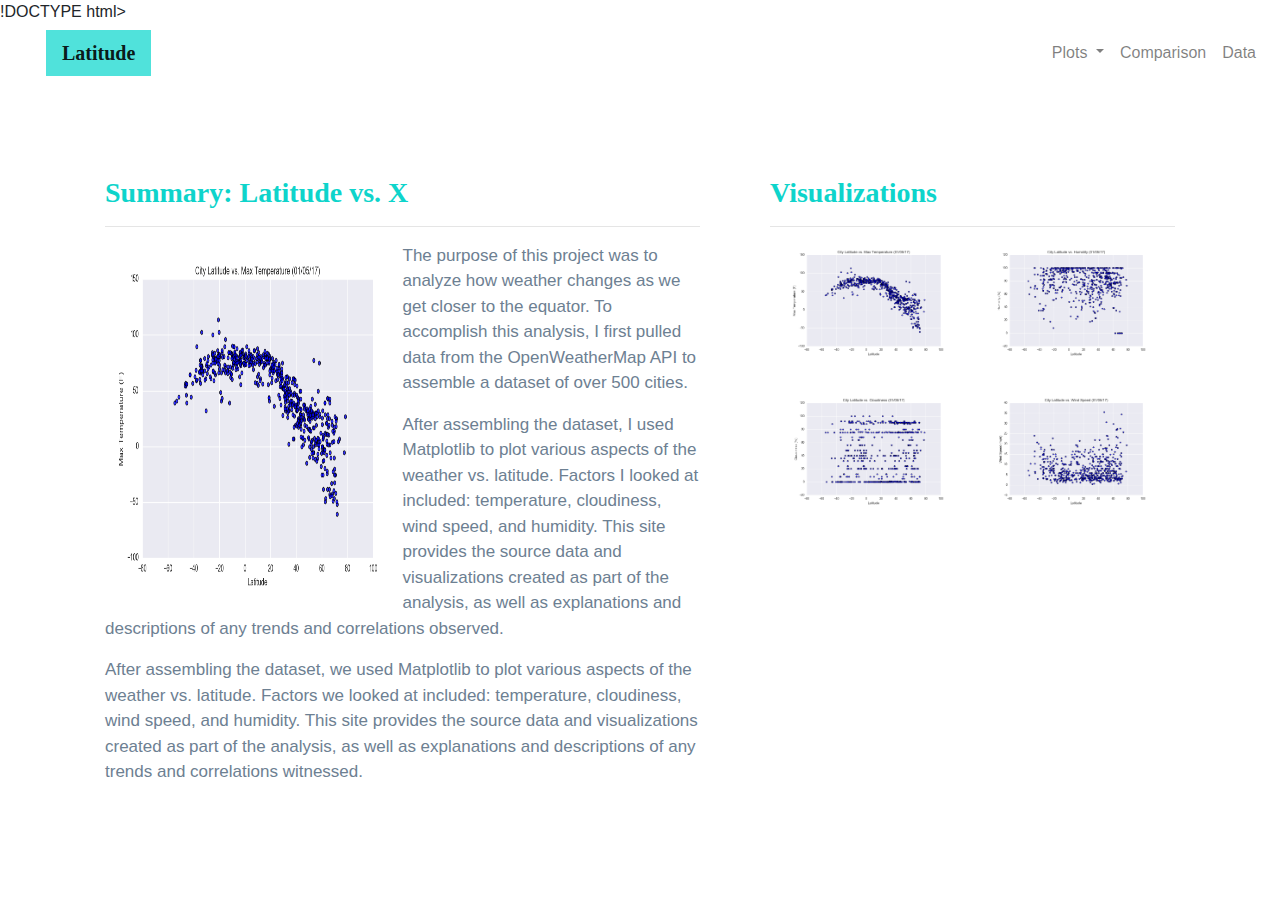
<file: index.html>
!DOCTYPE html>
<html lang = "en">
    <head>
        <meta charset="UTF-8">
        <meta http-equiv="X-UA-Compatible" content="IE=edge">
        <title>Weather Visualizations Dashboard</title>
        <meta name="viewport" content="width=device-width, initial-scale=1">

        <link rel="stylesheet" type="text/css" href="style.css">
        <link rel="stylesheet" href="https://stackpath.bootstrapcdn.com/bootstrap/4.3.1/css/bootstrap.min.css" integrity="sha384-ggOyR0iXCbMQv3Xipma34MD+dH/1fQ784/j6cY/iJTQUOhcWr7x9JvoRxT2MZw1T" crossorigin="anonymous">
    </head>
      
    <body>
           
        <!---Navigation-->
        <div class="navigation">
            <nav class="navbar navbar-expand-lg navbar-light">
              <a class="navbar-brand" style="background-color: #50e2db;" href="index.html">Latitude</a>
              <button class="navbar-toggler  border border-white" type="button" data-toggle="collapse" data-target="#navbarNavDropdown"
                aria-controls="navbarNavDropdown" aria-expanded="false" aria-label="Toggle navigation">
                <span class="navbar-toggler-icon"></span>
              </button>
              <div class="collapse navbar-collapse" id="navbarNavDropdown">
                <ul class="navbar-nav ml-auto">
                  <li class="nav-item dropdown">
                    <a class="nav-link dropdown-toggle" href="#" id="navbarDropdownMenuLink" data-toggle="dropdown"
                      aria-haspopup="true" aria-expanded="false">
                      Plots
                    </a>
                    <div class="dropdown-menu" aria-labelledby="navbarDropdownMenuLink">
                      <a class="dropdown-item" href="max_temp.html">Max Temp</a>
                      <a class="dropdown-item" href="humidity.html">Humidity</a>
                      <a class="dropdown-item" href="cloudiness.html">Cloudiness</a>
                      <a class="dropdown-item" href="wind_speed.html">Wind Speed</a>
                    </div>
                  </li>
                <li class="nav-item">
                  <a class="nav-link" href="comparisons.html">Comparison</a>
                </li>
                <li class="nav-item">
                  <a class="nav-link" href="data.html">Data</a>
                </li>
              </ul>
            </div>
          </nav>
        </div>
       
        <!-- Content Section -->  
        <div class="container">
            <div class="row">
            <div class="col-lg-7 col-md-12">
                <!-- Left box -->
            <div class="box">
            <h3 class="title">Summary: Latitude vs. X</h3> 
            <hr>
            <p>
            <img src="Resources/assets/images/Fig1.png" class="vizualization rounded float-left" alt="Max Temperature Graph">     
            The purpose of this project was to analyze how weather changes as we get closer to the equator. To accomplish this analysis, I first pulled data from the OpenWeatherMap API to assemble a dataset of over 500 cities.
            </p>  
            <p>After assembling the dataset, I used Matplotlib to plot various aspects of the weather vs. latitude. Factors I looked at included: temperature, cloudiness, wind speed, and humidity. This site provides the source data and visualizations created as part of the analysis, as well as explanations and descriptions of any trends and correlations observed.</p> 
            <p>After assembling the dataset, we used Matplotlib to plot various aspects of the weather vs. latitude.
                Factors we looked at included: temperature, cloudiness, wind speed, and humidity. This site provides the
                source data and visualizations created as part of the analysis, as well as explanations and descriptions of
                any trends and correlations witnessed.</p>    
            </div>
            </div>
            <div class="col-lg-5 col-md-12">
                <!-- Right box -->
            <div class="box">

            <h3 class="title">Visualizations</h3>
            <hr>
            <div class="container">
                <div class="row" style="padding-bottom: 30px;">
                <div class="col-6">
                    <a href="max_temp.html">
                    <img class="panel" src="Resources/assets/images/Fig1.png" alt="Max Temp Graph">
                    </a>
                </div>

                <div class="col-6">
                    <a href="humidity.html">
                    <img class="panel" src="Resources/assets/images/Fig2.png" alt="Humidity Graph">
                    </a>
                </div>
                </div>

                <div class="row" style="padding-bottom: 30px;">
                    <div class="col-6">
                    <a href="cloudiness.html">
                    <img class="panel" src="Resources/assets/images/Fig3.png" alt="Cloudiness Graph">
                    </a>
                </div>
            

                <div class="col-6">
                    <a href="wind_speed.html">
                    <img class="panel" src="Resources/assets/images/Fig4.png" alt="Wind Speed Graph">
                    </a>
                </div>
                
            </div>
        </div>
        </div>
        </div>
        </div> 
    </div> 

        <script src="https://code.jquery.com/jquery-3.3.1.slim.min.js" integrity="sha384-q8i/X+965DzO0rT7abK41JStQIAqVgRVzpbzo5smXKp4YfRvH+8abtTE1Pi6jizo" crossorigin="anonymous"></script>
        <script src="https://cdnjs.cloudflare.com/ajax/libs/popper.js/1.14.7/umd/popper.min.js" integrity="sha384-UO2eT0CpHqdSJQ6hJty5KVphtPhzWj9WO1clHTMGa3JDZwrnQq4sF86dIHNDz0W1" crossorigin="anonymous"></script>
        <script src="https://stackpath.bootstrapcdn.com/bootstrap/4.3.1/js/bootstrap.min.js" integrity="sha384-JjSmVgyd0p3pXB1rRibZUAYoIIy6OrQ6VrjIEaFf/nJGzIxFDsf4x0xIM+B07jRM" crossorigin="anonymous"></script>
</body>
</html>
</file>
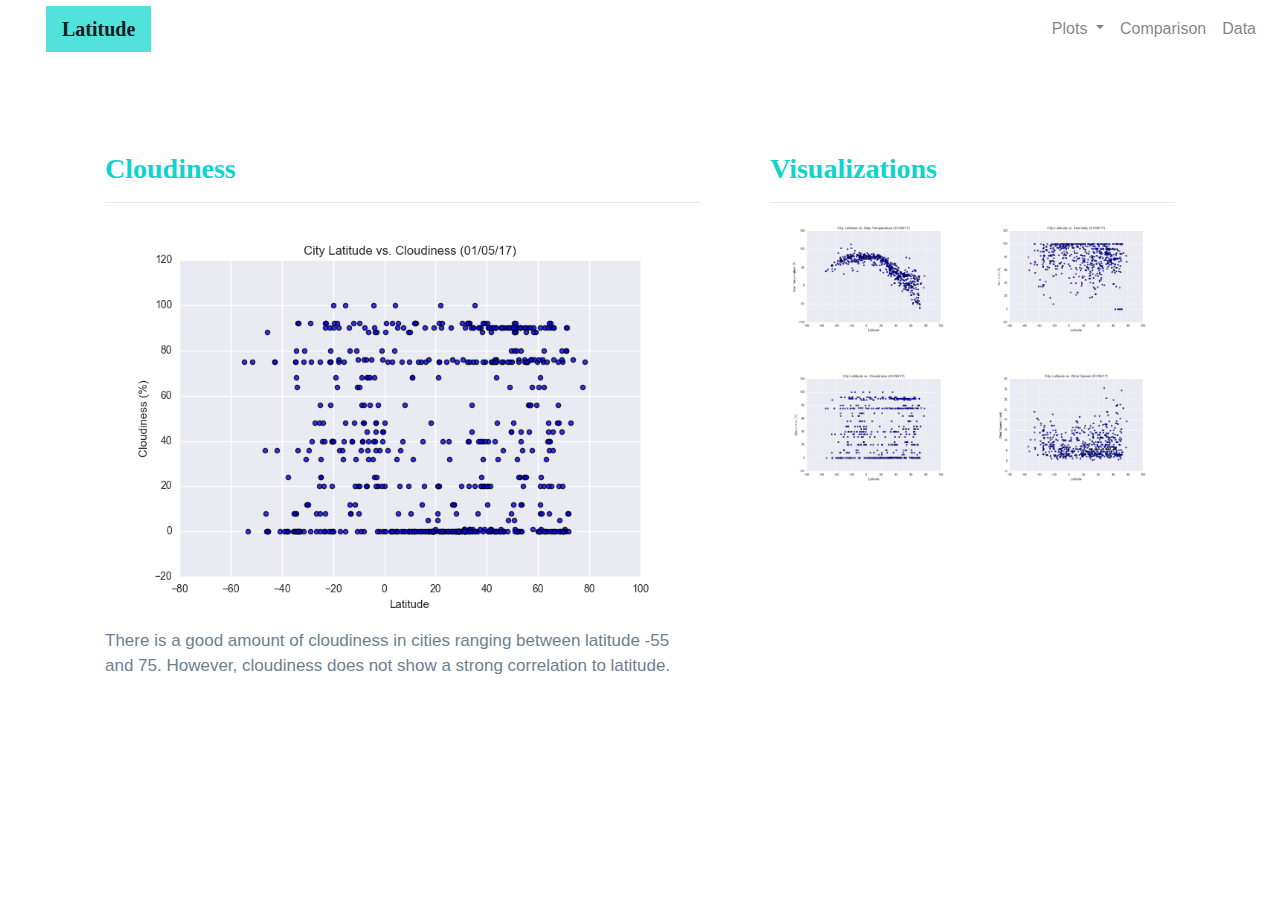
<file: cloudiness.html>
<!DOCTYPE html>
<html lang = "en">
    <head>
        <meta charset="UTF-8">
        <meta http-equiv="X-UA-Compatible" content="IE=edge">
        <title>Weather Visualizations Dashboard</title>
        <meta name="viewport" content="width=device-width, initial-scale=1">

        <link rel="stylesheet" type="text/css" href="style.css">
        <link rel="stylesheet" href="https://stackpath.bootstrapcdn.com/bootstrap/4.3.1/css/bootstrap.min.css" integrity="sha384-ggOyR0iXCbMQv3Xipma34MD+dH/1fQ784/j6cY/iJTQUOhcWr7x9JvoRxT2MZw1T" crossorigin="anonymous">
    </head>
      
    <body>
           
        <!---Navigation-->
        <div class="navigation">
            <nav class="navbar navbar-expand-lg navbar-light">
              <a class="navbar-brand" style="background-color: #50e2db;" href="index.html">Latitude</a>
              <button class="navbar-toggler  border border-white" type="button" data-toggle="collapse" data-target="#navbarNavDropdown"
                aria-controls="navbarNavDropdown" aria-expanded="false" aria-label="Toggle navigation">
                <span class="navbar-toggler-icon"></span>
              </button>
              <div class="collapse navbar-collapse" id="navbarNavDropdown">
                <ul class="navbar-nav ml-auto">
                  <li class="nav-item dropdown">
                    <a class="nav-link dropdown-toggle" href="#" id="navbarDropdownMenuLink" data-toggle="dropdown"
                      aria-haspopup="true" aria-expanded="false">
                      Plots
                    </a>
                    <div class="dropdown-menu" aria-labelledby="navbarDropdownMenuLink">
                      <a class="dropdown-item" href="max_temp.html">Max Temp</a>
                      <a class="dropdown-item" href="humidity.html">Humidity</a>
                      <a class="dropdown-item" href="cloudiness.html">Cloudiness</a>
                      <a class="dropdown-item" href="wind_speed.html">Wind Speed</a>
                    </div>
                  </li>
                <li class="nav-item">
                  <a class="nav-link" href="comparisons.html">Comparison</a>
                </li>
                <li class="nav-item">
                  <a class="nav-link" href="data.html">Data</a>
                </li>
              </ul>
            </div>
          </nav>
        </div>
       
        <!-- Content Section -->  
        <div class="container">
            <div class="row">
            <div class="col-lg-7 col-md-12">
                <!-- Left box -->
            <div class="box">
            <h3 class="title">Cloudiness</h3> 
            <hr>
            <img src="Resources/assets/images/Fig3.png" alt="Cloudiness Graph">     
            <p>There is a good amount of cloudiness in cities ranging between latitude -55 and 75. However, cloudiness does not show a strong correlation to latitude.</p>
               
            </div>
            </div>
            <div class="col-lg-5 col-md-12">
                <!-- Right box -->
            <div class="box">

            <h3 class="title">Visualizations</h3>
            <hr>
            <div class="container">
                <div class="row" style="padding-bottom: 30px;">
                <div class="col-6">
                    <a href="max_temp.html">
                    <img class="panel" src="Resources/assets/images/Fig1.png" alt="Max Temp Graph">
                    </a>
                </div>

                <div class="col-6">
                    <a href="humidity.html">
                    <img class="panel" src="Resources/assets/images/Fig2.png" alt="Humidity Graph">
                    </a>
                </div>
                </div>

                <div class="row" style="padding-bottom: 30px;">
                    <div class="col-6">
                    <a href="cloudiness.html">
                    <img class="panel" src="Resources/assets/images/Fig3.png" alt="Cloudiness Graph">
                    </a>
                </div>
            

                <div class="col-6">
                    <a href="wind_speed.html">
                    <img class="panel" src="Resources/assets/images/Fig4.png" alt="Wind Speed Graph">
                    </a>
                </div>
                
            </div>
        </div>
        </div>
        </div>
        </div> 
    </div> 

        <script src="https://code.jquery.com/jquery-3.3.1.slim.min.js" integrity="sha384-q8i/X+965DzO0rT7abK41JStQIAqVgRVzpbzo5smXKp4YfRvH+8abtTE1Pi6jizo" crossorigin="anonymous"></script>
        <script src="https://cdnjs.cloudflare.com/ajax/libs/popper.js/1.14.7/umd/popper.min.js" integrity="sha384-UO2eT0CpHqdSJQ6hJty5KVphtPhzWj9WO1clHTMGa3JDZwrnQq4sF86dIHNDz0W1" crossorigin="anonymous"></script>
        <script src="https://stackpath.bootstrapcdn.com/bootstrap/4.3.1/js/bootstrap.min.js" integrity="sha384-JjSmVgyd0p3pXB1rRibZUAYoIIy6OrQ6VrjIEaFf/nJGzIxFDsf4x0xIM+B07jRM" crossorigin="anonymous"></script>
</body>
</html>
</file>
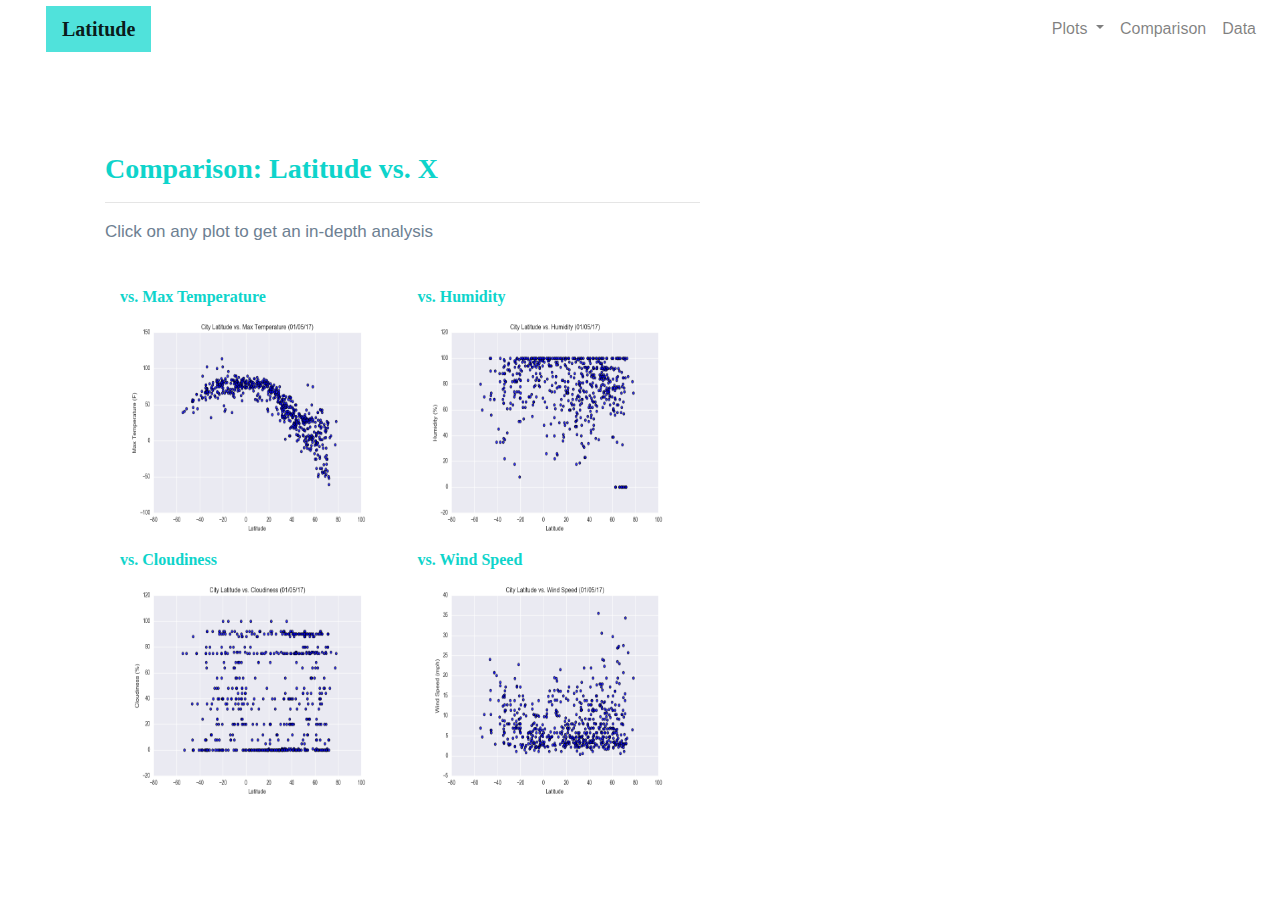
<file: comparisons.html>
<!DOCTYPE html>
<html lang = "en">
    <head>
        <meta charset="UTF-8">
        <meta http-equiv="X-UA-Compatible" content="IE=edge">
        <title>Weather Visualizations Dashboard</title>
        <meta name="viewport" content="width=device-width, initial-scale=1">

        <link rel="stylesheet" type="text/css" href="style.css">
        <link rel="stylesheet" href="https://stackpath.bootstrapcdn.com/bootstrap/4.3.1/css/bootstrap.min.css" integrity="sha384-ggOyR0iXCbMQv3Xipma34MD+dH/1fQ784/j6cY/iJTQUOhcWr7x9JvoRxT2MZw1T" crossorigin="anonymous">
    </head>
      
    <body>
           
        <!---Navigation-->
        <div class="navigation">
            <nav class="navbar navbar-expand-lg navbar-light">
              <a class="navbar-brand" style="background-color: #50e2db;" href="index.html">Latitude</a>
              <button class="navbar-toggler  border border-white" type="button" data-toggle="collapse" data-target="#navbarNavDropdown"
                aria-controls="navbarNavDropdown" aria-expanded="false" aria-label="Toggle navigation">
                <span class="navbar-toggler-icon"></span>
              </button>
              <div class="collapse navbar-collapse" id="navbarNavDropdown">
                <ul class="navbar-nav ml-auto">
                  <li class="nav-item dropdown">
                    <a class="nav-link dropdown-toggle" href="#" id="navbarDropdownMenuLink" data-toggle="dropdown"
                      aria-haspopup="true" aria-expanded="false">
                      Plots
                    </a>
                    <div class="dropdown-menu" aria-labelledby="navbarDropdownMenuLink">
                      <a class="dropdown-item" href="max_temp.html">Max Temp</a>
                      <a class="dropdown-item" href="humidity.html">Humidity</a>
                      <a class="dropdown-item" href="cloudiness.html">Cloudiness</a>
                      <a class="dropdown-item" href="wind_speed.html">Wind Speed</a>
                    </div>
                  </li>
                <li class="nav-item">
                  <a class="nav-link" href="comparisons.html">Comparison</a>
                </li>
                <li class="nav-item">
                  <a class="nav-link" href="data.html">Data</a>
                </li>
              </ul>
            </div>
          </nav>
        </div>
       
        <!-- Content Section -->  
        <div class="container">
            <div class="row">
            <div class="col-lg-7 col-md-12">
                <!-- Left box -->
            <div class="box">
            <h3 class="title">Comparison: Latitude vs. X</h3> 
            <hr>
            <p>Click on any plot to get an in-depth analysis</p>

            <div class="container" style="padding-bottom: 40px;">
            <div class="row">
              <div class="col-lg-6" style="padding-bottom: 30px;">
                <div class="title">vs. Max Temperature</div>
                <a href="max_temperature.html">
                  <img class="panel" src="Resources/assets/images/Fig1.png" alt="Max Temp Graph">
                </a>
              </div>
            
              <div class="col-lg-6" style="padding-bottom: 30px;">
              <div class="title">vs. Humidity</div>
              <a href="humidity.html">
                <img class="panel" src="Resources/assets/images/Fig2.png" alt="Humidity Graph">
              </a>
            </div>
          </div>

          <div class="row">
            <div class="col-lg-6" style="padding-bottom: 30px;">
              <div class="title">vs. Cloudiness</div>
              <a href="cloudiness.html">
                <img class="panel" src="Resources/assets/images/Fig3.png" alt="Cloudiness Graph">
              </a>

            </div>
            <div class="col-lg-6" style="padding-bottom: 30px;">
              <div class="title">vs. Wind Speed</div>
              <a href="wind_speed.html">
                <img class="panel" src="Resources/assets/images/Fig4.png" alt="Wind Speed Graph">
              </a>  
            </div>
        </div>
        </div>
        </div>
        </div> 
    </div> 
</div>

        <script src="https://code.jquery.com/jquery-3.3.1.slim.min.js" integrity="sha384-q8i/X+965DzO0rT7abK41JStQIAqVgRVzpbzo5smXKp4YfRvH+8abtTE1Pi6jizo" crossorigin="anonymous"></script>
        <script src="https://cdnjs.cloudflare.com/ajax/libs/popper.js/1.14.7/umd/popper.min.js" integrity="sha384-UO2eT0CpHqdSJQ6hJty5KVphtPhzWj9WO1clHTMGa3JDZwrnQq4sF86dIHNDz0W1" crossorigin="anonymous"></script>
        <script src="https://stackpath.bootstrapcdn.com/bootstrap/4.3.1/js/bootstrap.min.js" integrity="sha384-JjSmVgyd0p3pXB1rRibZUAYoIIy6OrQ6VrjIEaFf/nJGzIxFDsf4x0xIM+B07jRM" crossorigin="anonymous"></script>
</body>
</html>
</file>
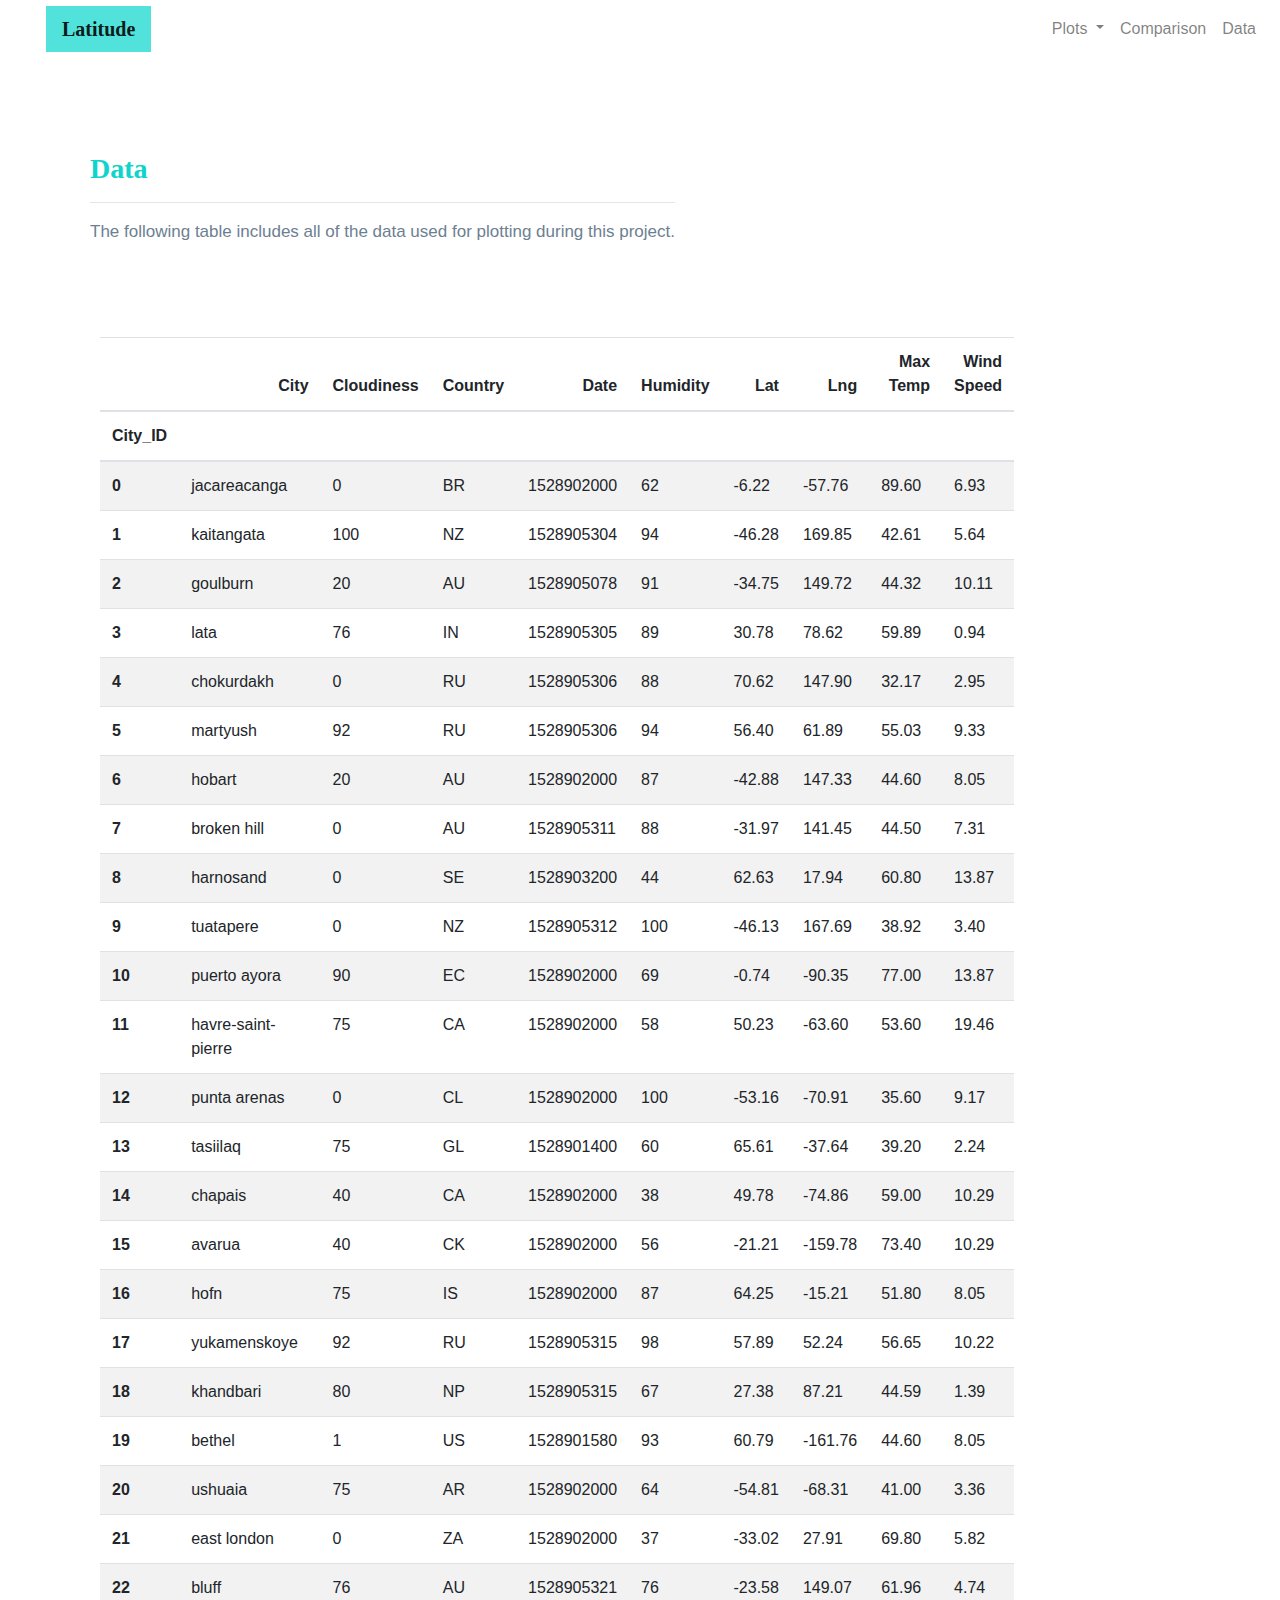
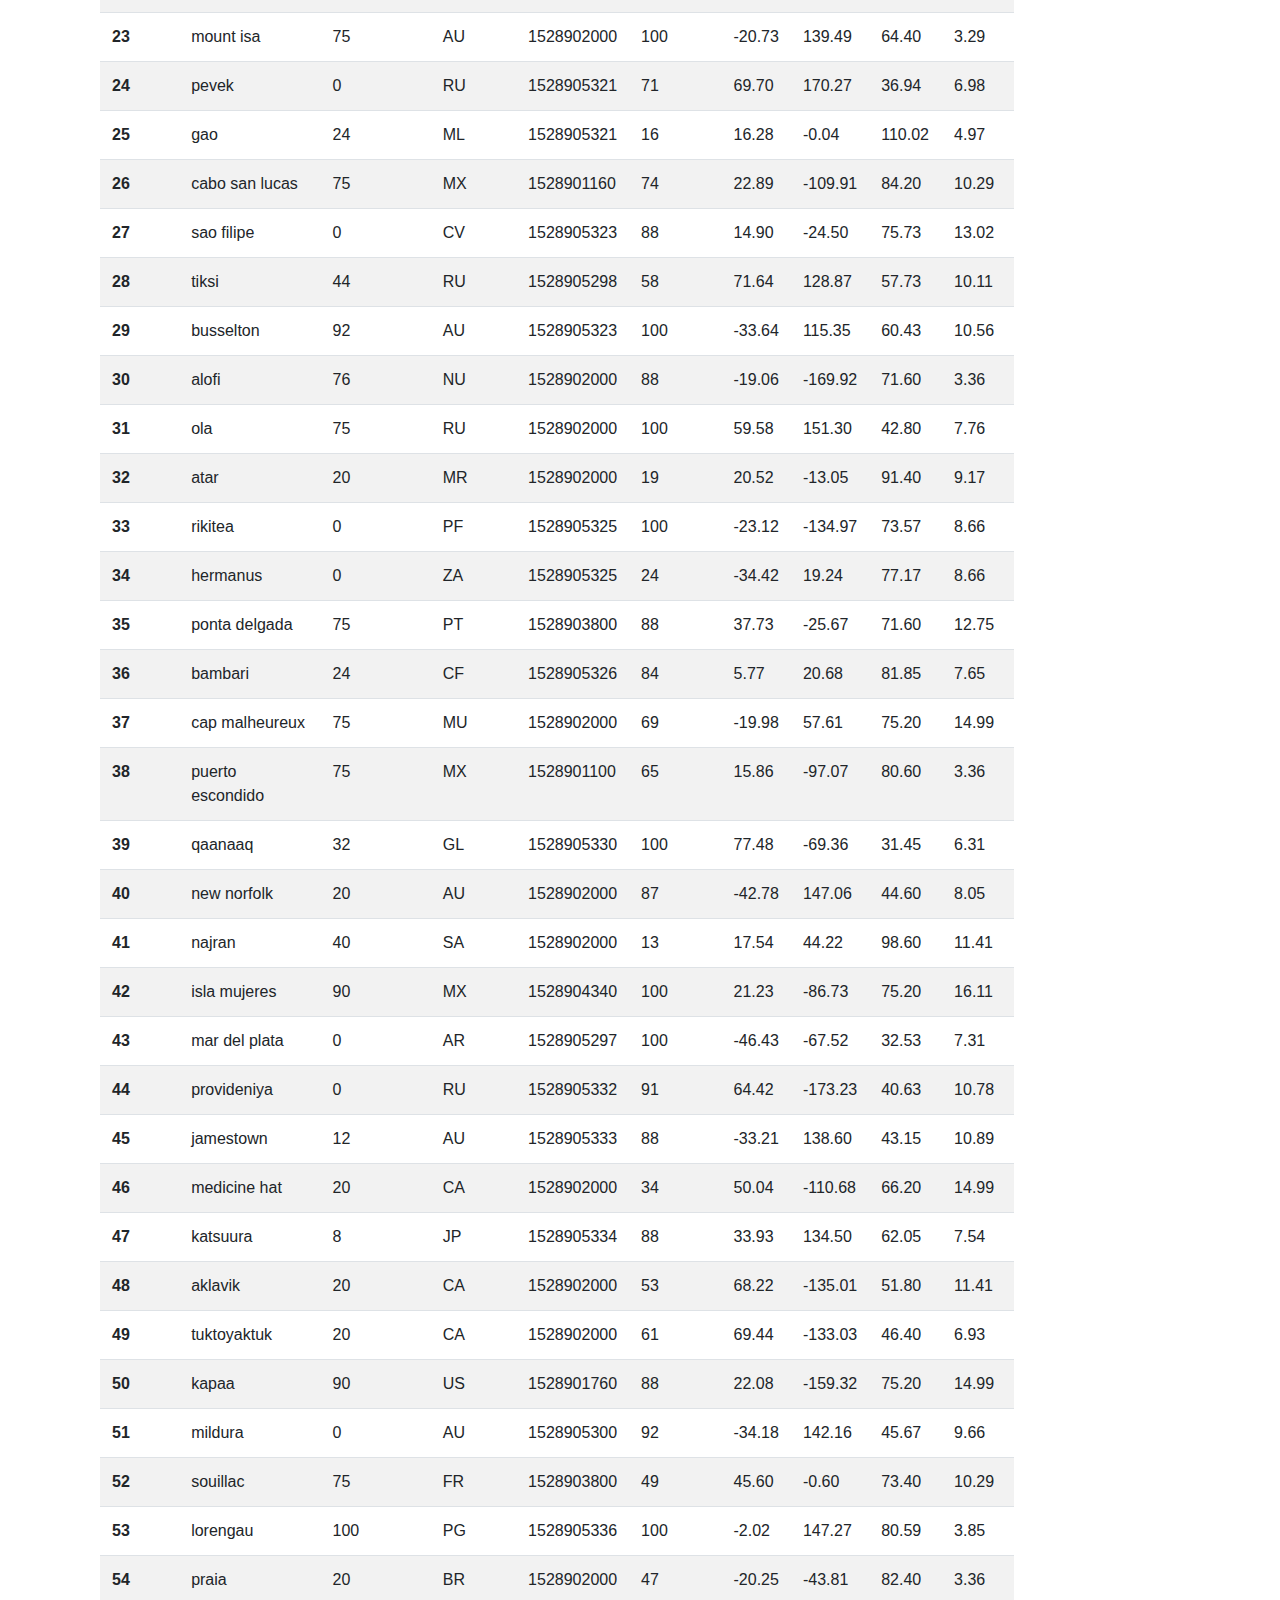
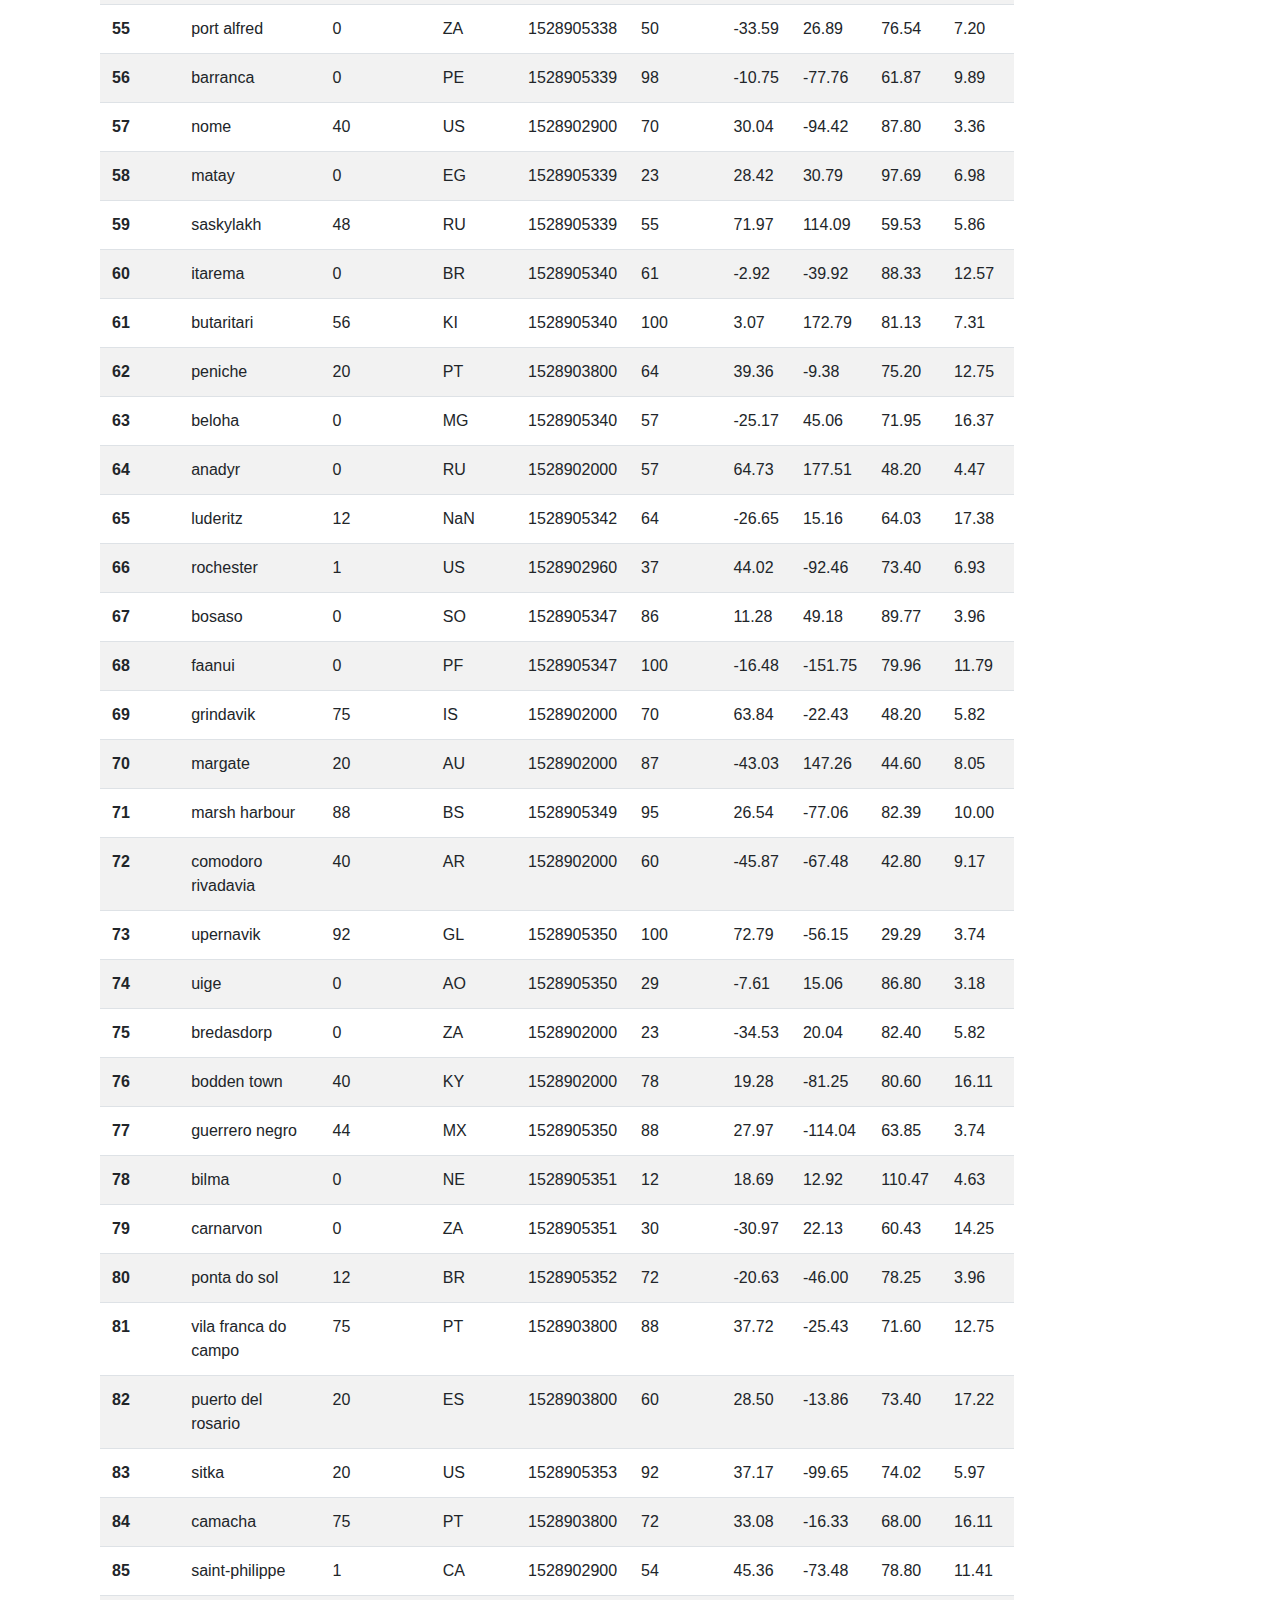
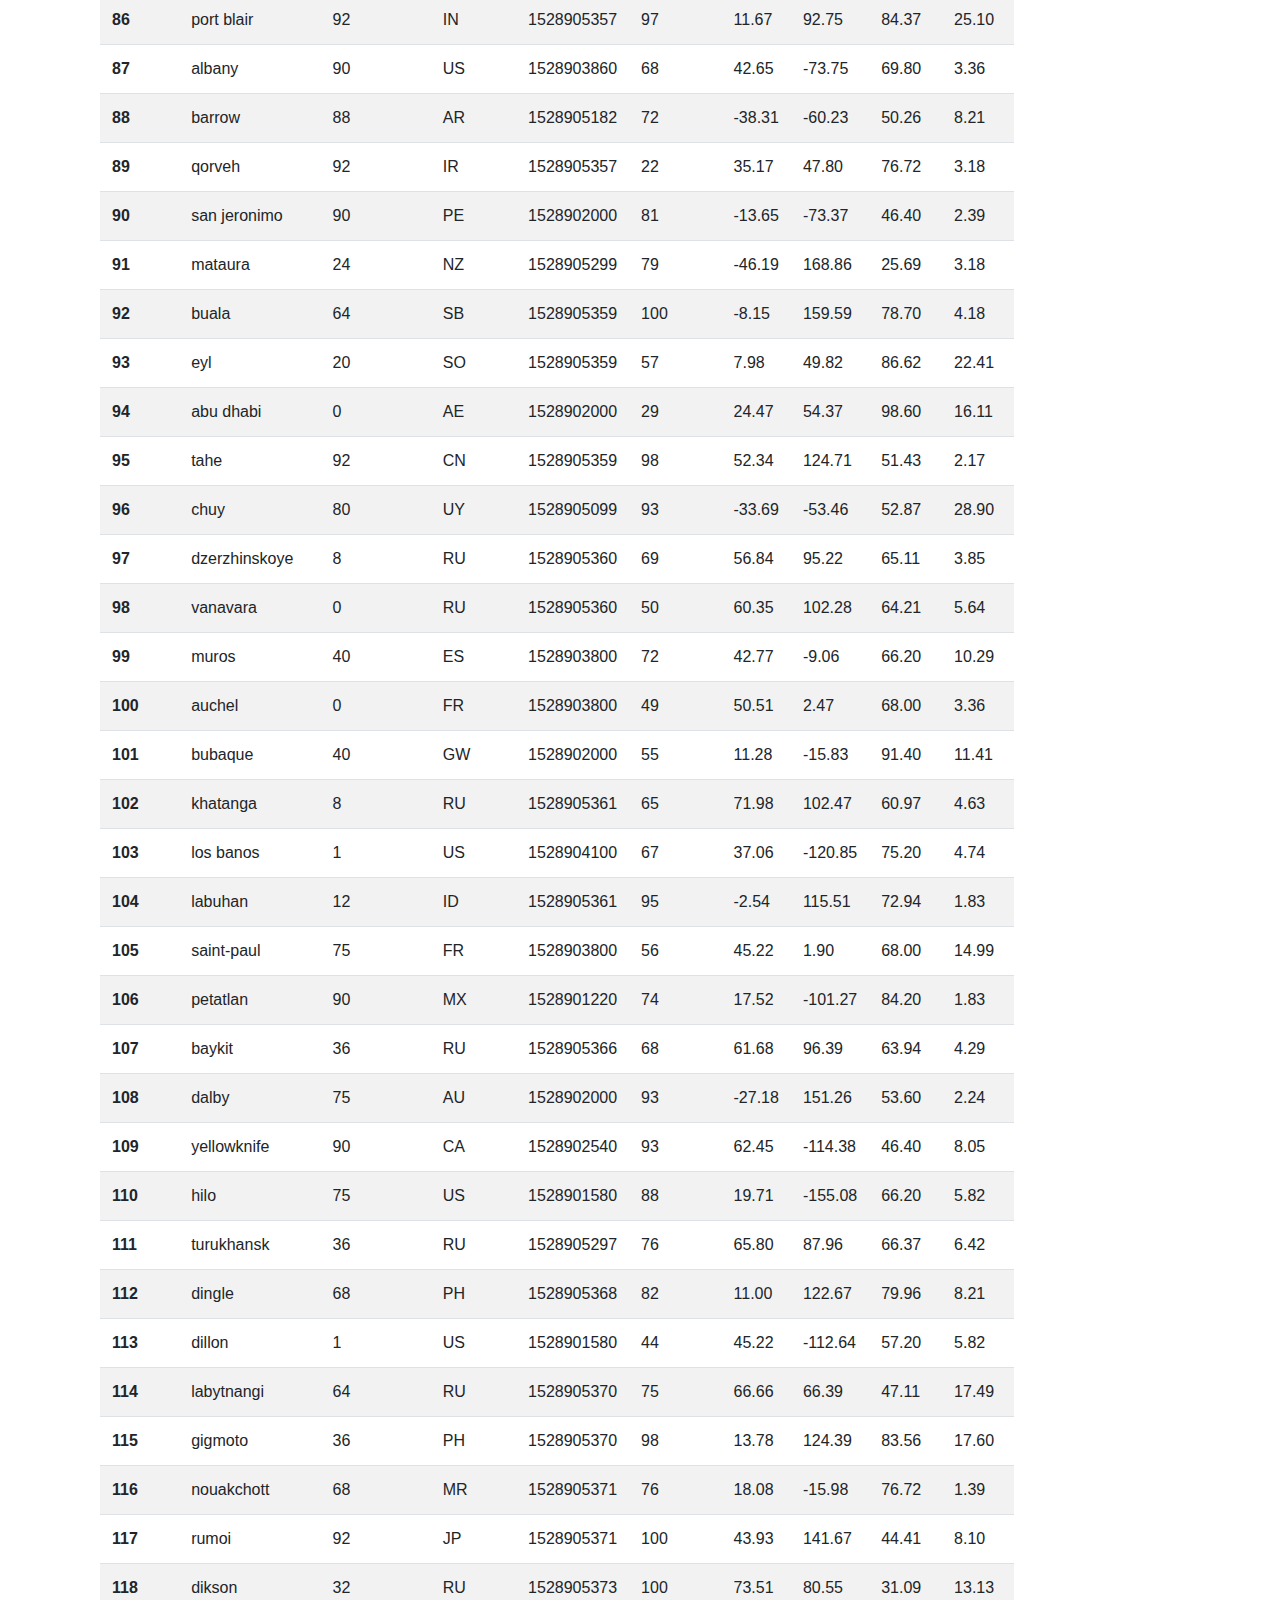
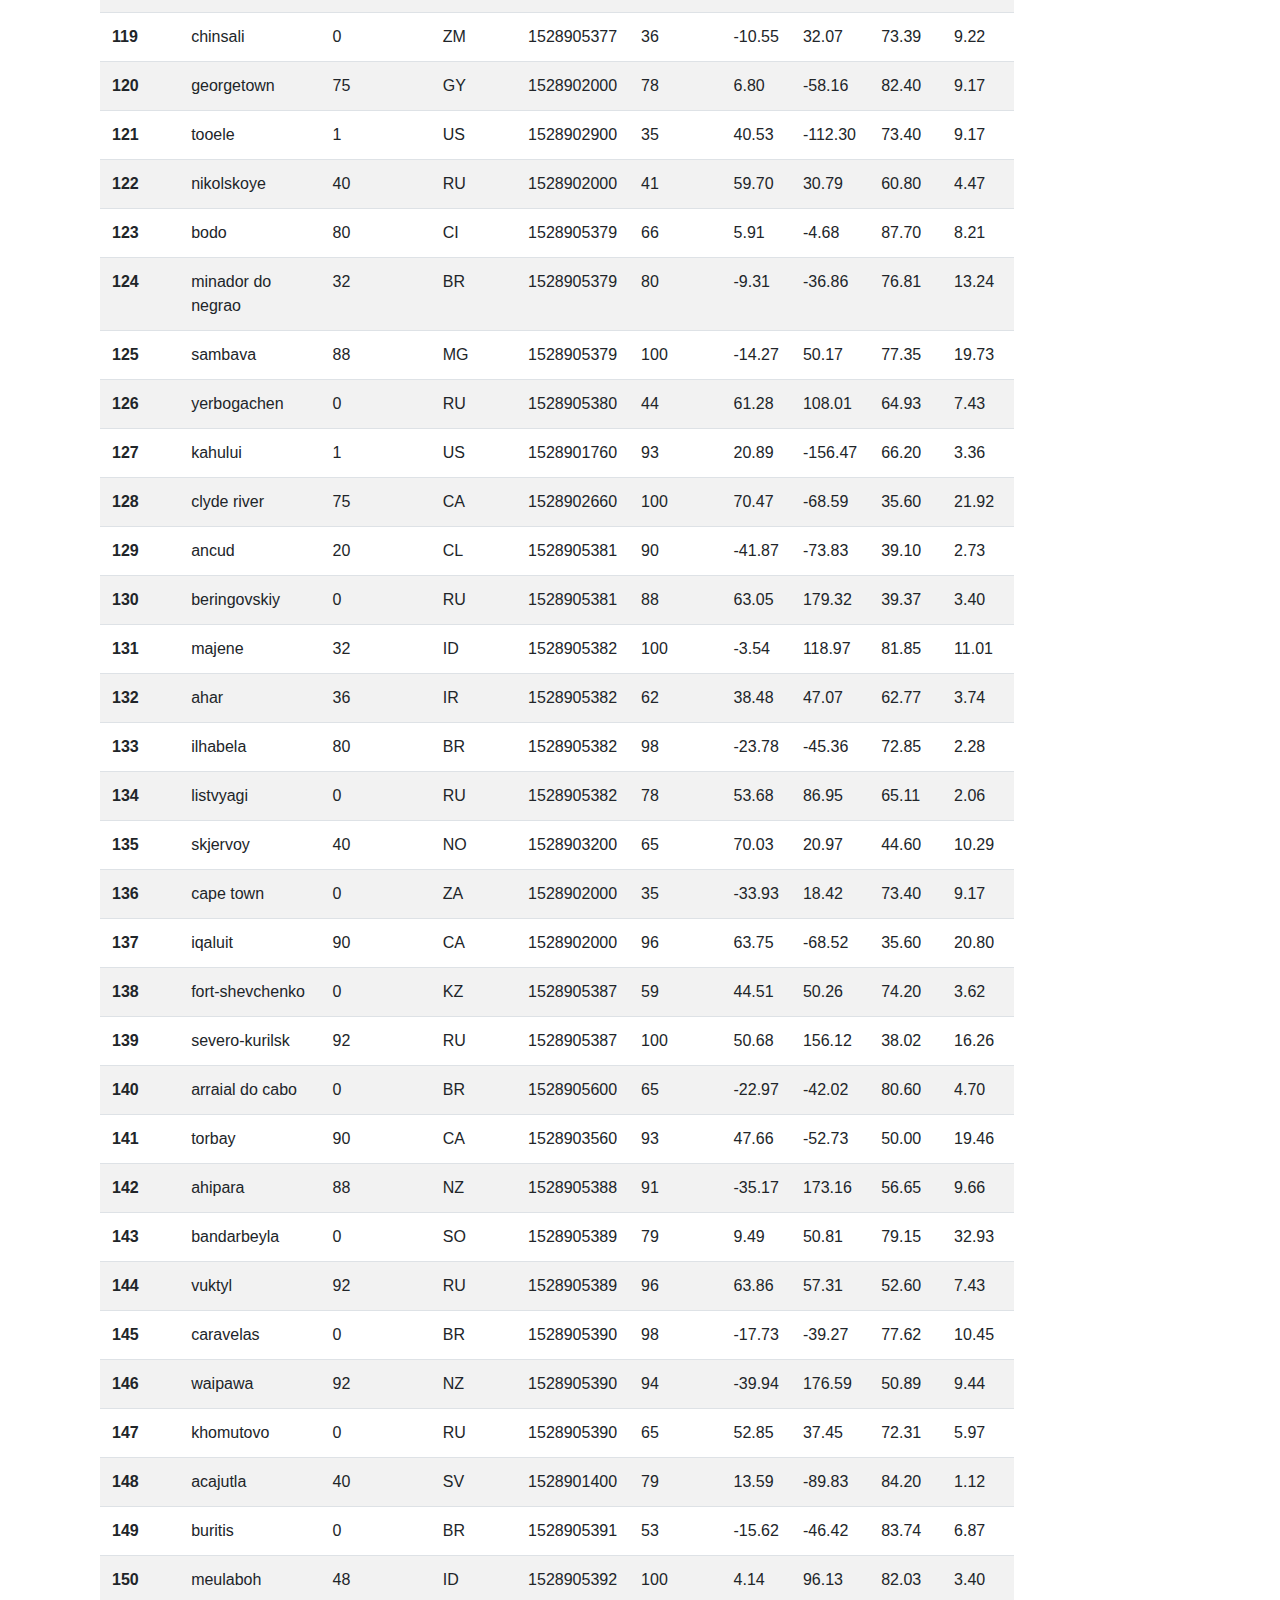
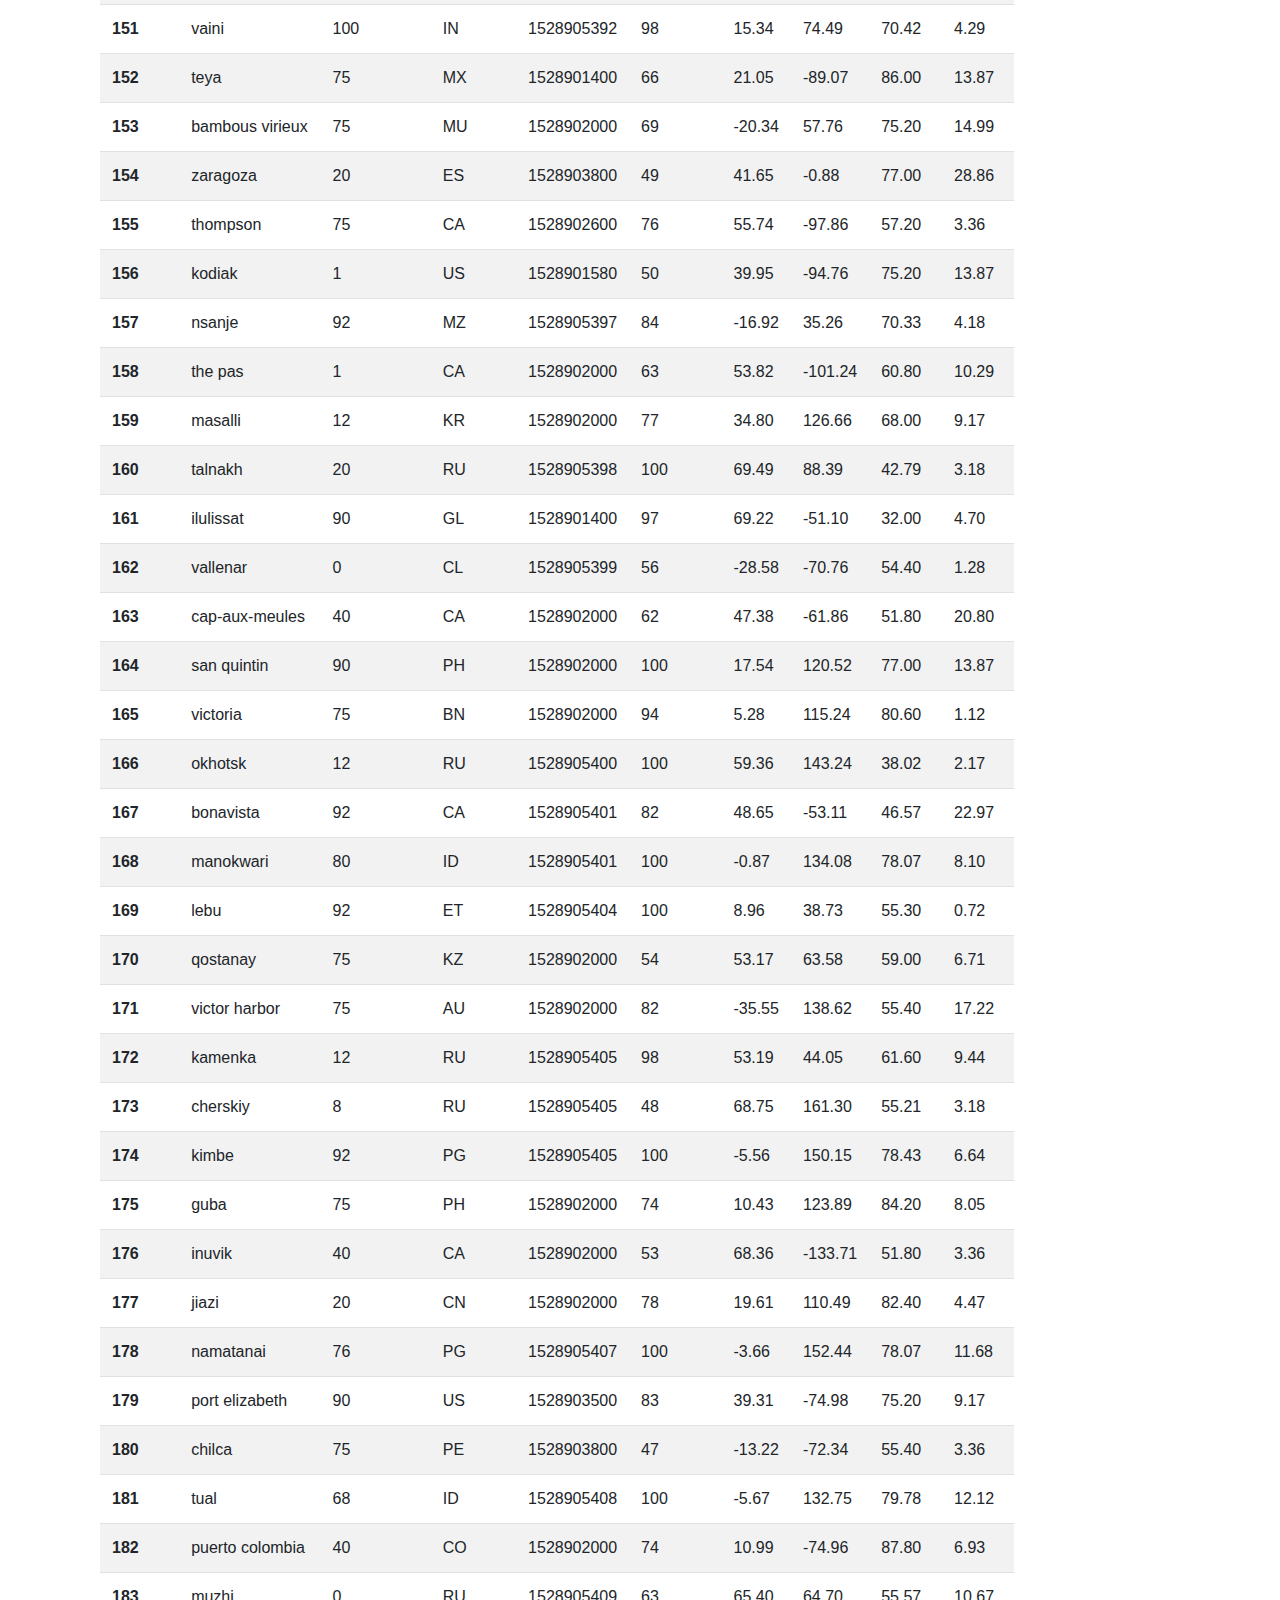
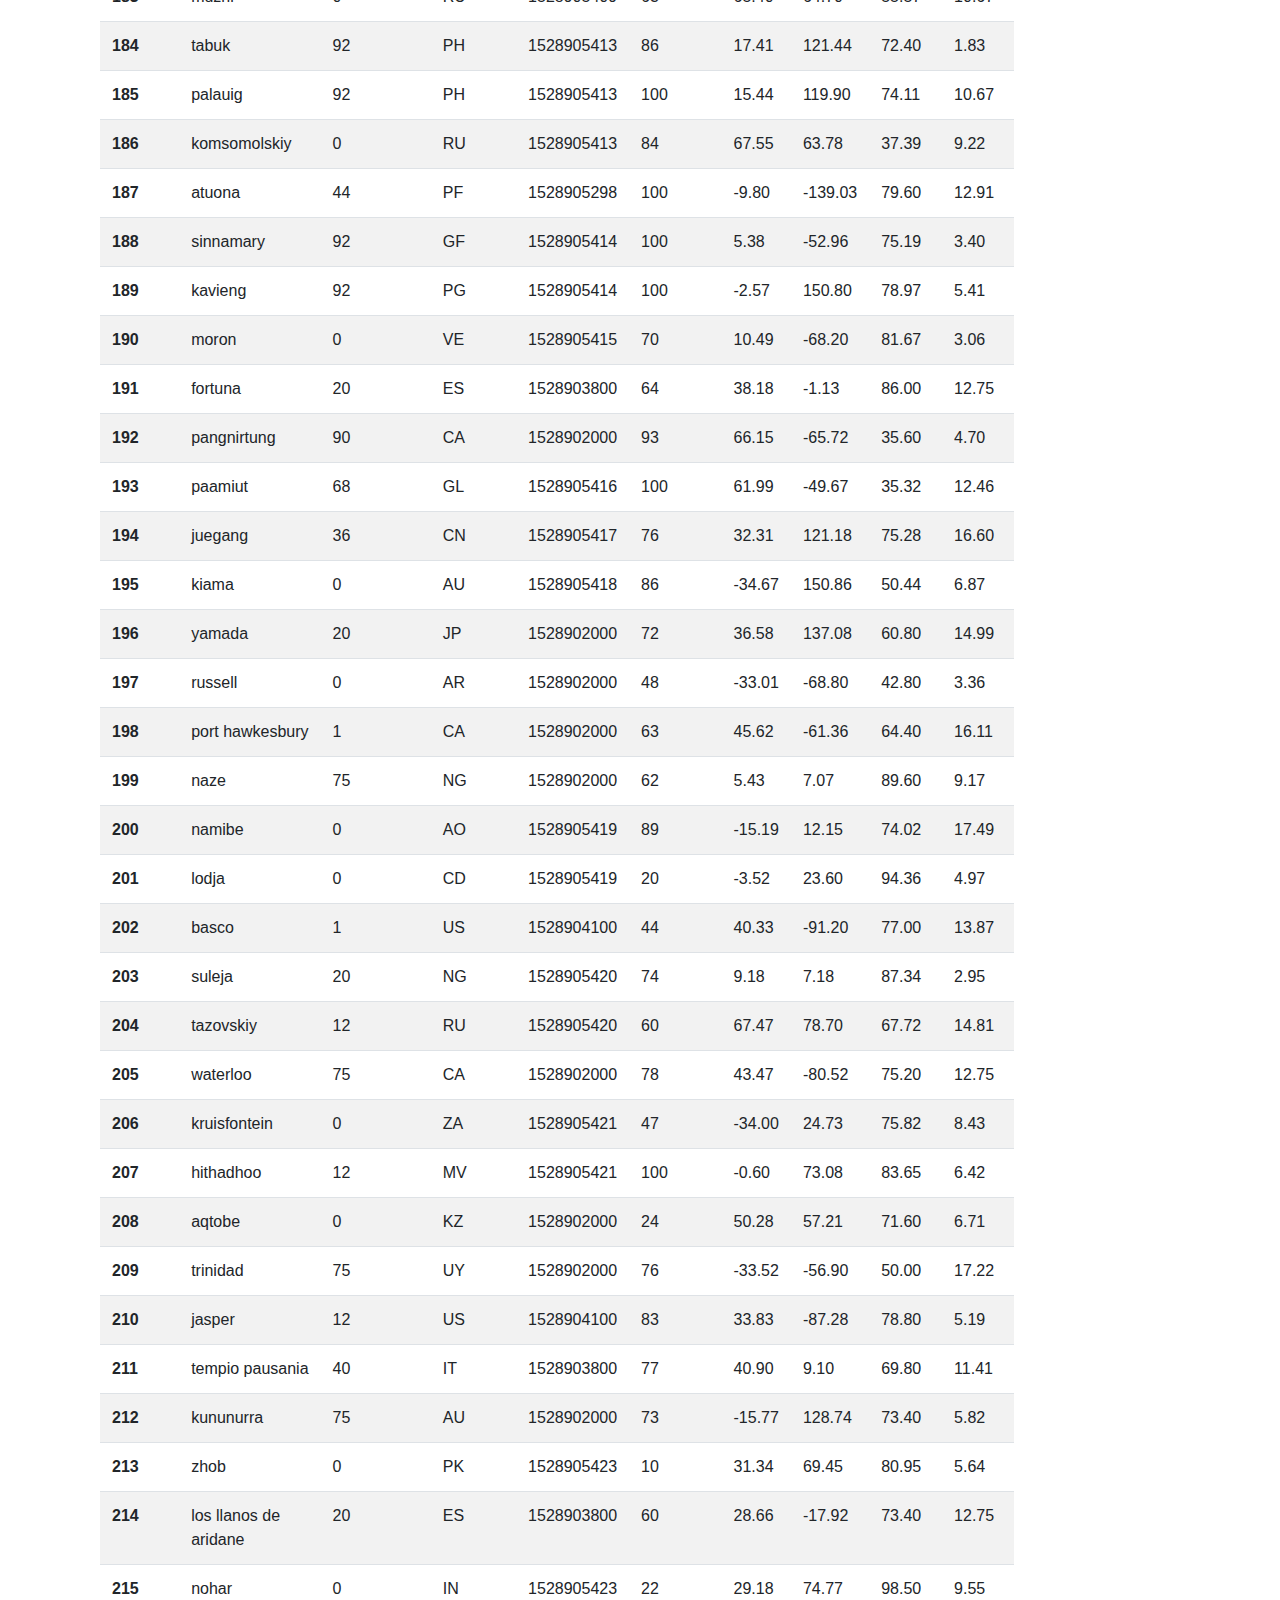
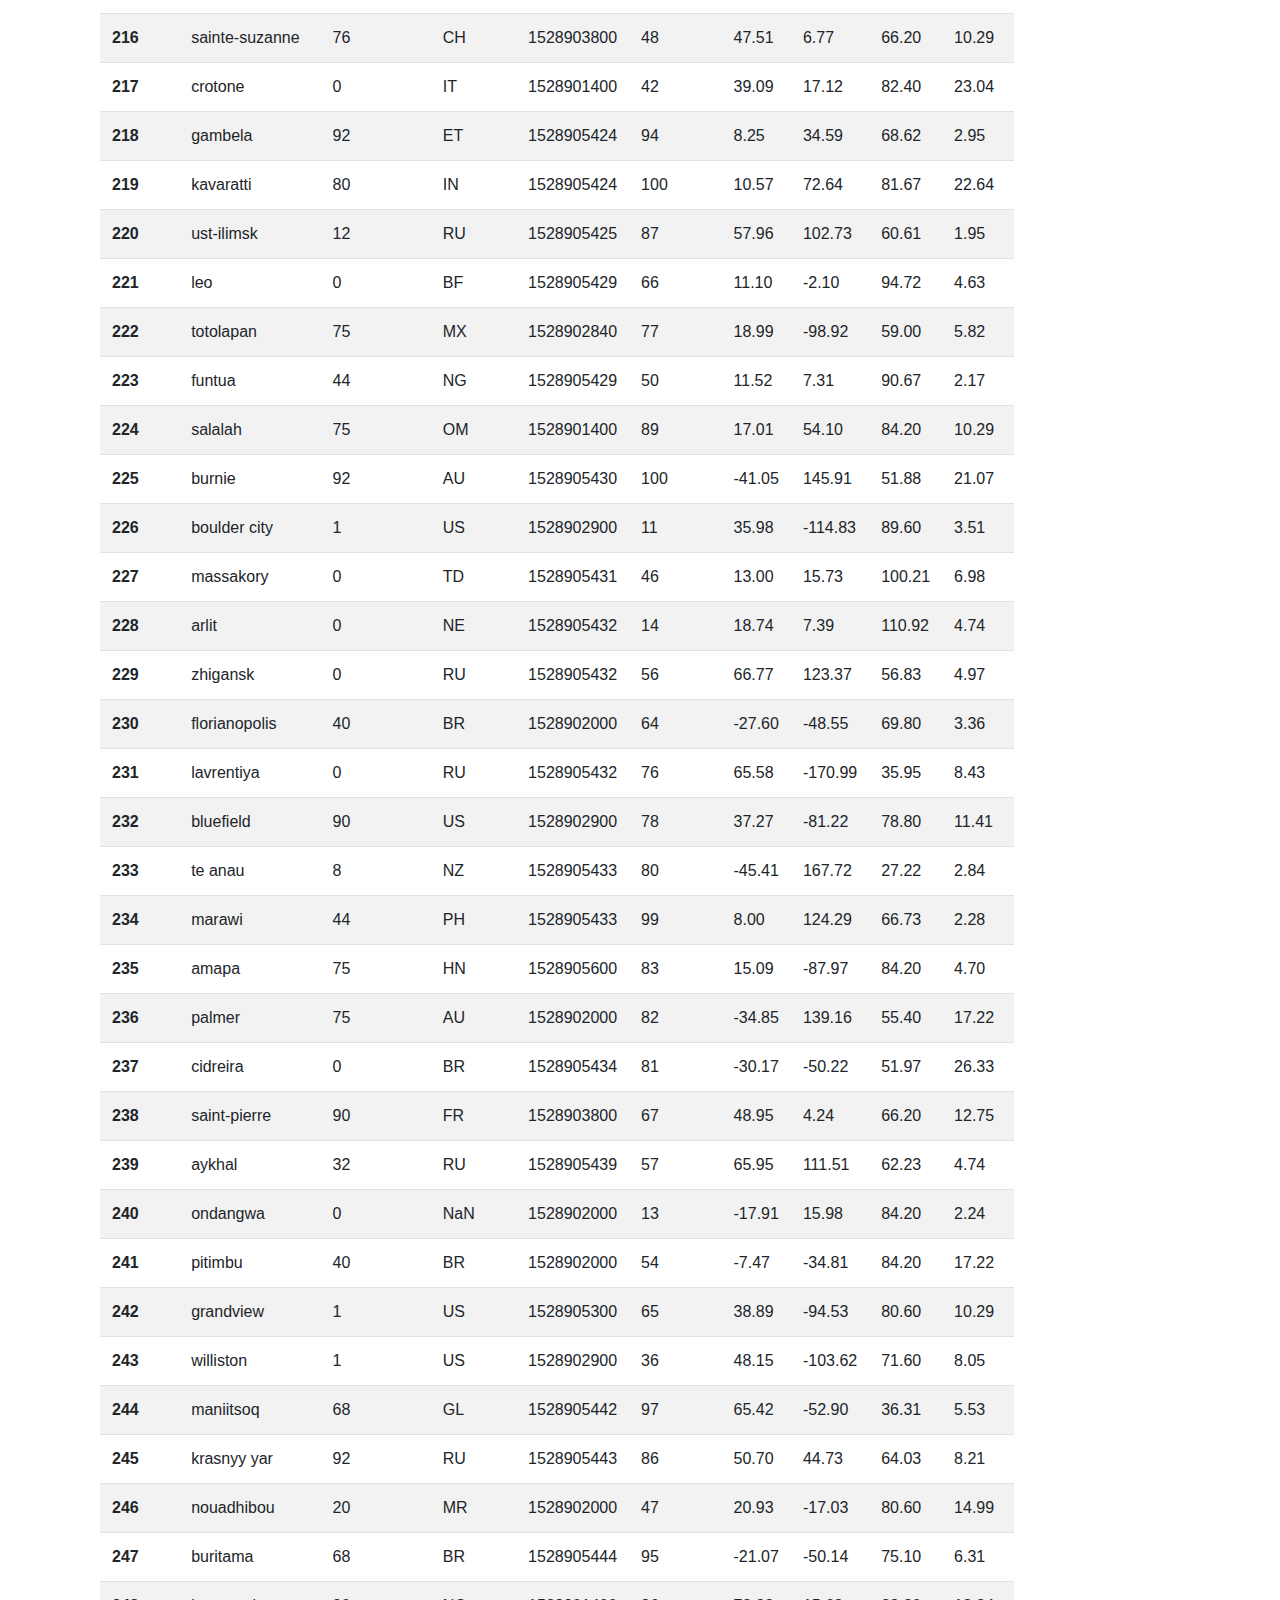
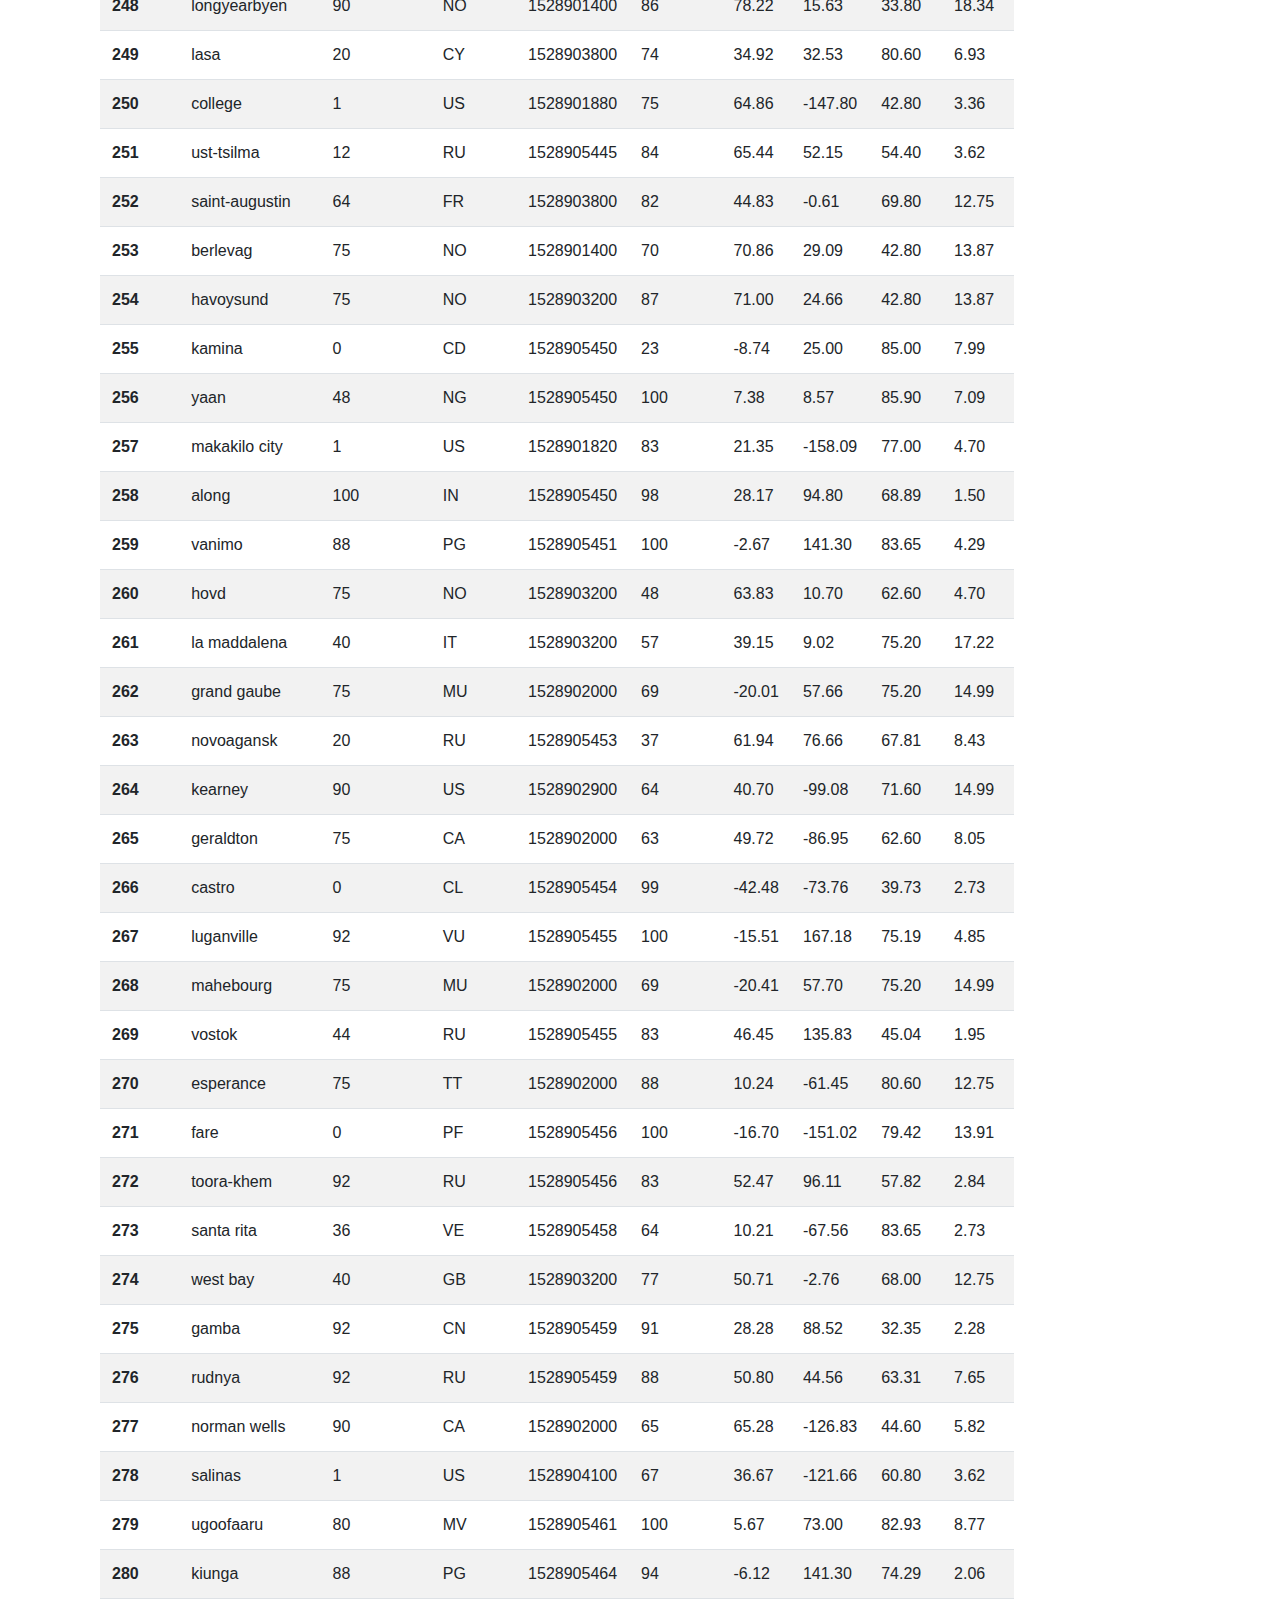
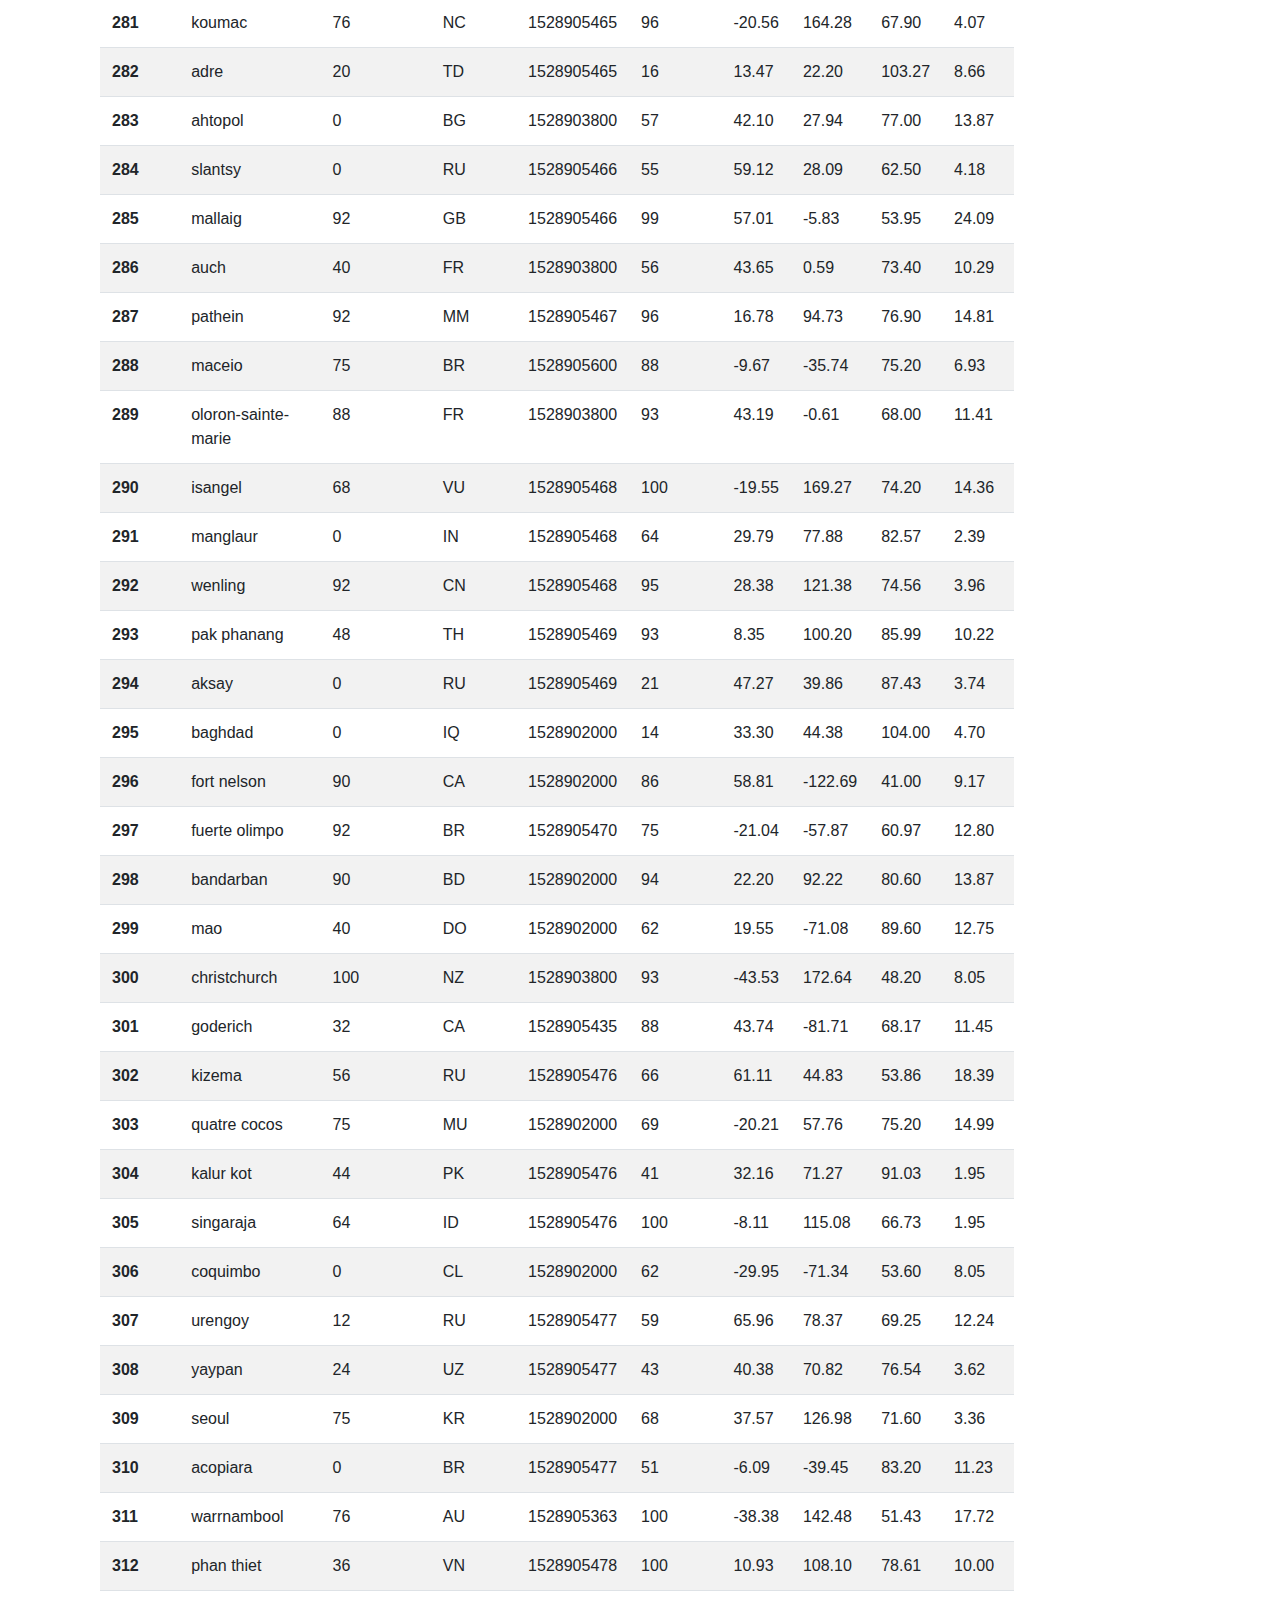
<file: data.html>
<!DOCTYPE html>
<html lang = "en">
    <head>
        <meta charset="UTF-8">
        <meta http-equiv="X-UA-Compatible" content="IE=edge">
        <title>Weather Visualizations Dashboard</title>
        <meta name="viewport" content="width=device-width, initial-scale=1">

        <link rel="stylesheet" type="text/css" href="style.css">
        <link rel="stylesheet" href="https://stackpath.bootstrapcdn.com/bootstrap/4.3.1/css/bootstrap.min.css" integrity="sha384-ggOyR0iXCbMQv3Xipma34MD+dH/1fQ784/j6cY/iJTQUOhcWr7x9JvoRxT2MZw1T" crossorigin="anonymous">
    </head>
      
    <body>
           
        <!---Navigation-->
        <div class="navigation">
            <nav class="navbar navbar-expand-lg navbar-light">
              <a class="navbar-brand" style="background-color: #50e2db;" href="index.html">Latitude</a>
              <button class="navbar-toggler  border border-white" type="button" data-toggle="collapse" data-target="#navbarNavDropdown"
                aria-controls="navbarNavDropdown" aria-expanded="false" aria-label="Toggle navigation">
                <span class="navbar-toggler-icon"></span>
              </button>
              <div class="collapse navbar-collapse" id="navbarNavDropdown">
                <ul class="navbar-nav ml-auto">
                  <li class="nav-item dropdown">
                    <a class="nav-link dropdown-toggle" href="#" id="navbarDropdownMenuLink" data-toggle="dropdown"
                      aria-haspopup="true" aria-expanded="false">
                      Plots
                    </a>
                    <div class="dropdown-menu" aria-labelledby="navbarDropdownMenuLink">
                      <a class="dropdown-item" href="max_temp.html">Max Temp</a>
                      <a class="dropdown-item" href="humidity.html">Humidity</a>
                      <a class="dropdown-item" href="cloudiness.html">Cloudiness</a>
                      <a class="dropdown-item" href="wind_speed.html">Wind Speed</a>
                    </div>
                  </li>
                <li class="nav-item">
                  <a class="nav-link" href="comparisons.html">Comparison</a>
                </li>
                <li class="nav-item">
                  <a class="nav-link" href="data.html">Data</a>
                </li>
              </ul>
            </div>
          </nav>
        </div>
       
        <!-- Content Section -->  
        <div class="container">
            <div class="row">
                <!-- Left box -->
            <div class="box">
            <h3 class="title">Data</h3> 
            <hr>
            <p>The following table includes all of the data used for plotting during this project.</p>
  
               
            </div>
            </div>
            <div class="col-lg-5 col-md-12">
                <!-- Right box -->
                <!-- <table border="1" class="dataframe"> -->
                  <table class="table table-striped">
                  <thead>
                    <tr style="text-align: right;">
                      <th></th>
                      <th>City</th>
                      <th>Cloudiness</th>
                      <th>Country</th>
                      <th>Date</th>
                      <th>Humidity</th>
                      <th>Lat</th>
                      <th>Lng</th>
                      <th>Max Temp</th>
                      <th>Wind Speed</th>
                    </tr>
                    <tr>
                      <th>City_ID</th>
                      <th></th>
                      <th></th>
                      <th></th>
                      <th></th>
                      <th></th>
                      <th></th>
                      <th></th>
                      <th></th>
                      <th></th>
                    </tr>
                  </thead>
                  <tbody>
                    <tr>
                      <th>0</th>
                      <td>jacareacanga</td>
                      <td>0</td>
                      <td>BR</td>
                      <td>1528902000</td>
                      <td>62</td>
                      <td>-6.22</td>
                      <td>-57.76</td>
                      <td>89.60</td>
                      <td>6.93</td>
                    </tr>
                    <tr>
                      <th>1</th>
                      <td>kaitangata</td>
                      <td>100</td>
                      <td>NZ</td>
                      <td>1528905304</td>
                      <td>94</td>
                      <td>-46.28</td>
                      <td>169.85</td>
                      <td>42.61</td>
                      <td>5.64</td>
                    </tr>
                    <tr>
                      <th>2</th>
                      <td>goulburn</td>
                      <td>20</td>
                      <td>AU</td>
                      <td>1528905078</td>
                      <td>91</td>
                      <td>-34.75</td>
                      <td>149.72</td>
                      <td>44.32</td>
                      <td>10.11</td>
                    </tr>
                    <tr>
                      <th>3</th>
                      <td>lata</td>
                      <td>76</td>
                      <td>IN</td>
                      <td>1528905305</td>
                      <td>89</td>
                      <td>30.78</td>
                      <td>78.62</td>
                      <td>59.89</td>
                      <td>0.94</td>
                    </tr>
                    <tr>
                      <th>4</th>
                      <td>chokurdakh</td>
                      <td>0</td>
                      <td>RU</td>
                      <td>1528905306</td>
                      <td>88</td>
                      <td>70.62</td>
                      <td>147.90</td>
                      <td>32.17</td>
                      <td>2.95</td>
                    </tr>
                    <tr>
                      <th>5</th>
                      <td>martyush</td>
                      <td>92</td>
                      <td>RU</td>
                      <td>1528905306</td>
                      <td>94</td>
                      <td>56.40</td>
                      <td>61.89</td>
                      <td>55.03</td>
                      <td>9.33</td>
                    </tr>
                    <tr>
                      <th>6</th>
                      <td>hobart</td>
                      <td>20</td>
                      <td>AU</td>
                      <td>1528902000</td>
                      <td>87</td>
                      <td>-42.88</td>
                      <td>147.33</td>
                      <td>44.60</td>
                      <td>8.05</td>
                    </tr>
                    <tr>
                      <th>7</th>
                      <td>broken hill</td>
                      <td>0</td>
                      <td>AU</td>
                      <td>1528905311</td>
                      <td>88</td>
                      <td>-31.97</td>
                      <td>141.45</td>
                      <td>44.50</td>
                      <td>7.31</td>
                    </tr>
                    <tr>
                      <th>8</th>
                      <td>harnosand</td>
                      <td>0</td>
                      <td>SE</td>
                      <td>1528903200</td>
                      <td>44</td>
                      <td>62.63</td>
                      <td>17.94</td>
                      <td>60.80</td>
                      <td>13.87</td>
                    </tr>
                    <tr>
                      <th>9</th>
                      <td>tuatapere</td>
                      <td>0</td>
                      <td>NZ</td>
                      <td>1528905312</td>
                      <td>100</td>
                      <td>-46.13</td>
                      <td>167.69</td>
                      <td>38.92</td>
                      <td>3.40</td>
                    </tr>
                    <tr>
                      <th>10</th>
                      <td>puerto ayora</td>
                      <td>90</td>
                      <td>EC</td>
                      <td>1528902000</td>
                      <td>69</td>
                      <td>-0.74</td>
                      <td>-90.35</td>
                      <td>77.00</td>
                      <td>13.87</td>
                    </tr>
                    <tr>
                      <th>11</th>
                      <td>havre-saint-pierre</td>
                      <td>75</td>
                      <td>CA</td>
                      <td>1528902000</td>
                      <td>58</td>
                      <td>50.23</td>
                      <td>-63.60</td>
                      <td>53.60</td>
                      <td>19.46</td>
                    </tr>
                    <tr>
                      <th>12</th>
                      <td>punta arenas</td>
                      <td>0</td>
                      <td>CL</td>
                      <td>1528902000</td>
                      <td>100</td>
                      <td>-53.16</td>
                      <td>-70.91</td>
                      <td>35.60</td>
                      <td>9.17</td>
                    </tr>
                    <tr>
                      <th>13</th>
                      <td>tasiilaq</td>
                      <td>75</td>
                      <td>GL</td>
                      <td>1528901400</td>
                      <td>60</td>
                      <td>65.61</td>
                      <td>-37.64</td>
                      <td>39.20</td>
                      <td>2.24</td>
                    </tr>
                    <tr>
                      <th>14</th>
                      <td>chapais</td>
                      <td>40</td>
                      <td>CA</td>
                      <td>1528902000</td>
                      <td>38</td>
                      <td>49.78</td>
                      <td>-74.86</td>
                      <td>59.00</td>
                      <td>10.29</td>
                    </tr>
                    <tr>
                      <th>15</th>
                      <td>avarua</td>
                      <td>40</td>
                      <td>CK</td>
                      <td>1528902000</td>
                      <td>56</td>
                      <td>-21.21</td>
                      <td>-159.78</td>
                      <td>73.40</td>
                      <td>10.29</td>
                    </tr>
                    <tr>
                      <th>16</th>
                      <td>hofn</td>
                      <td>75</td>
                      <td>IS</td>
                      <td>1528902000</td>
                      <td>87</td>
                      <td>64.25</td>
                      <td>-15.21</td>
                      <td>51.80</td>
                      <td>8.05</td>
                    </tr>
                    <tr>
                      <th>17</th>
                      <td>yukamenskoye</td>
                      <td>92</td>
                      <td>RU</td>
                      <td>1528905315</td>
                      <td>98</td>
                      <td>57.89</td>
                      <td>52.24</td>
                      <td>56.65</td>
                      <td>10.22</td>
                    </tr>
                    <tr>
                      <th>18</th>
                      <td>khandbari</td>
                      <td>80</td>
                      <td>NP</td>
                      <td>1528905315</td>
                      <td>67</td>
                      <td>27.38</td>
                      <td>87.21</td>
                      <td>44.59</td>
                      <td>1.39</td>
                    </tr>
                    <tr>
                      <th>19</th>
                      <td>bethel</td>
                      <td>1</td>
                      <td>US</td>
                      <td>1528901580</td>
                      <td>93</td>
                      <td>60.79</td>
                      <td>-161.76</td>
                      <td>44.60</td>
                      <td>8.05</td>
                    </tr>
                    <tr>
                      <th>20</th>
                      <td>ushuaia</td>
                      <td>75</td>
                      <td>AR</td>
                      <td>1528902000</td>
                      <td>64</td>
                      <td>-54.81</td>
                      <td>-68.31</td>
                      <td>41.00</td>
                      <td>3.36</td>
                    </tr>
                    <tr>
                      <th>21</th>
                      <td>east london</td>
                      <td>0</td>
                      <td>ZA</td>
                      <td>1528902000</td>
                      <td>37</td>
                      <td>-33.02</td>
                      <td>27.91</td>
                      <td>69.80</td>
                      <td>5.82</td>
                    </tr>
                    <tr>
                      <th>22</th>
                      <td>bluff</td>
                      <td>76</td>
                      <td>AU</td>
                      <td>1528905321</td>
                      <td>76</td>
                      <td>-23.58</td>
                      <td>149.07</td>
                      <td>61.96</td>
                      <td>4.74</td>
                    </tr>
                    <tr>
                      <th>23</th>
                      <td>mount isa</td>
                      <td>75</td>
                      <td>AU</td>
                      <td>1528902000</td>
                      <td>100</td>
                      <td>-20.73</td>
                      <td>139.49</td>
                      <td>64.40</td>
                      <td>3.29</td>
                    </tr>
                    <tr>
                      <th>24</th>
                      <td>pevek</td>
                      <td>0</td>
                      <td>RU</td>
                      <td>1528905321</td>
                      <td>71</td>
                      <td>69.70</td>
                      <td>170.27</td>
                      <td>36.94</td>
                      <td>6.98</td>
                    </tr>
                    <tr>
                      <th>25</th>
                      <td>gao</td>
                      <td>24</td>
                      <td>ML</td>
                      <td>1528905321</td>
                      <td>16</td>
                      <td>16.28</td>
                      <td>-0.04</td>
                      <td>110.02</td>
                      <td>4.97</td>
                    </tr>
                    <tr>
                      <th>26</th>
                      <td>cabo san lucas</td>
                      <td>75</td>
                      <td>MX</td>
                      <td>1528901160</td>
                      <td>74</td>
                      <td>22.89</td>
                      <td>-109.91</td>
                      <td>84.20</td>
                      <td>10.29</td>
                    </tr>
                    <tr>
                      <th>27</th>
                      <td>sao filipe</td>
                      <td>0</td>
                      <td>CV</td>
                      <td>1528905323</td>
                      <td>88</td>
                      <td>14.90</td>
                      <td>-24.50</td>
                      <td>75.73</td>
                      <td>13.02</td>
                    </tr>
                    <tr>
                      <th>28</th>
                      <td>tiksi</td>
                      <td>44</td>
                      <td>RU</td>
                      <td>1528905298</td>
                      <td>58</td>
                      <td>71.64</td>
                      <td>128.87</td>
                      <td>57.73</td>
                      <td>10.11</td>
                    </tr>
                    <tr>
                      <th>29</th>
                      <td>busselton</td>
                      <td>92</td>
                      <td>AU</td>
                      <td>1528905323</td>
                      <td>100</td>
                      <td>-33.64</td>
                      <td>115.35</td>
                      <td>60.43</td>
                      <td>10.56</td>
                    </tr>
                    <tr>
                      <th>30</th>
                      <td>alofi</td>
                      <td>76</td>
                      <td>NU</td>
                      <td>1528902000</td>
                      <td>88</td>
                      <td>-19.06</td>
                      <td>-169.92</td>
                      <td>71.60</td>
                      <td>3.36</td>
                    </tr>
                    <tr>
                      <th>31</th>
                      <td>ola</td>
                      <td>75</td>
                      <td>RU</td>
                      <td>1528902000</td>
                      <td>100</td>
                      <td>59.58</td>
                      <td>151.30</td>
                      <td>42.80</td>
                      <td>7.76</td>
                    </tr>
                    <tr>
                      <th>32</th>
                      <td>atar</td>
                      <td>20</td>
                      <td>MR</td>
                      <td>1528902000</td>
                      <td>19</td>
                      <td>20.52</td>
                      <td>-13.05</td>
                      <td>91.40</td>
                      <td>9.17</td>
                    </tr>
                    <tr>
                      <th>33</th>
                      <td>rikitea</td>
                      <td>0</td>
                      <td>PF</td>
                      <td>1528905325</td>
                      <td>100</td>
                      <td>-23.12</td>
                      <td>-134.97</td>
                      <td>73.57</td>
                      <td>8.66</td>
                    </tr>
                    <tr>
                      <th>34</th>
                      <td>hermanus</td>
                      <td>0</td>
                      <td>ZA</td>
                      <td>1528905325</td>
                      <td>24</td>
                      <td>-34.42</td>
                      <td>19.24</td>
                      <td>77.17</td>
                      <td>8.66</td>
                    </tr>
                    <tr>
                      <th>35</th>
                      <td>ponta delgada</td>
                      <td>75</td>
                      <td>PT</td>
                      <td>1528903800</td>
                      <td>88</td>
                      <td>37.73</td>
                      <td>-25.67</td>
                      <td>71.60</td>
                      <td>12.75</td>
                    </tr>
                    <tr>
                      <th>36</th>
                      <td>bambari</td>
                      <td>24</td>
                      <td>CF</td>
                      <td>1528905326</td>
                      <td>84</td>
                      <td>5.77</td>
                      <td>20.68</td>
                      <td>81.85</td>
                      <td>7.65</td>
                    </tr>
                    <tr>
                      <th>37</th>
                      <td>cap malheureux</td>
                      <td>75</td>
                      <td>MU</td>
                      <td>1528902000</td>
                      <td>69</td>
                      <td>-19.98</td>
                      <td>57.61</td>
                      <td>75.20</td>
                      <td>14.99</td>
                    </tr>
                    <tr>
                      <th>38</th>
                      <td>puerto escondido</td>
                      <td>75</td>
                      <td>MX</td>
                      <td>1528901100</td>
                      <td>65</td>
                      <td>15.86</td>
                      <td>-97.07</td>
                      <td>80.60</td>
                      <td>3.36</td>
                    </tr>
                    <tr>
                      <th>39</th>
                      <td>qaanaaq</td>
                      <td>32</td>
                      <td>GL</td>
                      <td>1528905330</td>
                      <td>100</td>
                      <td>77.48</td>
                      <td>-69.36</td>
                      <td>31.45</td>
                      <td>6.31</td>
                    </tr>
                    <tr>
                      <th>40</th>
                      <td>new norfolk</td>
                      <td>20</td>
                      <td>AU</td>
                      <td>1528902000</td>
                      <td>87</td>
                      <td>-42.78</td>
                      <td>147.06</td>
                      <td>44.60</td>
                      <td>8.05</td>
                    </tr>
                    <tr>
                      <th>41</th>
                      <td>najran</td>
                      <td>40</td>
                      <td>SA</td>
                      <td>1528902000</td>
                      <td>13</td>
                      <td>17.54</td>
                      <td>44.22</td>
                      <td>98.60</td>
                      <td>11.41</td>
                    </tr>
                    <tr>
                      <th>42</th>
                      <td>isla mujeres</td>
                      <td>90</td>
                      <td>MX</td>
                      <td>1528904340</td>
                      <td>100</td>
                      <td>21.23</td>
                      <td>-86.73</td>
                      <td>75.20</td>
                      <td>16.11</td>
                    </tr>
                    <tr>
                      <th>43</th>
                      <td>mar del plata</td>
                      <td>0</td>
                      <td>AR</td>
                      <td>1528905297</td>
                      <td>100</td>
                      <td>-46.43</td>
                      <td>-67.52</td>
                      <td>32.53</td>
                      <td>7.31</td>
                    </tr>
                    <tr>
                      <th>44</th>
                      <td>provideniya</td>
                      <td>0</td>
                      <td>RU</td>
                      <td>1528905332</td>
                      <td>91</td>
                      <td>64.42</td>
                      <td>-173.23</td>
                      <td>40.63</td>
                      <td>10.78</td>
                    </tr>
                    <tr>
                      <th>45</th>
                      <td>jamestown</td>
                      <td>12</td>
                      <td>AU</td>
                      <td>1528905333</td>
                      <td>88</td>
                      <td>-33.21</td>
                      <td>138.60</td>
                      <td>43.15</td>
                      <td>10.89</td>
                    </tr>
                    <tr>
                      <th>46</th>
                      <td>medicine hat</td>
                      <td>20</td>
                      <td>CA</td>
                      <td>1528902000</td>
                      <td>34</td>
                      <td>50.04</td>
                      <td>-110.68</td>
                      <td>66.20</td>
                      <td>14.99</td>
                    </tr>
                    <tr>
                      <th>47</th>
                      <td>katsuura</td>
                      <td>8</td>
                      <td>JP</td>
                      <td>1528905334</td>
                      <td>88</td>
                      <td>33.93</td>
                      <td>134.50</td>
                      <td>62.05</td>
                      <td>7.54</td>
                    </tr>
                    <tr>
                      <th>48</th>
                      <td>aklavik</td>
                      <td>20</td>
                      <td>CA</td>
                      <td>1528902000</td>
                      <td>53</td>
                      <td>68.22</td>
                      <td>-135.01</td>
                      <td>51.80</td>
                      <td>11.41</td>
                    </tr>
                    <tr>
                      <th>49</th>
                      <td>tuktoyaktuk</td>
                      <td>20</td>
                      <td>CA</td>
                      <td>1528902000</td>
                      <td>61</td>
                      <td>69.44</td>
                      <td>-133.03</td>
                      <td>46.40</td>
                      <td>6.93</td>
                    </tr>
                    <tr>
                      <th>50</th>
                      <td>kapaa</td>
                      <td>90</td>
                      <td>US</td>
                      <td>1528901760</td>
                      <td>88</td>
                      <td>22.08</td>
                      <td>-159.32</td>
                      <td>75.20</td>
                      <td>14.99</td>
                    </tr>
                    <tr>
                      <th>51</th>
                      <td>mildura</td>
                      <td>0</td>
                      <td>AU</td>
                      <td>1528905300</td>
                      <td>92</td>
                      <td>-34.18</td>
                      <td>142.16</td>
                      <td>45.67</td>
                      <td>9.66</td>
                    </tr>
                    <tr>
                      <th>52</th>
                      <td>souillac</td>
                      <td>75</td>
                      <td>FR</td>
                      <td>1528903800</td>
                      <td>49</td>
                      <td>45.60</td>
                      <td>-0.60</td>
                      <td>73.40</td>
                      <td>10.29</td>
                    </tr>
                    <tr>
                      <th>53</th>
                      <td>lorengau</td>
                      <td>100</td>
                      <td>PG</td>
                      <td>1528905336</td>
                      <td>100</td>
                      <td>-2.02</td>
                      <td>147.27</td>
                      <td>80.59</td>
                      <td>3.85</td>
                    </tr>
                    <tr>
                      <th>54</th>
                      <td>praia</td>
                      <td>20</td>
                      <td>BR</td>
                      <td>1528902000</td>
                      <td>47</td>
                      <td>-20.25</td>
                      <td>-43.81</td>
                      <td>82.40</td>
                      <td>3.36</td>
                    </tr>
                    <tr>
                      <th>55</th>
                      <td>port alfred</td>
                      <td>0</td>
                      <td>ZA</td>
                      <td>1528905338</td>
                      <td>50</td>
                      <td>-33.59</td>
                      <td>26.89</td>
                      <td>76.54</td>
                      <td>7.20</td>
                    </tr>
                    <tr>
                      <th>56</th>
                      <td>barranca</td>
                      <td>0</td>
                      <td>PE</td>
                      <td>1528905339</td>
                      <td>98</td>
                      <td>-10.75</td>
                      <td>-77.76</td>
                      <td>61.87</td>
                      <td>9.89</td>
                    </tr>
                    <tr>
                      <th>57</th>
                      <td>nome</td>
                      <td>40</td>
                      <td>US</td>
                      <td>1528902900</td>
                      <td>70</td>
                      <td>30.04</td>
                      <td>-94.42</td>
                      <td>87.80</td>
                      <td>3.36</td>
                    </tr>
                    <tr>
                      <th>58</th>
                      <td>matay</td>
                      <td>0</td>
                      <td>EG</td>
                      <td>1528905339</td>
                      <td>23</td>
                      <td>28.42</td>
                      <td>30.79</td>
                      <td>97.69</td>
                      <td>6.98</td>
                    </tr>
                    <tr>
                      <th>59</th>
                      <td>saskylakh</td>
                      <td>48</td>
                      <td>RU</td>
                      <td>1528905339</td>
                      <td>55</td>
                      <td>71.97</td>
                      <td>114.09</td>
                      <td>59.53</td>
                      <td>5.86</td>
                    </tr>
                    <tr>
                      <th>60</th>
                      <td>itarema</td>
                      <td>0</td>
                      <td>BR</td>
                      <td>1528905340</td>
                      <td>61</td>
                      <td>-2.92</td>
                      <td>-39.92</td>
                      <td>88.33</td>
                      <td>12.57</td>
                    </tr>
                    <tr>
                      <th>61</th>
                      <td>butaritari</td>
                      <td>56</td>
                      <td>KI</td>
                      <td>1528905340</td>
                      <td>100</td>
                      <td>3.07</td>
                      <td>172.79</td>
                      <td>81.13</td>
                      <td>7.31</td>
                    </tr>
                    <tr>
                      <th>62</th>
                      <td>peniche</td>
                      <td>20</td>
                      <td>PT</td>
                      <td>1528903800</td>
                      <td>64</td>
                      <td>39.36</td>
                      <td>-9.38</td>
                      <td>75.20</td>
                      <td>12.75</td>
                    </tr>
                    <tr>
                      <th>63</th>
                      <td>beloha</td>
                      <td>0</td>
                      <td>MG</td>
                      <td>1528905340</td>
                      <td>57</td>
                      <td>-25.17</td>
                      <td>45.06</td>
                      <td>71.95</td>
                      <td>16.37</td>
                    </tr>
                    <tr>
                      <th>64</th>
                      <td>anadyr</td>
                      <td>0</td>
                      <td>RU</td>
                      <td>1528902000</td>
                      <td>57</td>
                      <td>64.73</td>
                      <td>177.51</td>
                      <td>48.20</td>
                      <td>4.47</td>
                    </tr>
                    <tr>
                      <th>65</th>
                      <td>luderitz</td>
                      <td>12</td>
                      <td>NaN</td>
                      <td>1528905342</td>
                      <td>64</td>
                      <td>-26.65</td>
                      <td>15.16</td>
                      <td>64.03</td>
                      <td>17.38</td>
                    </tr>
                    <tr>
                      <th>66</th>
                      <td>rochester</td>
                      <td>1</td>
                      <td>US</td>
                      <td>1528902960</td>
                      <td>37</td>
                      <td>44.02</td>
                      <td>-92.46</td>
                      <td>73.40</td>
                      <td>6.93</td>
                    </tr>
                    <tr>
                      <th>67</th>
                      <td>bosaso</td>
                      <td>0</td>
                      <td>SO</td>
                      <td>1528905347</td>
                      <td>86</td>
                      <td>11.28</td>
                      <td>49.18</td>
                      <td>89.77</td>
                      <td>3.96</td>
                    </tr>
                    <tr>
                      <th>68</th>
                      <td>faanui</td>
                      <td>0</td>
                      <td>PF</td>
                      <td>1528905347</td>
                      <td>100</td>
                      <td>-16.48</td>
                      <td>-151.75</td>
                      <td>79.96</td>
                      <td>11.79</td>
                    </tr>
                    <tr>
                      <th>69</th>
                      <td>grindavik</td>
                      <td>75</td>
                      <td>IS</td>
                      <td>1528902000</td>
                      <td>70</td>
                      <td>63.84</td>
                      <td>-22.43</td>
                      <td>48.20</td>
                      <td>5.82</td>
                    </tr>
                    <tr>
                      <th>70</th>
                      <td>margate</td>
                      <td>20</td>
                      <td>AU</td>
                      <td>1528902000</td>
                      <td>87</td>
                      <td>-43.03</td>
                      <td>147.26</td>
                      <td>44.60</td>
                      <td>8.05</td>
                    </tr>
                    <tr>
                      <th>71</th>
                      <td>marsh harbour</td>
                      <td>88</td>
                      <td>BS</td>
                      <td>1528905349</td>
                      <td>95</td>
                      <td>26.54</td>
                      <td>-77.06</td>
                      <td>82.39</td>
                      <td>10.00</td>
                    </tr>
                    <tr>
                      <th>72</th>
                      <td>comodoro rivadavia</td>
                      <td>40</td>
                      <td>AR</td>
                      <td>1528902000</td>
                      <td>60</td>
                      <td>-45.87</td>
                      <td>-67.48</td>
                      <td>42.80</td>
                      <td>9.17</td>
                    </tr>
                    <tr>
                      <th>73</th>
                      <td>upernavik</td>
                      <td>92</td>
                      <td>GL</td>
                      <td>1528905350</td>
                      <td>100</td>
                      <td>72.79</td>
                      <td>-56.15</td>
                      <td>29.29</td>
                      <td>3.74</td>
                    </tr>
                    <tr>
                      <th>74</th>
                      <td>uige</td>
                      <td>0</td>
                      <td>AO</td>
                      <td>1528905350</td>
                      <td>29</td>
                      <td>-7.61</td>
                      <td>15.06</td>
                      <td>86.80</td>
                      <td>3.18</td>
                    </tr>
                    <tr>
                      <th>75</th>
                      <td>bredasdorp</td>
                      <td>0</td>
                      <td>ZA</td>
                      <td>1528902000</td>
                      <td>23</td>
                      <td>-34.53</td>
                      <td>20.04</td>
                      <td>82.40</td>
                      <td>5.82</td>
                    </tr>
                    <tr>
                      <th>76</th>
                      <td>bodden town</td>
                      <td>40</td>
                      <td>KY</td>
                      <td>1528902000</td>
                      <td>78</td>
                      <td>19.28</td>
                      <td>-81.25</td>
                      <td>80.60</td>
                      <td>16.11</td>
                    </tr>
                    <tr>
                      <th>77</th>
                      <td>guerrero negro</td>
                      <td>44</td>
                      <td>MX</td>
                      <td>1528905350</td>
                      <td>88</td>
                      <td>27.97</td>
                      <td>-114.04</td>
                      <td>63.85</td>
                      <td>3.74</td>
                    </tr>
                    <tr>
                      <th>78</th>
                      <td>bilma</td>
                      <td>0</td>
                      <td>NE</td>
                      <td>1528905351</td>
                      <td>12</td>
                      <td>18.69</td>
                      <td>12.92</td>
                      <td>110.47</td>
                      <td>4.63</td>
                    </tr>
                    <tr>
                      <th>79</th>
                      <td>carnarvon</td>
                      <td>0</td>
                      <td>ZA</td>
                      <td>1528905351</td>
                      <td>30</td>
                      <td>-30.97</td>
                      <td>22.13</td>
                      <td>60.43</td>
                      <td>14.25</td>
                    </tr>
                    <tr>
                      <th>80</th>
                      <td>ponta do sol</td>
                      <td>12</td>
                      <td>BR</td>
                      <td>1528905352</td>
                      <td>72</td>
                      <td>-20.63</td>
                      <td>-46.00</td>
                      <td>78.25</td>
                      <td>3.96</td>
                    </tr>
                    <tr>
                      <th>81</th>
                      <td>vila franca do campo</td>
                      <td>75</td>
                      <td>PT</td>
                      <td>1528903800</td>
                      <td>88</td>
                      <td>37.72</td>
                      <td>-25.43</td>
                      <td>71.60</td>
                      <td>12.75</td>
                    </tr>
                    <tr>
                      <th>82</th>
                      <td>puerto del rosario</td>
                      <td>20</td>
                      <td>ES</td>
                      <td>1528903800</td>
                      <td>60</td>
                      <td>28.50</td>
                      <td>-13.86</td>
                      <td>73.40</td>
                      <td>17.22</td>
                    </tr>
                    <tr>
                      <th>83</th>
                      <td>sitka</td>
                      <td>20</td>
                      <td>US</td>
                      <td>1528905353</td>
                      <td>92</td>
                      <td>37.17</td>
                      <td>-99.65</td>
                      <td>74.02</td>
                      <td>5.97</td>
                    </tr>
                    <tr>
                      <th>84</th>
                      <td>camacha</td>
                      <td>75</td>
                      <td>PT</td>
                      <td>1528903800</td>
                      <td>72</td>
                      <td>33.08</td>
                      <td>-16.33</td>
                      <td>68.00</td>
                      <td>16.11</td>
                    </tr>
                    <tr>
                      <th>85</th>
                      <td>saint-philippe</td>
                      <td>1</td>
                      <td>CA</td>
                      <td>1528902900</td>
                      <td>54</td>
                      <td>45.36</td>
                      <td>-73.48</td>
                      <td>78.80</td>
                      <td>11.41</td>
                    </tr>
                    <tr>
                      <th>86</th>
                      <td>port blair</td>
                      <td>92</td>
                      <td>IN</td>
                      <td>1528905357</td>
                      <td>97</td>
                      <td>11.67</td>
                      <td>92.75</td>
                      <td>84.37</td>
                      <td>25.10</td>
                    </tr>
                    <tr>
                      <th>87</th>
                      <td>albany</td>
                      <td>90</td>
                      <td>US</td>
                      <td>1528903860</td>
                      <td>68</td>
                      <td>42.65</td>
                      <td>-73.75</td>
                      <td>69.80</td>
                      <td>3.36</td>
                    </tr>
                    <tr>
                      <th>88</th>
                      <td>barrow</td>
                      <td>88</td>
                      <td>AR</td>
                      <td>1528905182</td>
                      <td>72</td>
                      <td>-38.31</td>
                      <td>-60.23</td>
                      <td>50.26</td>
                      <td>8.21</td>
                    </tr>
                    <tr>
                      <th>89</th>
                      <td>qorveh</td>
                      <td>92</td>
                      <td>IR</td>
                      <td>1528905357</td>
                      <td>22</td>
                      <td>35.17</td>
                      <td>47.80</td>
                      <td>76.72</td>
                      <td>3.18</td>
                    </tr>
                    <tr>
                      <th>90</th>
                      <td>san jeronimo</td>
                      <td>90</td>
                      <td>PE</td>
                      <td>1528902000</td>
                      <td>81</td>
                      <td>-13.65</td>
                      <td>-73.37</td>
                      <td>46.40</td>
                      <td>2.39</td>
                    </tr>
                    <tr>
                      <th>91</th>
                      <td>mataura</td>
                      <td>24</td>
                      <td>NZ</td>
                      <td>1528905299</td>
                      <td>79</td>
                      <td>-46.19</td>
                      <td>168.86</td>
                      <td>25.69</td>
                      <td>3.18</td>
                    </tr>
                    <tr>
                      <th>92</th>
                      <td>buala</td>
                      <td>64</td>
                      <td>SB</td>
                      <td>1528905359</td>
                      <td>100</td>
                      <td>-8.15</td>
                      <td>159.59</td>
                      <td>78.70</td>
                      <td>4.18</td>
                    </tr>
                    <tr>
                      <th>93</th>
                      <td>eyl</td>
                      <td>20</td>
                      <td>SO</td>
                      <td>1528905359</td>
                      <td>57</td>
                      <td>7.98</td>
                      <td>49.82</td>
                      <td>86.62</td>
                      <td>22.41</td>
                    </tr>
                    <tr>
                      <th>94</th>
                      <td>abu dhabi</td>
                      <td>0</td>
                      <td>AE</td>
                      <td>1528902000</td>
                      <td>29</td>
                      <td>24.47</td>
                      <td>54.37</td>
                      <td>98.60</td>
                      <td>16.11</td>
                    </tr>
                    <tr>
                      <th>95</th>
                      <td>tahe</td>
                      <td>92</td>
                      <td>CN</td>
                      <td>1528905359</td>
                      <td>98</td>
                      <td>52.34</td>
                      <td>124.71</td>
                      <td>51.43</td>
                      <td>2.17</td>
                    </tr>
                    <tr>
                      <th>96</th>
                      <td>chuy</td>
                      <td>80</td>
                      <td>UY</td>
                      <td>1528905099</td>
                      <td>93</td>
                      <td>-33.69</td>
                      <td>-53.46</td>
                      <td>52.87</td>
                      <td>28.90</td>
                    </tr>
                    <tr>
                      <th>97</th>
                      <td>dzerzhinskoye</td>
                      <td>8</td>
                      <td>RU</td>
                      <td>1528905360</td>
                      <td>69</td>
                      <td>56.84</td>
                      <td>95.22</td>
                      <td>65.11</td>
                      <td>3.85</td>
                    </tr>
                    <tr>
                      <th>98</th>
                      <td>vanavara</td>
                      <td>0</td>
                      <td>RU</td>
                      <td>1528905360</td>
                      <td>50</td>
                      <td>60.35</td>
                      <td>102.28</td>
                      <td>64.21</td>
                      <td>5.64</td>
                    </tr>
                    <tr>
                      <th>99</th>
                      <td>muros</td>
                      <td>40</td>
                      <td>ES</td>
                      <td>1528903800</td>
                      <td>72</td>
                      <td>42.77</td>
                      <td>-9.06</td>
                      <td>66.20</td>
                      <td>10.29</td>
                    </tr>
                    <tr>
                      <th>100</th>
                      <td>auchel</td>
                      <td>0</td>
                      <td>FR</td>
                      <td>1528903800</td>
                      <td>49</td>
                      <td>50.51</td>
                      <td>2.47</td>
                      <td>68.00</td>
                      <td>3.36</td>
                    </tr>
                    <tr>
                      <th>101</th>
                      <td>bubaque</td>
                      <td>40</td>
                      <td>GW</td>
                      <td>1528902000</td>
                      <td>55</td>
                      <td>11.28</td>
                      <td>-15.83</td>
                      <td>91.40</td>
                      <td>11.41</td>
                    </tr>
                    <tr>
                      <th>102</th>
                      <td>khatanga</td>
                      <td>8</td>
                      <td>RU</td>
                      <td>1528905361</td>
                      <td>65</td>
                      <td>71.98</td>
                      <td>102.47</td>
                      <td>60.97</td>
                      <td>4.63</td>
                    </tr>
                    <tr>
                      <th>103</th>
                      <td>los banos</td>
                      <td>1</td>
                      <td>US</td>
                      <td>1528904100</td>
                      <td>67</td>
                      <td>37.06</td>
                      <td>-120.85</td>
                      <td>75.20</td>
                      <td>4.74</td>
                    </tr>
                    <tr>
                      <th>104</th>
                      <td>labuhan</td>
                      <td>12</td>
                      <td>ID</td>
                      <td>1528905361</td>
                      <td>95</td>
                      <td>-2.54</td>
                      <td>115.51</td>
                      <td>72.94</td>
                      <td>1.83</td>
                    </tr>
                    <tr>
                      <th>105</th>
                      <td>saint-paul</td>
                      <td>75</td>
                      <td>FR</td>
                      <td>1528903800</td>
                      <td>56</td>
                      <td>45.22</td>
                      <td>1.90</td>
                      <td>68.00</td>
                      <td>14.99</td>
                    </tr>
                    <tr>
                      <th>106</th>
                      <td>petatlan</td>
                      <td>90</td>
                      <td>MX</td>
                      <td>1528901220</td>
                      <td>74</td>
                      <td>17.52</td>
                      <td>-101.27</td>
                      <td>84.20</td>
                      <td>1.83</td>
                    </tr>
                    <tr>
                      <th>107</th>
                      <td>baykit</td>
                      <td>36</td>
                      <td>RU</td>
                      <td>1528905366</td>
                      <td>68</td>
                      <td>61.68</td>
                      <td>96.39</td>
                      <td>63.94</td>
                      <td>4.29</td>
                    </tr>
                    <tr>
                      <th>108</th>
                      <td>dalby</td>
                      <td>75</td>
                      <td>AU</td>
                      <td>1528902000</td>
                      <td>93</td>
                      <td>-27.18</td>
                      <td>151.26</td>
                      <td>53.60</td>
                      <td>2.24</td>
                    </tr>
                    <tr>
                      <th>109</th>
                      <td>yellowknife</td>
                      <td>90</td>
                      <td>CA</td>
                      <td>1528902540</td>
                      <td>93</td>
                      <td>62.45</td>
                      <td>-114.38</td>
                      <td>46.40</td>
                      <td>8.05</td>
                    </tr>
                    <tr>
                      <th>110</th>
                      <td>hilo</td>
                      <td>75</td>
                      <td>US</td>
                      <td>1528901580</td>
                      <td>88</td>
                      <td>19.71</td>
                      <td>-155.08</td>
                      <td>66.20</td>
                      <td>5.82</td>
                    </tr>
                    <tr>
                      <th>111</th>
                      <td>turukhansk</td>
                      <td>36</td>
                      <td>RU</td>
                      <td>1528905297</td>
                      <td>76</td>
                      <td>65.80</td>
                      <td>87.96</td>
                      <td>66.37</td>
                      <td>6.42</td>
                    </tr>
                    <tr>
                      <th>112</th>
                      <td>dingle</td>
                      <td>68</td>
                      <td>PH</td>
                      <td>1528905368</td>
                      <td>82</td>
                      <td>11.00</td>
                      <td>122.67</td>
                      <td>79.96</td>
                      <td>8.21</td>
                    </tr>
                    <tr>
                      <th>113</th>
                      <td>dillon</td>
                      <td>1</td>
                      <td>US</td>
                      <td>1528901580</td>
                      <td>44</td>
                      <td>45.22</td>
                      <td>-112.64</td>
                      <td>57.20</td>
                      <td>5.82</td>
                    </tr>
                    <tr>
                      <th>114</th>
                      <td>labytnangi</td>
                      <td>64</td>
                      <td>RU</td>
                      <td>1528905370</td>
                      <td>75</td>
                      <td>66.66</td>
                      <td>66.39</td>
                      <td>47.11</td>
                      <td>17.49</td>
                    </tr>
                    <tr>
                      <th>115</th>
                      <td>gigmoto</td>
                      <td>36</td>
                      <td>PH</td>
                      <td>1528905370</td>
                      <td>98</td>
                      <td>13.78</td>
                      <td>124.39</td>
                      <td>83.56</td>
                      <td>17.60</td>
                    </tr>
                    <tr>
                      <th>116</th>
                      <td>nouakchott</td>
                      <td>68</td>
                      <td>MR</td>
                      <td>1528905371</td>
                      <td>76</td>
                      <td>18.08</td>
                      <td>-15.98</td>
                      <td>76.72</td>
                      <td>1.39</td>
                    </tr>
                    <tr>
                      <th>117</th>
                      <td>rumoi</td>
                      <td>92</td>
                      <td>JP</td>
                      <td>1528905371</td>
                      <td>100</td>
                      <td>43.93</td>
                      <td>141.67</td>
                      <td>44.41</td>
                      <td>8.10</td>
                    </tr>
                    <tr>
                      <th>118</th>
                      <td>dikson</td>
                      <td>32</td>
                      <td>RU</td>
                      <td>1528905373</td>
                      <td>100</td>
                      <td>73.51</td>
                      <td>80.55</td>
                      <td>31.09</td>
                      <td>13.13</td>
                    </tr>
                    <tr>
                      <th>119</th>
                      <td>chinsali</td>
                      <td>0</td>
                      <td>ZM</td>
                      <td>1528905377</td>
                      <td>36</td>
                      <td>-10.55</td>
                      <td>32.07</td>
                      <td>73.39</td>
                      <td>9.22</td>
                    </tr>
                    <tr>
                      <th>120</th>
                      <td>georgetown</td>
                      <td>75</td>
                      <td>GY</td>
                      <td>1528902000</td>
                      <td>78</td>
                      <td>6.80</td>
                      <td>-58.16</td>
                      <td>82.40</td>
                      <td>9.17</td>
                    </tr>
                    <tr>
                      <th>121</th>
                      <td>tooele</td>
                      <td>1</td>
                      <td>US</td>
                      <td>1528902900</td>
                      <td>35</td>
                      <td>40.53</td>
                      <td>-112.30</td>
                      <td>73.40</td>
                      <td>9.17</td>
                    </tr>
                    <tr>
                      <th>122</th>
                      <td>nikolskoye</td>
                      <td>40</td>
                      <td>RU</td>
                      <td>1528902000</td>
                      <td>41</td>
                      <td>59.70</td>
                      <td>30.79</td>
                      <td>60.80</td>
                      <td>4.47</td>
                    </tr>
                    <tr>
                      <th>123</th>
                      <td>bodo</td>
                      <td>80</td>
                      <td>CI</td>
                      <td>1528905379</td>
                      <td>66</td>
                      <td>5.91</td>
                      <td>-4.68</td>
                      <td>87.70</td>
                      <td>8.21</td>
                    </tr>
                    <tr>
                      <th>124</th>
                      <td>minador do negrao</td>
                      <td>32</td>
                      <td>BR</td>
                      <td>1528905379</td>
                      <td>80</td>
                      <td>-9.31</td>
                      <td>-36.86</td>
                      <td>76.81</td>
                      <td>13.24</td>
                    </tr>
                    <tr>
                      <th>125</th>
                      <td>sambava</td>
                      <td>88</td>
                      <td>MG</td>
                      <td>1528905379</td>
                      <td>100</td>
                      <td>-14.27</td>
                      <td>50.17</td>
                      <td>77.35</td>
                      <td>19.73</td>
                    </tr>
                    <tr>
                      <th>126</th>
                      <td>yerbogachen</td>
                      <td>0</td>
                      <td>RU</td>
                      <td>1528905380</td>
                      <td>44</td>
                      <td>61.28</td>
                      <td>108.01</td>
                      <td>64.93</td>
                      <td>7.43</td>
                    </tr>
                    <tr>
                      <th>127</th>
                      <td>kahului</td>
                      <td>1</td>
                      <td>US</td>
                      <td>1528901760</td>
                      <td>93</td>
                      <td>20.89</td>
                      <td>-156.47</td>
                      <td>66.20</td>
                      <td>3.36</td>
                    </tr>
                    <tr>
                      <th>128</th>
                      <td>clyde river</td>
                      <td>75</td>
                      <td>CA</td>
                      <td>1528902660</td>
                      <td>100</td>
                      <td>70.47</td>
                      <td>-68.59</td>
                      <td>35.60</td>
                      <td>21.92</td>
                    </tr>
                    <tr>
                      <th>129</th>
                      <td>ancud</td>
                      <td>20</td>
                      <td>CL</td>
                      <td>1528905381</td>
                      <td>90</td>
                      <td>-41.87</td>
                      <td>-73.83</td>
                      <td>39.10</td>
                      <td>2.73</td>
                    </tr>
                    <tr>
                      <th>130</th>
                      <td>beringovskiy</td>
                      <td>0</td>
                      <td>RU</td>
                      <td>1528905381</td>
                      <td>88</td>
                      <td>63.05</td>
                      <td>179.32</td>
                      <td>39.37</td>
                      <td>3.40</td>
                    </tr>
                    <tr>
                      <th>131</th>
                      <td>majene</td>
                      <td>32</td>
                      <td>ID</td>
                      <td>1528905382</td>
                      <td>100</td>
                      <td>-3.54</td>
                      <td>118.97</td>
                      <td>81.85</td>
                      <td>11.01</td>
                    </tr>
                    <tr>
                      <th>132</th>
                      <td>ahar</td>
                      <td>36</td>
                      <td>IR</td>
                      <td>1528905382</td>
                      <td>62</td>
                      <td>38.48</td>
                      <td>47.07</td>
                      <td>62.77</td>
                      <td>3.74</td>
                    </tr>
                    <tr>
                      <th>133</th>
                      <td>ilhabela</td>
                      <td>80</td>
                      <td>BR</td>
                      <td>1528905382</td>
                      <td>98</td>
                      <td>-23.78</td>
                      <td>-45.36</td>
                      <td>72.85</td>
                      <td>2.28</td>
                    </tr>
                    <tr>
                      <th>134</th>
                      <td>listvyagi</td>
                      <td>0</td>
                      <td>RU</td>
                      <td>1528905382</td>
                      <td>78</td>
                      <td>53.68</td>
                      <td>86.95</td>
                      <td>65.11</td>
                      <td>2.06</td>
                    </tr>
                    <tr>
                      <th>135</th>
                      <td>skjervoy</td>
                      <td>40</td>
                      <td>NO</td>
                      <td>1528903200</td>
                      <td>65</td>
                      <td>70.03</td>
                      <td>20.97</td>
                      <td>44.60</td>
                      <td>10.29</td>
                    </tr>
                    <tr>
                      <th>136</th>
                      <td>cape town</td>
                      <td>0</td>
                      <td>ZA</td>
                      <td>1528902000</td>
                      <td>35</td>
                      <td>-33.93</td>
                      <td>18.42</td>
                      <td>73.40</td>
                      <td>9.17</td>
                    </tr>
                    <tr>
                      <th>137</th>
                      <td>iqaluit</td>
                      <td>90</td>
                      <td>CA</td>
                      <td>1528902000</td>
                      <td>96</td>
                      <td>63.75</td>
                      <td>-68.52</td>
                      <td>35.60</td>
                      <td>20.80</td>
                    </tr>
                    <tr>
                      <th>138</th>
                      <td>fort-shevchenko</td>
                      <td>0</td>
                      <td>KZ</td>
                      <td>1528905387</td>
                      <td>59</td>
                      <td>44.51</td>
                      <td>50.26</td>
                      <td>74.20</td>
                      <td>3.62</td>
                    </tr>
                    <tr>
                      <th>139</th>
                      <td>severo-kurilsk</td>
                      <td>92</td>
                      <td>RU</td>
                      <td>1528905387</td>
                      <td>100</td>
                      <td>50.68</td>
                      <td>156.12</td>
                      <td>38.02</td>
                      <td>16.26</td>
                    </tr>
                    <tr>
                      <th>140</th>
                      <td>arraial do cabo</td>
                      <td>0</td>
                      <td>BR</td>
                      <td>1528905600</td>
                      <td>65</td>
                      <td>-22.97</td>
                      <td>-42.02</td>
                      <td>80.60</td>
                      <td>4.70</td>
                    </tr>
                    <tr>
                      <th>141</th>
                      <td>torbay</td>
                      <td>90</td>
                      <td>CA</td>
                      <td>1528903560</td>
                      <td>93</td>
                      <td>47.66</td>
                      <td>-52.73</td>
                      <td>50.00</td>
                      <td>19.46</td>
                    </tr>
                    <tr>
                      <th>142</th>
                      <td>ahipara</td>
                      <td>88</td>
                      <td>NZ</td>
                      <td>1528905388</td>
                      <td>91</td>
                      <td>-35.17</td>
                      <td>173.16</td>
                      <td>56.65</td>
                      <td>9.66</td>
                    </tr>
                    <tr>
                      <th>143</th>
                      <td>bandarbeyla</td>
                      <td>0</td>
                      <td>SO</td>
                      <td>1528905389</td>
                      <td>79</td>
                      <td>9.49</td>
                      <td>50.81</td>
                      <td>79.15</td>
                      <td>32.93</td>
                    </tr>
                    <tr>
                      <th>144</th>
                      <td>vuktyl</td>
                      <td>92</td>
                      <td>RU</td>
                      <td>1528905389</td>
                      <td>96</td>
                      <td>63.86</td>
                      <td>57.31</td>
                      <td>52.60</td>
                      <td>7.43</td>
                    </tr>
                    <tr>
                      <th>145</th>
                      <td>caravelas</td>
                      <td>0</td>
                      <td>BR</td>
                      <td>1528905390</td>
                      <td>98</td>
                      <td>-17.73</td>
                      <td>-39.27</td>
                      <td>77.62</td>
                      <td>10.45</td>
                    </tr>
                    <tr>
                      <th>146</th>
                      <td>waipawa</td>
                      <td>92</td>
                      <td>NZ</td>
                      <td>1528905390</td>
                      <td>94</td>
                      <td>-39.94</td>
                      <td>176.59</td>
                      <td>50.89</td>
                      <td>9.44</td>
                    </tr>
                    <tr>
                      <th>147</th>
                      <td>khomutovo</td>
                      <td>0</td>
                      <td>RU</td>
                      <td>1528905390</td>
                      <td>65</td>
                      <td>52.85</td>
                      <td>37.45</td>
                      <td>72.31</td>
                      <td>5.97</td>
                    </tr>
                    <tr>
                      <th>148</th>
                      <td>acajutla</td>
                      <td>40</td>
                      <td>SV</td>
                      <td>1528901400</td>
                      <td>79</td>
                      <td>13.59</td>
                      <td>-89.83</td>
                      <td>84.20</td>
                      <td>1.12</td>
                    </tr>
                    <tr>
                      <th>149</th>
                      <td>buritis</td>
                      <td>0</td>
                      <td>BR</td>
                      <td>1528905391</td>
                      <td>53</td>
                      <td>-15.62</td>
                      <td>-46.42</td>
                      <td>83.74</td>
                      <td>6.87</td>
                    </tr>
                    <tr>
                      <th>150</th>
                      <td>meulaboh</td>
                      <td>48</td>
                      <td>ID</td>
                      <td>1528905392</td>
                      <td>100</td>
                      <td>4.14</td>
                      <td>96.13</td>
                      <td>82.03</td>
                      <td>3.40</td>
                    </tr>
                    <tr>
                      <th>151</th>
                      <td>vaini</td>
                      <td>100</td>
                      <td>IN</td>
                      <td>1528905392</td>
                      <td>98</td>
                      <td>15.34</td>
                      <td>74.49</td>
                      <td>70.42</td>
                      <td>4.29</td>
                    </tr>
                    <tr>
                      <th>152</th>
                      <td>teya</td>
                      <td>75</td>
                      <td>MX</td>
                      <td>1528901400</td>
                      <td>66</td>
                      <td>21.05</td>
                      <td>-89.07</td>
                      <td>86.00</td>
                      <td>13.87</td>
                    </tr>
                    <tr>
                      <th>153</th>
                      <td>bambous virieux</td>
                      <td>75</td>
                      <td>MU</td>
                      <td>1528902000</td>
                      <td>69</td>
                      <td>-20.34</td>
                      <td>57.76</td>
                      <td>75.20</td>
                      <td>14.99</td>
                    </tr>
                    <tr>
                      <th>154</th>
                      <td>zaragoza</td>
                      <td>20</td>
                      <td>ES</td>
                      <td>1528903800</td>
                      <td>49</td>
                      <td>41.65</td>
                      <td>-0.88</td>
                      <td>77.00</td>
                      <td>28.86</td>
                    </tr>
                    <tr>
                      <th>155</th>
                      <td>thompson</td>
                      <td>75</td>
                      <td>CA</td>
                      <td>1528902600</td>
                      <td>76</td>
                      <td>55.74</td>
                      <td>-97.86</td>
                      <td>57.20</td>
                      <td>3.36</td>
                    </tr>
                    <tr>
                      <th>156</th>
                      <td>kodiak</td>
                      <td>1</td>
                      <td>US</td>
                      <td>1528901580</td>
                      <td>50</td>
                      <td>39.95</td>
                      <td>-94.76</td>
                      <td>75.20</td>
                      <td>13.87</td>
                    </tr>
                    <tr>
                      <th>157</th>
                      <td>nsanje</td>
                      <td>92</td>
                      <td>MZ</td>
                      <td>1528905397</td>
                      <td>84</td>
                      <td>-16.92</td>
                      <td>35.26</td>
                      <td>70.33</td>
                      <td>4.18</td>
                    </tr>
                    <tr>
                      <th>158</th>
                      <td>the pas</td>
                      <td>1</td>
                      <td>CA</td>
                      <td>1528902000</td>
                      <td>63</td>
                      <td>53.82</td>
                      <td>-101.24</td>
                      <td>60.80</td>
                      <td>10.29</td>
                    </tr>
                    <tr>
                      <th>159</th>
                      <td>masalli</td>
                      <td>12</td>
                      <td>KR</td>
                      <td>1528902000</td>
                      <td>77</td>
                      <td>34.80</td>
                      <td>126.66</td>
                      <td>68.00</td>
                      <td>9.17</td>
                    </tr>
                    <tr>
                      <th>160</th>
                      <td>talnakh</td>
                      <td>20</td>
                      <td>RU</td>
                      <td>1528905398</td>
                      <td>100</td>
                      <td>69.49</td>
                      <td>88.39</td>
                      <td>42.79</td>
                      <td>3.18</td>
                    </tr>
                    <tr>
                      <th>161</th>
                      <td>ilulissat</td>
                      <td>90</td>
                      <td>GL</td>
                      <td>1528901400</td>
                      <td>97</td>
                      <td>69.22</td>
                      <td>-51.10</td>
                      <td>32.00</td>
                      <td>4.70</td>
                    </tr>
                    <tr>
                      <th>162</th>
                      <td>vallenar</td>
                      <td>0</td>
                      <td>CL</td>
                      <td>1528905399</td>
                      <td>56</td>
                      <td>-28.58</td>
                      <td>-70.76</td>
                      <td>54.40</td>
                      <td>1.28</td>
                    </tr>
                    <tr>
                      <th>163</th>
                      <td>cap-aux-meules</td>
                      <td>40</td>
                      <td>CA</td>
                      <td>1528902000</td>
                      <td>62</td>
                      <td>47.38</td>
                      <td>-61.86</td>
                      <td>51.80</td>
                      <td>20.80</td>
                    </tr>
                    <tr>
                      <th>164</th>
                      <td>san quintin</td>
                      <td>90</td>
                      <td>PH</td>
                      <td>1528902000</td>
                      <td>100</td>
                      <td>17.54</td>
                      <td>120.52</td>
                      <td>77.00</td>
                      <td>13.87</td>
                    </tr>
                    <tr>
                      <th>165</th>
                      <td>victoria</td>
                      <td>75</td>
                      <td>BN</td>
                      <td>1528902000</td>
                      <td>94</td>
                      <td>5.28</td>
                      <td>115.24</td>
                      <td>80.60</td>
                      <td>1.12</td>
                    </tr>
                    <tr>
                      <th>166</th>
                      <td>okhotsk</td>
                      <td>12</td>
                      <td>RU</td>
                      <td>1528905400</td>
                      <td>100</td>
                      <td>59.36</td>
                      <td>143.24</td>
                      <td>38.02</td>
                      <td>2.17</td>
                    </tr>
                    <tr>
                      <th>167</th>
                      <td>bonavista</td>
                      <td>92</td>
                      <td>CA</td>
                      <td>1528905401</td>
                      <td>82</td>
                      <td>48.65</td>
                      <td>-53.11</td>
                      <td>46.57</td>
                      <td>22.97</td>
                    </tr>
                    <tr>
                      <th>168</th>
                      <td>manokwari</td>
                      <td>80</td>
                      <td>ID</td>
                      <td>1528905401</td>
                      <td>100</td>
                      <td>-0.87</td>
                      <td>134.08</td>
                      <td>78.07</td>
                      <td>8.10</td>
                    </tr>
                    <tr>
                      <th>169</th>
                      <td>lebu</td>
                      <td>92</td>
                      <td>ET</td>
                      <td>1528905404</td>
                      <td>100</td>
                      <td>8.96</td>
                      <td>38.73</td>
                      <td>55.30</td>
                      <td>0.72</td>
                    </tr>
                    <tr>
                      <th>170</th>
                      <td>qostanay</td>
                      <td>75</td>
                      <td>KZ</td>
                      <td>1528902000</td>
                      <td>54</td>
                      <td>53.17</td>
                      <td>63.58</td>
                      <td>59.00</td>
                      <td>6.71</td>
                    </tr>
                    <tr>
                      <th>171</th>
                      <td>victor harbor</td>
                      <td>75</td>
                      <td>AU</td>
                      <td>1528902000</td>
                      <td>82</td>
                      <td>-35.55</td>
                      <td>138.62</td>
                      <td>55.40</td>
                      <td>17.22</td>
                    </tr>
                    <tr>
                      <th>172</th>
                      <td>kamenka</td>
                      <td>12</td>
                      <td>RU</td>
                      <td>1528905405</td>
                      <td>98</td>
                      <td>53.19</td>
                      <td>44.05</td>
                      <td>61.60</td>
                      <td>9.44</td>
                    </tr>
                    <tr>
                      <th>173</th>
                      <td>cherskiy</td>
                      <td>8</td>
                      <td>RU</td>
                      <td>1528905405</td>
                      <td>48</td>
                      <td>68.75</td>
                      <td>161.30</td>
                      <td>55.21</td>
                      <td>3.18</td>
                    </tr>
                    <tr>
                      <th>174</th>
                      <td>kimbe</td>
                      <td>92</td>
                      <td>PG</td>
                      <td>1528905405</td>
                      <td>100</td>
                      <td>-5.56</td>
                      <td>150.15</td>
                      <td>78.43</td>
                      <td>6.64</td>
                    </tr>
                    <tr>
                      <th>175</th>
                      <td>guba</td>
                      <td>75</td>
                      <td>PH</td>
                      <td>1528902000</td>
                      <td>74</td>
                      <td>10.43</td>
                      <td>123.89</td>
                      <td>84.20</td>
                      <td>8.05</td>
                    </tr>
                    <tr>
                      <th>176</th>
                      <td>inuvik</td>
                      <td>40</td>
                      <td>CA</td>
                      <td>1528902000</td>
                      <td>53</td>
                      <td>68.36</td>
                      <td>-133.71</td>
                      <td>51.80</td>
                      <td>3.36</td>
                    </tr>
                    <tr>
                      <th>177</th>
                      <td>jiazi</td>
                      <td>20</td>
                      <td>CN</td>
                      <td>1528902000</td>
                      <td>78</td>
                      <td>19.61</td>
                      <td>110.49</td>
                      <td>82.40</td>
                      <td>4.47</td>
                    </tr>
                    <tr>
                      <th>178</th>
                      <td>namatanai</td>
                      <td>76</td>
                      <td>PG</td>
                      <td>1528905407</td>
                      <td>100</td>
                      <td>-3.66</td>
                      <td>152.44</td>
                      <td>78.07</td>
                      <td>11.68</td>
                    </tr>
                    <tr>
                      <th>179</th>
                      <td>port elizabeth</td>
                      <td>90</td>
                      <td>US</td>
                      <td>1528903500</td>
                      <td>83</td>
                      <td>39.31</td>
                      <td>-74.98</td>
                      <td>75.20</td>
                      <td>9.17</td>
                    </tr>
                    <tr>
                      <th>180</th>
                      <td>chilca</td>
                      <td>75</td>
                      <td>PE</td>
                      <td>1528903800</td>
                      <td>47</td>
                      <td>-13.22</td>
                      <td>-72.34</td>
                      <td>55.40</td>
                      <td>3.36</td>
                    </tr>
                    <tr>
                      <th>181</th>
                      <td>tual</td>
                      <td>68</td>
                      <td>ID</td>
                      <td>1528905408</td>
                      <td>100</td>
                      <td>-5.67</td>
                      <td>132.75</td>
                      <td>79.78</td>
                      <td>12.12</td>
                    </tr>
                    <tr>
                      <th>182</th>
                      <td>puerto colombia</td>
                      <td>40</td>
                      <td>CO</td>
                      <td>1528902000</td>
                      <td>74</td>
                      <td>10.99</td>
                      <td>-74.96</td>
                      <td>87.80</td>
                      <td>6.93</td>
                    </tr>
                    <tr>
                      <th>183</th>
                      <td>muzhi</td>
                      <td>0</td>
                      <td>RU</td>
                      <td>1528905409</td>
                      <td>63</td>
                      <td>65.40</td>
                      <td>64.70</td>
                      <td>55.57</td>
                      <td>10.67</td>
                    </tr>
                    <tr>
                      <th>184</th>
                      <td>tabuk</td>
                      <td>92</td>
                      <td>PH</td>
                      <td>1528905413</td>
                      <td>86</td>
                      <td>17.41</td>
                      <td>121.44</td>
                      <td>72.40</td>
                      <td>1.83</td>
                    </tr>
                    <tr>
                      <th>185</th>
                      <td>palauig</td>
                      <td>92</td>
                      <td>PH</td>
                      <td>1528905413</td>
                      <td>100</td>
                      <td>15.44</td>
                      <td>119.90</td>
                      <td>74.11</td>
                      <td>10.67</td>
                    </tr>
                    <tr>
                      <th>186</th>
                      <td>komsomolskiy</td>
                      <td>0</td>
                      <td>RU</td>
                      <td>1528905413</td>
                      <td>84</td>
                      <td>67.55</td>
                      <td>63.78</td>
                      <td>37.39</td>
                      <td>9.22</td>
                    </tr>
                    <tr>
                      <th>187</th>
                      <td>atuona</td>
                      <td>44</td>
                      <td>PF</td>
                      <td>1528905298</td>
                      <td>100</td>
                      <td>-9.80</td>
                      <td>-139.03</td>
                      <td>79.60</td>
                      <td>12.91</td>
                    </tr>
                    <tr>
                      <th>188</th>
                      <td>sinnamary</td>
                      <td>92</td>
                      <td>GF</td>
                      <td>1528905414</td>
                      <td>100</td>
                      <td>5.38</td>
                      <td>-52.96</td>
                      <td>75.19</td>
                      <td>3.40</td>
                    </tr>
                    <tr>
                      <th>189</th>
                      <td>kavieng</td>
                      <td>92</td>
                      <td>PG</td>
                      <td>1528905414</td>
                      <td>100</td>
                      <td>-2.57</td>
                      <td>150.80</td>
                      <td>78.97</td>
                      <td>5.41</td>
                    </tr>
                    <tr>
                      <th>190</th>
                      <td>moron</td>
                      <td>0</td>
                      <td>VE</td>
                      <td>1528905415</td>
                      <td>70</td>
                      <td>10.49</td>
                      <td>-68.20</td>
                      <td>81.67</td>
                      <td>3.06</td>
                    </tr>
                    <tr>
                      <th>191</th>
                      <td>fortuna</td>
                      <td>20</td>
                      <td>ES</td>
                      <td>1528903800</td>
                      <td>64</td>
                      <td>38.18</td>
                      <td>-1.13</td>
                      <td>86.00</td>
                      <td>12.75</td>
                    </tr>
                    <tr>
                      <th>192</th>
                      <td>pangnirtung</td>
                      <td>90</td>
                      <td>CA</td>
                      <td>1528902000</td>
                      <td>93</td>
                      <td>66.15</td>
                      <td>-65.72</td>
                      <td>35.60</td>
                      <td>4.70</td>
                    </tr>
                    <tr>
                      <th>193</th>
                      <td>paamiut</td>
                      <td>68</td>
                      <td>GL</td>
                      <td>1528905416</td>
                      <td>100</td>
                      <td>61.99</td>
                      <td>-49.67</td>
                      <td>35.32</td>
                      <td>12.46</td>
                    </tr>
                    <tr>
                      <th>194</th>
                      <td>juegang</td>
                      <td>36</td>
                      <td>CN</td>
                      <td>1528905417</td>
                      <td>76</td>
                      <td>32.31</td>
                      <td>121.18</td>
                      <td>75.28</td>
                      <td>16.60</td>
                    </tr>
                    <tr>
                      <th>195</th>
                      <td>kiama</td>
                      <td>0</td>
                      <td>AU</td>
                      <td>1528905418</td>
                      <td>86</td>
                      <td>-34.67</td>
                      <td>150.86</td>
                      <td>50.44</td>
                      <td>6.87</td>
                    </tr>
                    <tr>
                      <th>196</th>
                      <td>yamada</td>
                      <td>20</td>
                      <td>JP</td>
                      <td>1528902000</td>
                      <td>72</td>
                      <td>36.58</td>
                      <td>137.08</td>
                      <td>60.80</td>
                      <td>14.99</td>
                    </tr>
                    <tr>
                      <th>197</th>
                      <td>russell</td>
                      <td>0</td>
                      <td>AR</td>
                      <td>1528902000</td>
                      <td>48</td>
                      <td>-33.01</td>
                      <td>-68.80</td>
                      <td>42.80</td>
                      <td>3.36</td>
                    </tr>
                    <tr>
                      <th>198</th>
                      <td>port hawkesbury</td>
                      <td>1</td>
                      <td>CA</td>
                      <td>1528902000</td>
                      <td>63</td>
                      <td>45.62</td>
                      <td>-61.36</td>
                      <td>64.40</td>
                      <td>16.11</td>
                    </tr>
                    <tr>
                      <th>199</th>
                      <td>naze</td>
                      <td>75</td>
                      <td>NG</td>
                      <td>1528902000</td>
                      <td>62</td>
                      <td>5.43</td>
                      <td>7.07</td>
                      <td>89.60</td>
                      <td>9.17</td>
                    </tr>
                    <tr>
                      <th>200</th>
                      <td>namibe</td>
                      <td>0</td>
                      <td>AO</td>
                      <td>1528905419</td>
                      <td>89</td>
                      <td>-15.19</td>
                      <td>12.15</td>
                      <td>74.02</td>
                      <td>17.49</td>
                    </tr>
                    <tr>
                      <th>201</th>
                      <td>lodja</td>
                      <td>0</td>
                      <td>CD</td>
                      <td>1528905419</td>
                      <td>20</td>
                      <td>-3.52</td>
                      <td>23.60</td>
                      <td>94.36</td>
                      <td>4.97</td>
                    </tr>
                    <tr>
                      <th>202</th>
                      <td>basco</td>
                      <td>1</td>
                      <td>US</td>
                      <td>1528904100</td>
                      <td>44</td>
                      <td>40.33</td>
                      <td>-91.20</td>
                      <td>77.00</td>
                      <td>13.87</td>
                    </tr>
                    <tr>
                      <th>203</th>
                      <td>suleja</td>
                      <td>20</td>
                      <td>NG</td>
                      <td>1528905420</td>
                      <td>74</td>
                      <td>9.18</td>
                      <td>7.18</td>
                      <td>87.34</td>
                      <td>2.95</td>
                    </tr>
                    <tr>
                      <th>204</th>
                      <td>tazovskiy</td>
                      <td>12</td>
                      <td>RU</td>
                      <td>1528905420</td>
                      <td>60</td>
                      <td>67.47</td>
                      <td>78.70</td>
                      <td>67.72</td>
                      <td>14.81</td>
                    </tr>
                    <tr>
                      <th>205</th>
                      <td>waterloo</td>
                      <td>75</td>
                      <td>CA</td>
                      <td>1528902000</td>
                      <td>78</td>
                      <td>43.47</td>
                      <td>-80.52</td>
                      <td>75.20</td>
                      <td>12.75</td>
                    </tr>
                    <tr>
                      <th>206</th>
                      <td>kruisfontein</td>
                      <td>0</td>
                      <td>ZA</td>
                      <td>1528905421</td>
                      <td>47</td>
                      <td>-34.00</td>
                      <td>24.73</td>
                      <td>75.82</td>
                      <td>8.43</td>
                    </tr>
                    <tr>
                      <th>207</th>
                      <td>hithadhoo</td>
                      <td>12</td>
                      <td>MV</td>
                      <td>1528905421</td>
                      <td>100</td>
                      <td>-0.60</td>
                      <td>73.08</td>
                      <td>83.65</td>
                      <td>6.42</td>
                    </tr>
                    <tr>
                      <th>208</th>
                      <td>aqtobe</td>
                      <td>0</td>
                      <td>KZ</td>
                      <td>1528902000</td>
                      <td>24</td>
                      <td>50.28</td>
                      <td>57.21</td>
                      <td>71.60</td>
                      <td>6.71</td>
                    </tr>
                    <tr>
                      <th>209</th>
                      <td>trinidad</td>
                      <td>75</td>
                      <td>UY</td>
                      <td>1528902000</td>
                      <td>76</td>
                      <td>-33.52</td>
                      <td>-56.90</td>
                      <td>50.00</td>
                      <td>17.22</td>
                    </tr>
                    <tr>
                      <th>210</th>
                      <td>jasper</td>
                      <td>12</td>
                      <td>US</td>
                      <td>1528904100</td>
                      <td>83</td>
                      <td>33.83</td>
                      <td>-87.28</td>
                      <td>78.80</td>
                      <td>5.19</td>
                    </tr>
                    <tr>
                      <th>211</th>
                      <td>tempio pausania</td>
                      <td>40</td>
                      <td>IT</td>
                      <td>1528903800</td>
                      <td>77</td>
                      <td>40.90</td>
                      <td>9.10</td>
                      <td>69.80</td>
                      <td>11.41</td>
                    </tr>
                    <tr>
                      <th>212</th>
                      <td>kununurra</td>
                      <td>75</td>
                      <td>AU</td>
                      <td>1528902000</td>
                      <td>73</td>
                      <td>-15.77</td>
                      <td>128.74</td>
                      <td>73.40</td>
                      <td>5.82</td>
                    </tr>
                    <tr>
                      <th>213</th>
                      <td>zhob</td>
                      <td>0</td>
                      <td>PK</td>
                      <td>1528905423</td>
                      <td>10</td>
                      <td>31.34</td>
                      <td>69.45</td>
                      <td>80.95</td>
                      <td>5.64</td>
                    </tr>
                    <tr>
                      <th>214</th>
                      <td>los llanos de aridane</td>
                      <td>20</td>
                      <td>ES</td>
                      <td>1528903800</td>
                      <td>60</td>
                      <td>28.66</td>
                      <td>-17.92</td>
                      <td>73.40</td>
                      <td>12.75</td>
                    </tr>
                    <tr>
                      <th>215</th>
                      <td>nohar</td>
                      <td>0</td>
                      <td>IN</td>
                      <td>1528905423</td>
                      <td>22</td>
                      <td>29.18</td>
                      <td>74.77</td>
                      <td>98.50</td>
                      <td>9.55</td>
                    </tr>
                    <tr>
                      <th>216</th>
                      <td>sainte-suzanne</td>
                      <td>76</td>
                      <td>CH</td>
                      <td>1528903800</td>
                      <td>48</td>
                      <td>47.51</td>
                      <td>6.77</td>
                      <td>66.20</td>
                      <td>10.29</td>
                    </tr>
                    <tr>
                      <th>217</th>
                      <td>crotone</td>
                      <td>0</td>
                      <td>IT</td>
                      <td>1528901400</td>
                      <td>42</td>
                      <td>39.09</td>
                      <td>17.12</td>
                      <td>82.40</td>
                      <td>23.04</td>
                    </tr>
                    <tr>
                      <th>218</th>
                      <td>gambela</td>
                      <td>92</td>
                      <td>ET</td>
                      <td>1528905424</td>
                      <td>94</td>
                      <td>8.25</td>
                      <td>34.59</td>
                      <td>68.62</td>
                      <td>2.95</td>
                    </tr>
                    <tr>
                      <th>219</th>
                      <td>kavaratti</td>
                      <td>80</td>
                      <td>IN</td>
                      <td>1528905424</td>
                      <td>100</td>
                      <td>10.57</td>
                      <td>72.64</td>
                      <td>81.67</td>
                      <td>22.64</td>
                    </tr>
                    <tr>
                      <th>220</th>
                      <td>ust-ilimsk</td>
                      <td>12</td>
                      <td>RU</td>
                      <td>1528905425</td>
                      <td>87</td>
                      <td>57.96</td>
                      <td>102.73</td>
                      <td>60.61</td>
                      <td>1.95</td>
                    </tr>
                    <tr>
                      <th>221</th>
                      <td>leo</td>
                      <td>0</td>
                      <td>BF</td>
                      <td>1528905429</td>
                      <td>66</td>
                      <td>11.10</td>
                      <td>-2.10</td>
                      <td>94.72</td>
                      <td>4.63</td>
                    </tr>
                    <tr>
                      <th>222</th>
                      <td>totolapan</td>
                      <td>75</td>
                      <td>MX</td>
                      <td>1528902840</td>
                      <td>77</td>
                      <td>18.99</td>
                      <td>-98.92</td>
                      <td>59.00</td>
                      <td>5.82</td>
                    </tr>
                    <tr>
                      <th>223</th>
                      <td>funtua</td>
                      <td>44</td>
                      <td>NG</td>
                      <td>1528905429</td>
                      <td>50</td>
                      <td>11.52</td>
                      <td>7.31</td>
                      <td>90.67</td>
                      <td>2.17</td>
                    </tr>
                    <tr>
                      <th>224</th>
                      <td>salalah</td>
                      <td>75</td>
                      <td>OM</td>
                      <td>1528901400</td>
                      <td>89</td>
                      <td>17.01</td>
                      <td>54.10</td>
                      <td>84.20</td>
                      <td>10.29</td>
                    </tr>
                    <tr>
                      <th>225</th>
                      <td>burnie</td>
                      <td>92</td>
                      <td>AU</td>
                      <td>1528905430</td>
                      <td>100</td>
                      <td>-41.05</td>
                      <td>145.91</td>
                      <td>51.88</td>
                      <td>21.07</td>
                    </tr>
                    <tr>
                      <th>226</th>
                      <td>boulder city</td>
                      <td>1</td>
                      <td>US</td>
                      <td>1528902900</td>
                      <td>11</td>
                      <td>35.98</td>
                      <td>-114.83</td>
                      <td>89.60</td>
                      <td>3.51</td>
                    </tr>
                    <tr>
                      <th>227</th>
                      <td>massakory</td>
                      <td>0</td>
                      <td>TD</td>
                      <td>1528905431</td>
                      <td>46</td>
                      <td>13.00</td>
                      <td>15.73</td>
                      <td>100.21</td>
                      <td>6.98</td>
                    </tr>
                    <tr>
                      <th>228</th>
                      <td>arlit</td>
                      <td>0</td>
                      <td>NE</td>
                      <td>1528905432</td>
                      <td>14</td>
                      <td>18.74</td>
                      <td>7.39</td>
                      <td>110.92</td>
                      <td>4.74</td>
                    </tr>
                    <tr>
                      <th>229</th>
                      <td>zhigansk</td>
                      <td>0</td>
                      <td>RU</td>
                      <td>1528905432</td>
                      <td>56</td>
                      <td>66.77</td>
                      <td>123.37</td>
                      <td>56.83</td>
                      <td>4.97</td>
                    </tr>
                    <tr>
                      <th>230</th>
                      <td>florianopolis</td>
                      <td>40</td>
                      <td>BR</td>
                      <td>1528902000</td>
                      <td>64</td>
                      <td>-27.60</td>
                      <td>-48.55</td>
                      <td>69.80</td>
                      <td>3.36</td>
                    </tr>
                    <tr>
                      <th>231</th>
                      <td>lavrentiya</td>
                      <td>0</td>
                      <td>RU</td>
                      <td>1528905432</td>
                      <td>76</td>
                      <td>65.58</td>
                      <td>-170.99</td>
                      <td>35.95</td>
                      <td>8.43</td>
                    </tr>
                    <tr>
                      <th>232</th>
                      <td>bluefield</td>
                      <td>90</td>
                      <td>US</td>
                      <td>1528902900</td>
                      <td>78</td>
                      <td>37.27</td>
                      <td>-81.22</td>
                      <td>78.80</td>
                      <td>11.41</td>
                    </tr>
                    <tr>
                      <th>233</th>
                      <td>te anau</td>
                      <td>8</td>
                      <td>NZ</td>
                      <td>1528905433</td>
                      <td>80</td>
                      <td>-45.41</td>
                      <td>167.72</td>
                      <td>27.22</td>
                      <td>2.84</td>
                    </tr>
                    <tr>
                      <th>234</th>
                      <td>marawi</td>
                      <td>44</td>
                      <td>PH</td>
                      <td>1528905433</td>
                      <td>99</td>
                      <td>8.00</td>
                      <td>124.29</td>
                      <td>66.73</td>
                      <td>2.28</td>
                    </tr>
                    <tr>
                      <th>235</th>
                      <td>amapa</td>
                      <td>75</td>
                      <td>HN</td>
                      <td>1528905600</td>
                      <td>83</td>
                      <td>15.09</td>
                      <td>-87.97</td>
                      <td>84.20</td>
                      <td>4.70</td>
                    </tr>
                    <tr>
                      <th>236</th>
                      <td>palmer</td>
                      <td>75</td>
                      <td>AU</td>
                      <td>1528902000</td>
                      <td>82</td>
                      <td>-34.85</td>
                      <td>139.16</td>
                      <td>55.40</td>
                      <td>17.22</td>
                    </tr>
                    <tr>
                      <th>237</th>
                      <td>cidreira</td>
                      <td>0</td>
                      <td>BR</td>
                      <td>1528905434</td>
                      <td>81</td>
                      <td>-30.17</td>
                      <td>-50.22</td>
                      <td>51.97</td>
                      <td>26.33</td>
                    </tr>
                    <tr>
                      <th>238</th>
                      <td>saint-pierre</td>
                      <td>90</td>
                      <td>FR</td>
                      <td>1528903800</td>
                      <td>67</td>
                      <td>48.95</td>
                      <td>4.24</td>
                      <td>66.20</td>
                      <td>12.75</td>
                    </tr>
                    <tr>
                      <th>239</th>
                      <td>aykhal</td>
                      <td>32</td>
                      <td>RU</td>
                      <td>1528905439</td>
                      <td>57</td>
                      <td>65.95</td>
                      <td>111.51</td>
                      <td>62.23</td>
                      <td>4.74</td>
                    </tr>
                    <tr>
                      <th>240</th>
                      <td>ondangwa</td>
                      <td>0</td>
                      <td>NaN</td>
                      <td>1528902000</td>
                      <td>13</td>
                      <td>-17.91</td>
                      <td>15.98</td>
                      <td>84.20</td>
                      <td>2.24</td>
                    </tr>
                    <tr>
                      <th>241</th>
                      <td>pitimbu</td>
                      <td>40</td>
                      <td>BR</td>
                      <td>1528902000</td>
                      <td>54</td>
                      <td>-7.47</td>
                      <td>-34.81</td>
                      <td>84.20</td>
                      <td>17.22</td>
                    </tr>
                    <tr>
                      <th>242</th>
                      <td>grandview</td>
                      <td>1</td>
                      <td>US</td>
                      <td>1528905300</td>
                      <td>65</td>
                      <td>38.89</td>
                      <td>-94.53</td>
                      <td>80.60</td>
                      <td>10.29</td>
                    </tr>
                    <tr>
                      <th>243</th>
                      <td>williston</td>
                      <td>1</td>
                      <td>US</td>
                      <td>1528902900</td>
                      <td>36</td>
                      <td>48.15</td>
                      <td>-103.62</td>
                      <td>71.60</td>
                      <td>8.05</td>
                    </tr>
                    <tr>
                      <th>244</th>
                      <td>maniitsoq</td>
                      <td>68</td>
                      <td>GL</td>
                      <td>1528905442</td>
                      <td>97</td>
                      <td>65.42</td>
                      <td>-52.90</td>
                      <td>36.31</td>
                      <td>5.53</td>
                    </tr>
                    <tr>
                      <th>245</th>
                      <td>krasnyy yar</td>
                      <td>92</td>
                      <td>RU</td>
                      <td>1528905443</td>
                      <td>86</td>
                      <td>50.70</td>
                      <td>44.73</td>
                      <td>64.03</td>
                      <td>8.21</td>
                    </tr>
                    <tr>
                      <th>246</th>
                      <td>nouadhibou</td>
                      <td>20</td>
                      <td>MR</td>
                      <td>1528902000</td>
                      <td>47</td>
                      <td>20.93</td>
                      <td>-17.03</td>
                      <td>80.60</td>
                      <td>14.99</td>
                    </tr>
                    <tr>
                      <th>247</th>
                      <td>buritama</td>
                      <td>68</td>
                      <td>BR</td>
                      <td>1528905444</td>
                      <td>95</td>
                      <td>-21.07</td>
                      <td>-50.14</td>
                      <td>75.10</td>
                      <td>6.31</td>
                    </tr>
                    <tr>
                      <th>248</th>
                      <td>longyearbyen</td>
                      <td>90</td>
                      <td>NO</td>
                      <td>1528901400</td>
                      <td>86</td>
                      <td>78.22</td>
                      <td>15.63</td>
                      <td>33.80</td>
                      <td>18.34</td>
                    </tr>
                    <tr>
                      <th>249</th>
                      <td>lasa</td>
                      <td>20</td>
                      <td>CY</td>
                      <td>1528903800</td>
                      <td>74</td>
                      <td>34.92</td>
                      <td>32.53</td>
                      <td>80.60</td>
                      <td>6.93</td>
                    </tr>
                    <tr>
                      <th>250</th>
                      <td>college</td>
                      <td>1</td>
                      <td>US</td>
                      <td>1528901880</td>
                      <td>75</td>
                      <td>64.86</td>
                      <td>-147.80</td>
                      <td>42.80</td>
                      <td>3.36</td>
                    </tr>
                    <tr>
                      <th>251</th>
                      <td>ust-tsilma</td>
                      <td>12</td>
                      <td>RU</td>
                      <td>1528905445</td>
                      <td>84</td>
                      <td>65.44</td>
                      <td>52.15</td>
                      <td>54.40</td>
                      <td>3.62</td>
                    </tr>
                    <tr>
                      <th>252</th>
                      <td>saint-augustin</td>
                      <td>64</td>
                      <td>FR</td>
                      <td>1528903800</td>
                      <td>82</td>
                      <td>44.83</td>
                      <td>-0.61</td>
                      <td>69.80</td>
                      <td>12.75</td>
                    </tr>
                    <tr>
                      <th>253</th>
                      <td>berlevag</td>
                      <td>75</td>
                      <td>NO</td>
                      <td>1528901400</td>
                      <td>70</td>
                      <td>70.86</td>
                      <td>29.09</td>
                      <td>42.80</td>
                      <td>13.87</td>
                    </tr>
                    <tr>
                      <th>254</th>
                      <td>havoysund</td>
                      <td>75</td>
                      <td>NO</td>
                      <td>1528903200</td>
                      <td>87</td>
                      <td>71.00</td>
                      <td>24.66</td>
                      <td>42.80</td>
                      <td>13.87</td>
                    </tr>
                    <tr>
                      <th>255</th>
                      <td>kamina</td>
                      <td>0</td>
                      <td>CD</td>
                      <td>1528905450</td>
                      <td>23</td>
                      <td>-8.74</td>
                      <td>25.00</td>
                      <td>85.00</td>
                      <td>7.99</td>
                    </tr>
                    <tr>
                      <th>256</th>
                      <td>yaan</td>
                      <td>48</td>
                      <td>NG</td>
                      <td>1528905450</td>
                      <td>100</td>
                      <td>7.38</td>
                      <td>8.57</td>
                      <td>85.90</td>
                      <td>7.09</td>
                    </tr>
                    <tr>
                      <th>257</th>
                      <td>makakilo city</td>
                      <td>1</td>
                      <td>US</td>
                      <td>1528901820</td>
                      <td>83</td>
                      <td>21.35</td>
                      <td>-158.09</td>
                      <td>77.00</td>
                      <td>4.70</td>
                    </tr>
                    <tr>
                      <th>258</th>
                      <td>along</td>
                      <td>100</td>
                      <td>IN</td>
                      <td>1528905450</td>
                      <td>98</td>
                      <td>28.17</td>
                      <td>94.80</td>
                      <td>68.89</td>
                      <td>1.50</td>
                    </tr>
                    <tr>
                      <th>259</th>
                      <td>vanimo</td>
                      <td>88</td>
                      <td>PG</td>
                      <td>1528905451</td>
                      <td>100</td>
                      <td>-2.67</td>
                      <td>141.30</td>
                      <td>83.65</td>
                      <td>4.29</td>
                    </tr>
                    <tr>
                      <th>260</th>
                      <td>hovd</td>
                      <td>75</td>
                      <td>NO</td>
                      <td>1528903200</td>
                      <td>48</td>
                      <td>63.83</td>
                      <td>10.70</td>
                      <td>62.60</td>
                      <td>4.70</td>
                    </tr>
                    <tr>
                      <th>261</th>
                      <td>la maddalena</td>
                      <td>40</td>
                      <td>IT</td>
                      <td>1528903200</td>
                      <td>57</td>
                      <td>39.15</td>
                      <td>9.02</td>
                      <td>75.20</td>
                      <td>17.22</td>
                    </tr>
                    <tr>
                      <th>262</th>
                      <td>grand gaube</td>
                      <td>75</td>
                      <td>MU</td>
                      <td>1528902000</td>
                      <td>69</td>
                      <td>-20.01</td>
                      <td>57.66</td>
                      <td>75.20</td>
                      <td>14.99</td>
                    </tr>
                    <tr>
                      <th>263</th>
                      <td>novoagansk</td>
                      <td>20</td>
                      <td>RU</td>
                      <td>1528905453</td>
                      <td>37</td>
                      <td>61.94</td>
                      <td>76.66</td>
                      <td>67.81</td>
                      <td>8.43</td>
                    </tr>
                    <tr>
                      <th>264</th>
                      <td>kearney</td>
                      <td>90</td>
                      <td>US</td>
                      <td>1528902900</td>
                      <td>64</td>
                      <td>40.70</td>
                      <td>-99.08</td>
                      <td>71.60</td>
                      <td>14.99</td>
                    </tr>
                    <tr>
                      <th>265</th>
                      <td>geraldton</td>
                      <td>75</td>
                      <td>CA</td>
                      <td>1528902000</td>
                      <td>63</td>
                      <td>49.72</td>
                      <td>-86.95</td>
                      <td>62.60</td>
                      <td>8.05</td>
                    </tr>
                    <tr>
                      <th>266</th>
                      <td>castro</td>
                      <td>0</td>
                      <td>CL</td>
                      <td>1528905454</td>
                      <td>99</td>
                      <td>-42.48</td>
                      <td>-73.76</td>
                      <td>39.73</td>
                      <td>2.73</td>
                    </tr>
                    <tr>
                      <th>267</th>
                      <td>luganville</td>
                      <td>92</td>
                      <td>VU</td>
                      <td>1528905455</td>
                      <td>100</td>
                      <td>-15.51</td>
                      <td>167.18</td>
                      <td>75.19</td>
                      <td>4.85</td>
                    </tr>
                    <tr>
                      <th>268</th>
                      <td>mahebourg</td>
                      <td>75</td>
                      <td>MU</td>
                      <td>1528902000</td>
                      <td>69</td>
                      <td>-20.41</td>
                      <td>57.70</td>
                      <td>75.20</td>
                      <td>14.99</td>
                    </tr>
                    <tr>
                      <th>269</th>
                      <td>vostok</td>
                      <td>44</td>
                      <td>RU</td>
                      <td>1528905455</td>
                      <td>83</td>
                      <td>46.45</td>
                      <td>135.83</td>
                      <td>45.04</td>
                      <td>1.95</td>
                    </tr>
                    <tr>
                      <th>270</th>
                      <td>esperance</td>
                      <td>75</td>
                      <td>TT</td>
                      <td>1528902000</td>
                      <td>88</td>
                      <td>10.24</td>
                      <td>-61.45</td>
                      <td>80.60</td>
                      <td>12.75</td>
                    </tr>
                    <tr>
                      <th>271</th>
                      <td>fare</td>
                      <td>0</td>
                      <td>PF</td>
                      <td>1528905456</td>
                      <td>100</td>
                      <td>-16.70</td>
                      <td>-151.02</td>
                      <td>79.42</td>
                      <td>13.91</td>
                    </tr>
                    <tr>
                      <th>272</th>
                      <td>toora-khem</td>
                      <td>92</td>
                      <td>RU</td>
                      <td>1528905456</td>
                      <td>83</td>
                      <td>52.47</td>
                      <td>96.11</td>
                      <td>57.82</td>
                      <td>2.84</td>
                    </tr>
                    <tr>
                      <th>273</th>
                      <td>santa rita</td>
                      <td>36</td>
                      <td>VE</td>
                      <td>1528905458</td>
                      <td>64</td>
                      <td>10.21</td>
                      <td>-67.56</td>
                      <td>83.65</td>
                      <td>2.73</td>
                    </tr>
                    <tr>
                      <th>274</th>
                      <td>west bay</td>
                      <td>40</td>
                      <td>GB</td>
                      <td>1528903200</td>
                      <td>77</td>
                      <td>50.71</td>
                      <td>-2.76</td>
                      <td>68.00</td>
                      <td>12.75</td>
                    </tr>
                    <tr>
                      <th>275</th>
                      <td>gamba</td>
                      <td>92</td>
                      <td>CN</td>
                      <td>1528905459</td>
                      <td>91</td>
                      <td>28.28</td>
                      <td>88.52</td>
                      <td>32.35</td>
                      <td>2.28</td>
                    </tr>
                    <tr>
                      <th>276</th>
                      <td>rudnya</td>
                      <td>92</td>
                      <td>RU</td>
                      <td>1528905459</td>
                      <td>88</td>
                      <td>50.80</td>
                      <td>44.56</td>
                      <td>63.31</td>
                      <td>7.65</td>
                    </tr>
                    <tr>
                      <th>277</th>
                      <td>norman wells</td>
                      <td>90</td>
                      <td>CA</td>
                      <td>1528902000</td>
                      <td>65</td>
                      <td>65.28</td>
                      <td>-126.83</td>
                      <td>44.60</td>
                      <td>5.82</td>
                    </tr>
                    <tr>
                      <th>278</th>
                      <td>salinas</td>
                      <td>1</td>
                      <td>US</td>
                      <td>1528904100</td>
                      <td>67</td>
                      <td>36.67</td>
                      <td>-121.66</td>
                      <td>60.80</td>
                      <td>3.62</td>
                    </tr>
                    <tr>
                      <th>279</th>
                      <td>ugoofaaru</td>
                      <td>80</td>
                      <td>MV</td>
                      <td>1528905461</td>
                      <td>100</td>
                      <td>5.67</td>
                      <td>73.00</td>
                      <td>82.93</td>
                      <td>8.77</td>
                    </tr>
                    <tr>
                      <th>280</th>
                      <td>kiunga</td>
                      <td>88</td>
                      <td>PG</td>
                      <td>1528905464</td>
                      <td>94</td>
                      <td>-6.12</td>
                      <td>141.30</td>
                      <td>74.29</td>
                      <td>2.06</td>
                    </tr>
                    <tr>
                      <th>281</th>
                      <td>koumac</td>
                      <td>76</td>
                      <td>NC</td>
                      <td>1528905465</td>
                      <td>96</td>
                      <td>-20.56</td>
                      <td>164.28</td>
                      <td>67.90</td>
                      <td>4.07</td>
                    </tr>
                    <tr>
                      <th>282</th>
                      <td>adre</td>
                      <td>20</td>
                      <td>TD</td>
                      <td>1528905465</td>
                      <td>16</td>
                      <td>13.47</td>
                      <td>22.20</td>
                      <td>103.27</td>
                      <td>8.66</td>
                    </tr>
                    <tr>
                      <th>283</th>
                      <td>ahtopol</td>
                      <td>0</td>
                      <td>BG</td>
                      <td>1528903800</td>
                      <td>57</td>
                      <td>42.10</td>
                      <td>27.94</td>
                      <td>77.00</td>
                      <td>13.87</td>
                    </tr>
                    <tr>
                      <th>284</th>
                      <td>slantsy</td>
                      <td>0</td>
                      <td>RU</td>
                      <td>1528905466</td>
                      <td>55</td>
                      <td>59.12</td>
                      <td>28.09</td>
                      <td>62.50</td>
                      <td>4.18</td>
                    </tr>
                    <tr>
                      <th>285</th>
                      <td>mallaig</td>
                      <td>92</td>
                      <td>GB</td>
                      <td>1528905466</td>
                      <td>99</td>
                      <td>57.01</td>
                      <td>-5.83</td>
                      <td>53.95</td>
                      <td>24.09</td>
                    </tr>
                    <tr>
                      <th>286</th>
                      <td>auch</td>
                      <td>40</td>
                      <td>FR</td>
                      <td>1528903800</td>
                      <td>56</td>
                      <td>43.65</td>
                      <td>0.59</td>
                      <td>73.40</td>
                      <td>10.29</td>
                    </tr>
                    <tr>
                      <th>287</th>
                      <td>pathein</td>
                      <td>92</td>
                      <td>MM</td>
                      <td>1528905467</td>
                      <td>96</td>
                      <td>16.78</td>
                      <td>94.73</td>
                      <td>76.90</td>
                      <td>14.81</td>
                    </tr>
                    <tr>
                      <th>288</th>
                      <td>maceio</td>
                      <td>75</td>
                      <td>BR</td>
                      <td>1528905600</td>
                      <td>88</td>
                      <td>-9.67</td>
                      <td>-35.74</td>
                      <td>75.20</td>
                      <td>6.93</td>
                    </tr>
                    <tr>
                      <th>289</th>
                      <td>oloron-sainte-marie</td>
                      <td>88</td>
                      <td>FR</td>
                      <td>1528903800</td>
                      <td>93</td>
                      <td>43.19</td>
                      <td>-0.61</td>
                      <td>68.00</td>
                      <td>11.41</td>
                    </tr>
                    <tr>
                      <th>290</th>
                      <td>isangel</td>
                      <td>68</td>
                      <td>VU</td>
                      <td>1528905468</td>
                      <td>100</td>
                      <td>-19.55</td>
                      <td>169.27</td>
                      <td>74.20</td>
                      <td>14.36</td>
                    </tr>
                    <tr>
                      <th>291</th>
                      <td>manglaur</td>
                      <td>0</td>
                      <td>IN</td>
                      <td>1528905468</td>
                      <td>64</td>
                      <td>29.79</td>
                      <td>77.88</td>
                      <td>82.57</td>
                      <td>2.39</td>
                    </tr>
                    <tr>
                      <th>292</th>
                      <td>wenling</td>
                      <td>92</td>
                      <td>CN</td>
                      <td>1528905468</td>
                      <td>95</td>
                      <td>28.38</td>
                      <td>121.38</td>
                      <td>74.56</td>
                      <td>3.96</td>
                    </tr>
                    <tr>
                      <th>293</th>
                      <td>pak phanang</td>
                      <td>48</td>
                      <td>TH</td>
                      <td>1528905469</td>
                      <td>93</td>
                      <td>8.35</td>
                      <td>100.20</td>
                      <td>85.99</td>
                      <td>10.22</td>
                    </tr>
                    <tr>
                      <th>294</th>
                      <td>aksay</td>
                      <td>0</td>
                      <td>RU</td>
                      <td>1528905469</td>
                      <td>21</td>
                      <td>47.27</td>
                      <td>39.86</td>
                      <td>87.43</td>
                      <td>3.74</td>
                    </tr>
                    <tr>
                      <th>295</th>
                      <td>baghdad</td>
                      <td>0</td>
                      <td>IQ</td>
                      <td>1528902000</td>
                      <td>14</td>
                      <td>33.30</td>
                      <td>44.38</td>
                      <td>104.00</td>
                      <td>4.70</td>
                    </tr>
                    <tr>
                      <th>296</th>
                      <td>fort nelson</td>
                      <td>90</td>
                      <td>CA</td>
                      <td>1528902000</td>
                      <td>86</td>
                      <td>58.81</td>
                      <td>-122.69</td>
                      <td>41.00</td>
                      <td>9.17</td>
                    </tr>
                    <tr>
                      <th>297</th>
                      <td>fuerte olimpo</td>
                      <td>92</td>
                      <td>BR</td>
                      <td>1528905470</td>
                      <td>75</td>
                      <td>-21.04</td>
                      <td>-57.87</td>
                      <td>60.97</td>
                      <td>12.80</td>
                    </tr>
                    <tr>
                      <th>298</th>
                      <td>bandarban</td>
                      <td>90</td>
                      <td>BD</td>
                      <td>1528902000</td>
                      <td>94</td>
                      <td>22.20</td>
                      <td>92.22</td>
                      <td>80.60</td>
                      <td>13.87</td>
                    </tr>
                    <tr>
                      <th>299</th>
                      <td>mao</td>
                      <td>40</td>
                      <td>DO</td>
                      <td>1528902000</td>
                      <td>62</td>
                      <td>19.55</td>
                      <td>-71.08</td>
                      <td>89.60</td>
                      <td>12.75</td>
                    </tr>
                    <tr>
                      <th>300</th>
                      <td>christchurch</td>
                      <td>100</td>
                      <td>NZ</td>
                      <td>1528903800</td>
                      <td>93</td>
                      <td>-43.53</td>
                      <td>172.64</td>
                      <td>48.20</td>
                      <td>8.05</td>
                    </tr>
                    <tr>
                      <th>301</th>
                      <td>goderich</td>
                      <td>32</td>
                      <td>CA</td>
                      <td>1528905435</td>
                      <td>88</td>
                      <td>43.74</td>
                      <td>-81.71</td>
                      <td>68.17</td>
                      <td>11.45</td>
                    </tr>
                    <tr>
                      <th>302</th>
                      <td>kizema</td>
                      <td>56</td>
                      <td>RU</td>
                      <td>1528905476</td>
                      <td>66</td>
                      <td>61.11</td>
                      <td>44.83</td>
                      <td>53.86</td>
                      <td>18.39</td>
                    </tr>
                    <tr>
                      <th>303</th>
                      <td>quatre cocos</td>
                      <td>75</td>
                      <td>MU</td>
                      <td>1528902000</td>
                      <td>69</td>
                      <td>-20.21</td>
                      <td>57.76</td>
                      <td>75.20</td>
                      <td>14.99</td>
                    </tr>
                    <tr>
                      <th>304</th>
                      <td>kalur kot</td>
                      <td>44</td>
                      <td>PK</td>
                      <td>1528905476</td>
                      <td>41</td>
                      <td>32.16</td>
                      <td>71.27</td>
                      <td>91.03</td>
                      <td>1.95</td>
                    </tr>
                    <tr>
                      <th>305</th>
                      <td>singaraja</td>
                      <td>64</td>
                      <td>ID</td>
                      <td>1528905476</td>
                      <td>100</td>
                      <td>-8.11</td>
                      <td>115.08</td>
                      <td>66.73</td>
                      <td>1.95</td>
                    </tr>
                    <tr>
                      <th>306</th>
                      <td>coquimbo</td>
                      <td>0</td>
                      <td>CL</td>
                      <td>1528902000</td>
                      <td>62</td>
                      <td>-29.95</td>
                      <td>-71.34</td>
                      <td>53.60</td>
                      <td>8.05</td>
                    </tr>
                    <tr>
                      <th>307</th>
                      <td>urengoy</td>
                      <td>12</td>
                      <td>RU</td>
                      <td>1528905477</td>
                      <td>59</td>
                      <td>65.96</td>
                      <td>78.37</td>
                      <td>69.25</td>
                      <td>12.24</td>
                    </tr>
                    <tr>
                      <th>308</th>
                      <td>yaypan</td>
                      <td>24</td>
                      <td>UZ</td>
                      <td>1528905477</td>
                      <td>43</td>
                      <td>40.38</td>
                      <td>70.82</td>
                      <td>76.54</td>
                      <td>3.62</td>
                    </tr>
                    <tr>
                      <th>309</th>
                      <td>seoul</td>
                      <td>75</td>
                      <td>KR</td>
                      <td>1528902000</td>
                      <td>68</td>
                      <td>37.57</td>
                      <td>126.98</td>
                      <td>71.60</td>
                      <td>3.36</td>
                    </tr>
                    <tr>
                      <th>310</th>
                      <td>acopiara</td>
                      <td>0</td>
                      <td>BR</td>
                      <td>1528905477</td>
                      <td>51</td>
                      <td>-6.09</td>
                      <td>-39.45</td>
                      <td>83.20</td>
                      <td>11.23</td>
                    </tr>
                    <tr>
                      <th>311</th>
                      <td>warrnambool</td>
                      <td>76</td>
                      <td>AU</td>
                      <td>1528905363</td>
                      <td>100</td>
                      <td>-38.38</td>
                      <td>142.48</td>
                      <td>51.43</td>
                      <td>17.72</td>
                    </tr>
                    <tr>
                      <th>312</th>
                      <td>phan thiet</td>
                      <td>36</td>
                      <td>VN</td>
                      <td>1528905478</td>
                      <td>100</td>
                      <td>10.93</td>
                      <td>108.10</td>
                      <td>78.61</td>
                      <td>10.00</td>
                    </tr>
                    <tr>
                      <th>313</th>
                      <td>ilebo</td>
                      <td>12</td>
                      <td>CD</td>
                      <td>1528905478</td>
                      <td>22</td>
                      <td>-4.33</td>
                      <td>20.59</td>
                      <td>94.72</td>
                      <td>5.19</td>
                    </tr>
                    <tr>
                      <th>314</th>
                      <td>kijang</td>
                      <td>40</td>
                      <td>KR</td>
                      <td>1528902000</td>
                      <td>72</td>
                      <td>35.24</td>
                      <td>129.21</td>
                      <td>68.00</td>
                      <td>13.87</td>
                    </tr>
                    <tr>
                      <th>315</th>
                      <td>krasnogorsk</td>
                      <td>75</td>
                      <td>RU</td>
                      <td>1528902000</td>
                      <td>59</td>
                      <td>55.82</td>
                      <td>37.34</td>
                      <td>69.80</td>
                      <td>13.42</td>
                    </tr>
                    <tr>
                      <th>316</th>
                      <td>husavik</td>
                      <td>44</td>
                      <td>CA</td>
                      <td>1528905479</td>
                      <td>72</td>
                      <td>50.56</td>
                      <td>-96.99</td>
                      <td>67.27</td>
                      <td>7.31</td>
                    </tr>
                    <tr>
                      <th>317</th>
                      <td>araouane</td>
                      <td>0</td>
                      <td>ML</td>
                      <td>1528905479</td>
                      <td>15</td>
                      <td>18.90</td>
                      <td>-3.53</td>
                      <td>111.46</td>
                      <td>5.75</td>
                    </tr>
                    <tr>
                      <th>318</th>
                      <td>tilichiki</td>
                      <td>0</td>
                      <td>RU</td>
                      <td>1528905480</td>
                      <td>88</td>
                      <td>60.47</td>
                      <td>166.10</td>
                      <td>37.93</td>
                      <td>2.62</td>
                    </tr>
                    <tr>
                      <th>319</th>
                      <td>bosobolo</td>
                      <td>20</td>
                      <td>CD</td>
                      <td>1528905481</td>
                      <td>70</td>
                      <td>4.19</td>
                      <td>19.88</td>
                      <td>84.19</td>
                      <td>6.42</td>
                    </tr>
                    <tr>
                      <th>320</th>
                      <td>villarrobledo</td>
                      <td>0</td>
                      <td>ES</td>
                      <td>1528905482</td>
                      <td>28</td>
                      <td>39.27</td>
                      <td>-2.60</td>
                      <td>76.99</td>
                      <td>12.01</td>
                    </tr>
                    <tr>
                      <th>321</th>
                      <td>ribeira grande</td>
                      <td>40</td>
                      <td>PT</td>
                      <td>1528903800</td>
                      <td>83</td>
                      <td>38.52</td>
                      <td>-28.70</td>
                      <td>75.20</td>
                      <td>11.41</td>
                    </tr>
                    <tr>
                      <th>322</th>
                      <td>shakawe</td>
                      <td>0</td>
                      <td>BW</td>
                      <td>1528905485</td>
                      <td>23</td>
                      <td>-18.36</td>
                      <td>21.84</td>
                      <td>73.93</td>
                      <td>5.19</td>
                    </tr>
                    <tr>
                      <th>323</th>
                      <td>nemuro</td>
                      <td>80</td>
                      <td>JP</td>
                      <td>1528905486</td>
                      <td>100</td>
                      <td>43.32</td>
                      <td>145.57</td>
                      <td>48.64</td>
                      <td>17.83</td>
                    </tr>
                    <tr>
                      <th>324</th>
                      <td>miramar</td>
                      <td>0</td>
                      <td>CR</td>
                      <td>1528902000</td>
                      <td>61</td>
                      <td>10.09</td>
                      <td>-84.73</td>
                      <td>80.60</td>
                      <td>3.36</td>
                    </tr>
                    <tr>
                      <th>325</th>
                      <td>kerman</td>
                      <td>20</td>
                      <td>IR</td>
                      <td>1528902000</td>
                      <td>5</td>
                      <td>30.29</td>
                      <td>57.06</td>
                      <td>91.40</td>
                      <td>13.87</td>
                    </tr>
                    <tr>
                      <th>326</th>
                      <td>davidson</td>
                      <td>40</td>
                      <td>US</td>
                      <td>1528905600</td>
                      <td>65</td>
                      <td>35.50</td>
                      <td>-80.85</td>
                      <td>78.80</td>
                      <td>4.70</td>
                    </tr>
                    <tr>
                      <th>327</th>
                      <td>oksfjord</td>
                      <td>40</td>
                      <td>NO</td>
                      <td>1528903200</td>
                      <td>65</td>
                      <td>70.24</td>
                      <td>22.35</td>
                      <td>46.40</td>
                      <td>10.29</td>
                    </tr>
                    <tr>
                      <th>328</th>
                      <td>wattegama</td>
                      <td>92</td>
                      <td>LK</td>
                      <td>1528905487</td>
                      <td>97</td>
                      <td>7.35</td>
                      <td>80.68</td>
                      <td>71.41</td>
                      <td>5.75</td>
                    </tr>
                    <tr>
                      <th>329</th>
                      <td>inyonga</td>
                      <td>0</td>
                      <td>TZ</td>
                      <td>1528905487</td>
                      <td>32</td>
                      <td>-6.72</td>
                      <td>32.06</td>
                      <td>79.42</td>
                      <td>3.18</td>
                    </tr>
                    <tr>
                      <th>330</th>
                      <td>saint george</td>
                      <td>40</td>
                      <td>GR</td>
                      <td>1528903200</td>
                      <td>54</td>
                      <td>39.45</td>
                      <td>22.34</td>
                      <td>80.60</td>
                      <td>8.05</td>
                    </tr>
                    <tr>
                      <th>331</th>
                      <td>jabinyanah</td>
                      <td>0</td>
                      <td>TN</td>
                      <td>1528902000</td>
                      <td>47</td>
                      <td>35.03</td>
                      <td>10.91</td>
                      <td>80.60</td>
                      <td>13.87</td>
                    </tr>
                    <tr>
                      <th>332</th>
                      <td>siddipet</td>
                      <td>56</td>
                      <td>IN</td>
                      <td>1528905488</td>
                      <td>58</td>
                      <td>18.10</td>
                      <td>78.85</td>
                      <td>84.10</td>
                      <td>11.68</td>
                    </tr>
                    <tr>
                      <th>333</th>
                      <td>praia da vitoria</td>
                      <td>40</td>
                      <td>PT</td>
                      <td>1528902000</td>
                      <td>78</td>
                      <td>38.73</td>
                      <td>-27.07</td>
                      <td>75.20</td>
                      <td>10.22</td>
                    </tr>
                    <tr>
                      <th>334</th>
                      <td>duluth</td>
                      <td>1</td>
                      <td>US</td>
                      <td>1528904100</td>
                      <td>46</td>
                      <td>46.77</td>
                      <td>-92.13</td>
                      <td>73.40</td>
                      <td>8.05</td>
                    </tr>
                    <tr>
                      <th>335</th>
                      <td>oistins</td>
                      <td>20</td>
                      <td>BB</td>
                      <td>1528902000</td>
                      <td>66</td>
                      <td>13.07</td>
                      <td>-59.53</td>
                      <td>86.00</td>
                      <td>25.28</td>
                    </tr>
                    <tr>
                      <th>336</th>
                      <td>san onofre</td>
                      <td>0</td>
                      <td>CO</td>
                      <td>1528905495</td>
                      <td>93</td>
                      <td>9.74</td>
                      <td>-75.52</td>
                      <td>86.44</td>
                      <td>5.30</td>
                    </tr>
                    <tr>
                      <th>337</th>
                      <td>avera</td>
                      <td>90</td>
                      <td>US</td>
                      <td>1528904100</td>
                      <td>83</td>
                      <td>33.19</td>
                      <td>-82.53</td>
                      <td>78.80</td>
                      <td>3.74</td>
                    </tr>
                    <tr>
                      <th>338</th>
                      <td>alizai</td>
                      <td>0</td>
                      <td>PK</td>
                      <td>1528905496</td>
                      <td>30</td>
                      <td>33.94</td>
                      <td>71.55</td>
                      <td>89.77</td>
                      <td>3.29</td>
                    </tr>
                    <tr>
                      <th>339</th>
                      <td>bela</td>
                      <td>36</td>
                      <td>PK</td>
                      <td>1528905496</td>
                      <td>29</td>
                      <td>26.23</td>
                      <td>66.31</td>
                      <td>93.37</td>
                      <td>10.33</td>
                    </tr>
                    <tr>
                      <th>340</th>
                      <td>kalas</td>
                      <td>0</td>
                      <td>PK</td>
                      <td>1528903800</td>
                      <td>25</td>
                      <td>33.49</td>
                      <td>72.96</td>
                      <td>98.60</td>
                      <td>4.97</td>
                    </tr>
                    <tr>
                      <th>341</th>
                      <td>gisborne</td>
                      <td>12</td>
                      <td>NZ</td>
                      <td>1528905498</td>
                      <td>86</td>
                      <td>-38.66</td>
                      <td>178.02</td>
                      <td>52.60</td>
                      <td>10.67</td>
                    </tr>
                    <tr>
                      <th>342</th>
                      <td>yuryevets</td>
                      <td>24</td>
                      <td>RU</td>
                      <td>1528905498</td>
                      <td>69</td>
                      <td>57.32</td>
                      <td>43.11</td>
                      <td>60.70</td>
                      <td>15.03</td>
                    </tr>
                    <tr>
                      <th>343</th>
                      <td>bundaberg</td>
                      <td>88</td>
                      <td>AU</td>
                      <td>1528905498</td>
                      <td>100</td>
                      <td>-24.87</td>
                      <td>152.35</td>
                      <td>64.66</td>
                      <td>12.01</td>
                    </tr>
                    <tr>
                      <th>344</th>
                      <td>griffith</td>
                      <td>80</td>
                      <td>AU</td>
                      <td>1528905499</td>
                      <td>90</td>
                      <td>-34.29</td>
                      <td>146.06</td>
                      <td>50.62</td>
                      <td>8.88</td>
                    </tr>
                    <tr>
                      <th>345</th>
                      <td>raudeberg</td>
                      <td>75</td>
                      <td>NO</td>
                      <td>1528903200</td>
                      <td>71</td>
                      <td>61.99</td>
                      <td>5.14</td>
                      <td>60.80</td>
                      <td>11.41</td>
                    </tr>
                    <tr>
                      <th>346</th>
                      <td>rio gallegos</td>
                      <td>20</td>
                      <td>AR</td>
                      <td>1528902000</td>
                      <td>86</td>
                      <td>-51.62</td>
                      <td>-69.22</td>
                      <td>33.80</td>
                      <td>5.82</td>
                    </tr>
                    <tr>
                      <th>347</th>
                      <td>antalaha</td>
                      <td>88</td>
                      <td>MG</td>
                      <td>1528905500</td>
                      <td>85</td>
                      <td>-14.90</td>
                      <td>50.28</td>
                      <td>75.01</td>
                      <td>14.14</td>
                    </tr>
                    <tr>
                      <th>348</th>
                      <td>houma</td>
                      <td>0</td>
                      <td>CN</td>
                      <td>1528905500</td>
                      <td>58</td>
                      <td>35.63</td>
                      <td>111.36</td>
                      <td>62.32</td>
                      <td>2.51</td>
                    </tr>
                    <tr>
                      <th>349</th>
                      <td>verkhoyansk</td>
                      <td>0</td>
                      <td>RU</td>
                      <td>1528905500</td>
                      <td>63</td>
                      <td>67.55</td>
                      <td>133.39</td>
                      <td>56.29</td>
                      <td>2.62</td>
                    </tr>
                    <tr>
                      <th>350</th>
                      <td>donskoye</td>
                      <td>0</td>
                      <td>RU</td>
                      <td>1528902000</td>
                      <td>30</td>
                      <td>45.45</td>
                      <td>41.98</td>
                      <td>80.60</td>
                      <td>6.71</td>
                    </tr>
                    <tr>
                      <th>351</th>
                      <td>mogadishu</td>
                      <td>64</td>
                      <td>SO</td>
                      <td>1528905402</td>
                      <td>100</td>
                      <td>2.04</td>
                      <td>45.34</td>
                      <td>78.25</td>
                      <td>22.08</td>
                    </tr>
                    <tr>
                      <th>352</th>
                      <td>lewistown</td>
                      <td>1</td>
                      <td>US</td>
                      <td>1528904100</td>
                      <td>53</td>
                      <td>40.39</td>
                      <td>-90.15</td>
                      <td>78.80</td>
                      <td>12.75</td>
                    </tr>
                    <tr>
                      <th>353</th>
                      <td>leningradskiy</td>
                      <td>0</td>
                      <td>RU</td>
                      <td>1528905501</td>
                      <td>88</td>
                      <td>69.38</td>
                      <td>178.42</td>
                      <td>33.79</td>
                      <td>21.74</td>
                    </tr>
                    <tr>
                      <th>354</th>
                      <td>airai</td>
                      <td>76</td>
                      <td>TL</td>
                      <td>1528905503</td>
                      <td>93</td>
                      <td>-8.93</td>
                      <td>125.41</td>
                      <td>68.98</td>
                      <td>1.72</td>
                    </tr>
                    <tr>
                      <th>355</th>
                      <td>nantucket</td>
                      <td>90</td>
                      <td>US</td>
                      <td>1528904100</td>
                      <td>77</td>
                      <td>41.28</td>
                      <td>-70.10</td>
                      <td>69.80</td>
                      <td>17.22</td>
                    </tr>
                    <tr>
                      <th>356</th>
                      <td>mount gambier</td>
                      <td>92</td>
                      <td>AU</td>
                      <td>1528905506</td>
                      <td>81</td>
                      <td>-37.83</td>
                      <td>140.78</td>
                      <td>49.72</td>
                      <td>6.87</td>
                    </tr>
                    <tr>
                      <th>357</th>
                      <td>katobu</td>
                      <td>24</td>
                      <td>ID</td>
                      <td>1528905506</td>
                      <td>100</td>
                      <td>-4.94</td>
                      <td>122.53</td>
                      <td>77.98</td>
                      <td>2.62</td>
                    </tr>
                    <tr>
                      <th>358</th>
                      <td>baiyin</td>
                      <td>0</td>
                      <td>CN</td>
                      <td>1528902000</td>
                      <td>31</td>
                      <td>36.55</td>
                      <td>104.13</td>
                      <td>60.80</td>
                      <td>4.47</td>
                    </tr>
                    <tr>
                      <th>359</th>
                      <td>jumla</td>
                      <td>88</td>
                      <td>NP</td>
                      <td>1528905507</td>
                      <td>95</td>
                      <td>29.28</td>
                      <td>82.18</td>
                      <td>37.75</td>
                      <td>2.51</td>
                    </tr>
                    <tr>
                      <th>360</th>
                      <td>voh</td>
                      <td>8</td>
                      <td>NC</td>
                      <td>1528905507</td>
                      <td>100</td>
                      <td>-20.95</td>
                      <td>164.69</td>
                      <td>71.59</td>
                      <td>14.81</td>
                    </tr>
                    <tr>
                      <th>361</th>
                      <td>kamaishi</td>
                      <td>0</td>
                      <td>JP</td>
                      <td>1528905507</td>
                      <td>78</td>
                      <td>39.28</td>
                      <td>141.86</td>
                      <td>53.95</td>
                      <td>12.80</td>
                    </tr>
                    <tr>
                      <th>362</th>
                      <td>jurm</td>
                      <td>56</td>
                      <td>AF</td>
                      <td>1528905508</td>
                      <td>100</td>
                      <td>36.86</td>
                      <td>70.83</td>
                      <td>40.09</td>
                      <td>1.61</td>
                    </tr>
                    <tr>
                      <th>363</th>
                      <td>la ronge</td>
                      <td>75</td>
                      <td>CA</td>
                      <td>1528902000</td>
                      <td>76</td>
                      <td>55.10</td>
                      <td>-105.30</td>
                      <td>53.60</td>
                      <td>8.05</td>
                    </tr>
                    <tr>
                      <th>364</th>
                      <td>paragominas</td>
                      <td>20</td>
                      <td>BR</td>
                      <td>1528905508</td>
                      <td>56</td>
                      <td>-3.00</td>
                      <td>-47.35</td>
                      <td>91.93</td>
                      <td>5.41</td>
                    </tr>
                    <tr>
                      <th>365</th>
                      <td>fairbanks</td>
                      <td>1</td>
                      <td>US</td>
                      <td>1528901880</td>
                      <td>75</td>
                      <td>64.84</td>
                      <td>-147.72</td>
                      <td>42.80</td>
                      <td>3.36</td>
                    </tr>
                    <tr>
                      <th>366</th>
                      <td>poum</td>
                      <td>40</td>
                      <td>MK</td>
                      <td>1528903800</td>
                      <td>47</td>
                      <td>41.28</td>
                      <td>20.71</td>
                      <td>78.80</td>
                      <td>8.05</td>
                    </tr>
                    <tr>
                      <th>367</th>
                      <td>boyle</td>
                      <td>75</td>
                      <td>IE</td>
                      <td>1528902000</td>
                      <td>100</td>
                      <td>53.97</td>
                      <td>-8.30</td>
                      <td>55.40</td>
                      <td>18.34</td>
                    </tr>
                    <tr>
                      <th>368</th>
                      <td>klaksvik</td>
                      <td>92</td>
                      <td>FO</td>
                      <td>1528903200</td>
                      <td>93</td>
                      <td>62.23</td>
                      <td>-6.59</td>
                      <td>48.20</td>
                      <td>19.46</td>
                    </tr>
                    <tr>
                      <th>369</th>
                      <td>aleksandro-nevskiy</td>
                      <td>0</td>
                      <td>RU</td>
                      <td>1528905510</td>
                      <td>49</td>
                      <td>53.48</td>
                      <td>40.21</td>
                      <td>74.20</td>
                      <td>9.78</td>
                    </tr>
                    <tr>
                      <th>370</th>
                      <td>graham</td>
                      <td>75</td>
                      <td>US</td>
                      <td>1528905240</td>
                      <td>78</td>
                      <td>36.07</td>
                      <td>-79.40</td>
                      <td>75.20</td>
                      <td>9.17</td>
                    </tr>
                    <tr>
                      <th>371</th>
                      <td>paraiso</td>
                      <td>75</td>
                      <td>MX</td>
                      <td>1528901040</td>
                      <td>68</td>
                      <td>24.01</td>
                      <td>-104.61</td>
                      <td>66.20</td>
                      <td>3.36</td>
                    </tr>
                    <tr>
                      <th>372</th>
                      <td>nishihara</td>
                      <td>75</td>
                      <td>JP</td>
                      <td>1528902000</td>
                      <td>68</td>
                      <td>35.74</td>
                      <td>139.53</td>
                      <td>69.80</td>
                      <td>3.36</td>
                    </tr>
                    <tr>
                      <th>373</th>
                      <td>charyshskoye</td>
                      <td>8</td>
                      <td>RU</td>
                      <td>1528905511</td>
                      <td>37</td>
                      <td>51.40</td>
                      <td>83.56</td>
                      <td>69.70</td>
                      <td>3.40</td>
                    </tr>
                    <tr>
                      <th>374</th>
                      <td>struer</td>
                      <td>8</td>
                      <td>DK</td>
                      <td>1528903200</td>
                      <td>63</td>
                      <td>56.48</td>
                      <td>8.60</td>
                      <td>60.80</td>
                      <td>17.22</td>
                    </tr>
                    <tr>
                      <th>375</th>
                      <td>hualmay</td>
                      <td>12</td>
                      <td>PE</td>
                      <td>1528905511</td>
                      <td>77</td>
                      <td>-11.10</td>
                      <td>-77.61</td>
                      <td>65.02</td>
                      <td>3.62</td>
                    </tr>
                    <tr>
                      <th>376</th>
                      <td>ystad</td>
                      <td>75</td>
                      <td>SE</td>
                      <td>1528903200</td>
                      <td>60</td>
                      <td>55.43</td>
                      <td>13.82</td>
                      <td>68.00</td>
                      <td>13.87</td>
                    </tr>
                    <tr>
                      <th>377</th>
                      <td>buin</td>
                      <td>0</td>
                      <td>CL</td>
                      <td>1528905600</td>
                      <td>65</td>
                      <td>-33.73</td>
                      <td>-70.74</td>
                      <td>46.40</td>
                      <td>3.36</td>
                    </tr>
                    <tr>
                      <th>378</th>
                      <td>gamboma</td>
                      <td>0</td>
                      <td>CG</td>
                      <td>1528905516</td>
                      <td>64</td>
                      <td>-1.87</td>
                      <td>15.88</td>
                      <td>87.34</td>
                      <td>6.53</td>
                    </tr>
                    <tr>
                      <th>379</th>
                      <td>bristol</td>
                      <td>75</td>
                      <td>GB</td>
                      <td>1528903200</td>
                      <td>77</td>
                      <td>51.45</td>
                      <td>-2.60</td>
                      <td>68.00</td>
                      <td>10.29</td>
                    </tr>
                    <tr>
                      <th>380</th>
                      <td>imbituba</td>
                      <td>40</td>
                      <td>BR</td>
                      <td>1528902000</td>
                      <td>64</td>
                      <td>-28.24</td>
                      <td>-48.67</td>
                      <td>69.80</td>
                      <td>3.36</td>
                    </tr>
                    <tr>
                      <th>381</th>
                      <td>comrie</td>
                      <td>40</td>
                      <td>GB</td>
                      <td>1528903200</td>
                      <td>72</td>
                      <td>56.09</td>
                      <td>-3.58</td>
                      <td>60.80</td>
                      <td>14.99</td>
                    </tr>
                    <tr>
                      <th>382</th>
                      <td>esil</td>
                      <td>0</td>
                      <td>KZ</td>
                      <td>1528905517</td>
                      <td>50</td>
                      <td>51.96</td>
                      <td>66.41</td>
                      <td>60.25</td>
                      <td>7.65</td>
                    </tr>
                    <tr>
                      <th>383</th>
                      <td>lompoc</td>
                      <td>1</td>
                      <td>US</td>
                      <td>1528904100</td>
                      <td>63</td>
                      <td>34.64</td>
                      <td>-120.46</td>
                      <td>62.60</td>
                      <td>2.51</td>
                    </tr>
                    <tr>
                      <th>384</th>
                      <td>coihaique</td>
                      <td>80</td>
                      <td>CL</td>
                      <td>1528902000</td>
                      <td>85</td>
                      <td>-45.58</td>
                      <td>-72.07</td>
                      <td>33.80</td>
                      <td>2.24</td>
                    </tr>
                    <tr>
                      <th>385</th>
                      <td>hamilton</td>
                      <td>40</td>
                      <td>BM</td>
                      <td>1528901700</td>
                      <td>73</td>
                      <td>32.30</td>
                      <td>-64.78</td>
                      <td>77.00</td>
                      <td>10.29</td>
                    </tr>
                    <tr>
                      <th>386</th>
                      <td>hasaki</td>
                      <td>75</td>
                      <td>JP</td>
                      <td>1528902000</td>
                      <td>93</td>
                      <td>35.73</td>
                      <td>140.83</td>
                      <td>64.40</td>
                      <td>3.36</td>
                    </tr>
                    <tr>
                      <th>387</th>
                      <td>kajaani</td>
                      <td>0</td>
                      <td>FI</td>
                      <td>1528903200</td>
                      <td>52</td>
                      <td>64.22</td>
                      <td>27.73</td>
                      <td>53.60</td>
                      <td>4.70</td>
                    </tr>
                    <tr>
                      <th>388</th>
                      <td>tupik</td>
                      <td>0</td>
                      <td>RU</td>
                      <td>1528905520</td>
                      <td>63</td>
                      <td>54.43</td>
                      <td>119.94</td>
                      <td>51.25</td>
                      <td>4.63</td>
                    </tr>
                    <tr>
                      <th>389</th>
                      <td>kloulklubed</td>
                      <td>90</td>
                      <td>PW</td>
                      <td>1528901700</td>
                      <td>83</td>
                      <td>7.04</td>
                      <td>134.26</td>
                      <td>82.40</td>
                      <td>9.17</td>
                    </tr>
                    <tr>
                      <th>390</th>
                      <td>kieta</td>
                      <td>32</td>
                      <td>PG</td>
                      <td>1528905520</td>
                      <td>100</td>
                      <td>-6.22</td>
                      <td>155.63</td>
                      <td>76.81</td>
                      <td>2.73</td>
                    </tr>
                    <tr>
                      <th>391</th>
                      <td>maldonado</td>
                      <td>75</td>
                      <td>UY</td>
                      <td>1528902000</td>
                      <td>76</td>
                      <td>-34.91</td>
                      <td>-54.96</td>
                      <td>51.80</td>
                      <td>19.46</td>
                    </tr>
                    <tr>
                      <th>392</th>
                      <td>smithers</td>
                      <td>75</td>
                      <td>CA</td>
                      <td>1528902000</td>
                      <td>81</td>
                      <td>54.78</td>
                      <td>-127.17</td>
                      <td>48.20</td>
                      <td>2.62</td>
                    </tr>
                    <tr>
                      <th>393</th>
                      <td>mareeba</td>
                      <td>0</td>
                      <td>AU</td>
                      <td>1528902000</td>
                      <td>93</td>
                      <td>-16.99</td>
                      <td>145.42</td>
                      <td>60.80</td>
                      <td>3.40</td>
                    </tr>
                    <tr>
                      <th>394</th>
                      <td>kaputa</td>
                      <td>0</td>
                      <td>ZM</td>
                      <td>1528905521</td>
                      <td>29</td>
                      <td>-8.47</td>
                      <td>29.66</td>
                      <td>78.88</td>
                      <td>3.62</td>
                    </tr>
                    <tr>
                      <th>395</th>
                      <td>lira</td>
                      <td>68</td>
                      <td>UG</td>
                      <td>1528905521</td>
                      <td>45</td>
                      <td>2.25</td>
                      <td>32.90</td>
                      <td>82.39</td>
                      <td>8.21</td>
                    </tr>
                    <tr>
                      <th>396</th>
                      <td>constitucion</td>
                      <td>75</td>
                      <td>MX</td>
                      <td>1528901040</td>
                      <td>68</td>
                      <td>23.99</td>
                      <td>-104.67</td>
                      <td>66.20</td>
                      <td>3.36</td>
                    </tr>
                    <tr>
                      <th>397</th>
                      <td>ternate</td>
                      <td>90</td>
                      <td>PH</td>
                      <td>1528902000</td>
                      <td>100</td>
                      <td>14.29</td>
                      <td>120.72</td>
                      <td>77.00</td>
                      <td>10.29</td>
                    </tr>
                    <tr>
                      <th>398</th>
                      <td>haines junction</td>
                      <td>68</td>
                      <td>CA</td>
                      <td>1528905526</td>
                      <td>52</td>
                      <td>60.75</td>
                      <td>-137.51</td>
                      <td>42.79</td>
                      <td>2.62</td>
                    </tr>
                    <tr>
                      <th>399</th>
                      <td>zagora</td>
                      <td>75</td>
                      <td>HR</td>
                      <td>1528903800</td>
                      <td>73</td>
                      <td>46.19</td>
                      <td>15.87</td>
                      <td>71.60</td>
                      <td>2.24</td>
                    </tr>
                    <tr>
                      <th>400</th>
                      <td>zhongxing</td>
                      <td>8</td>
                      <td>CN</td>
                      <td>1528905527</td>
                      <td>69</td>
                      <td>32.02</td>
                      <td>116.14</td>
                      <td>74.29</td>
                      <td>7.99</td>
                    </tr>
                    <tr>
                      <th>401</th>
                      <td>snezhnogorsk</td>
                      <td>75</td>
                      <td>RU</td>
                      <td>1528903800</td>
                      <td>70</td>
                      <td>69.19</td>
                      <td>33.23</td>
                      <td>42.80</td>
                      <td>2.24</td>
                    </tr>
                    <tr>
                      <th>402</th>
                      <td>sola</td>
                      <td>75</td>
                      <td>FI</td>
                      <td>1528903200</td>
                      <td>76</td>
                      <td>62.78</td>
                      <td>29.36</td>
                      <td>50.00</td>
                      <td>10.29</td>
                    </tr>
                    <tr>
                      <th>403</th>
                      <td>sioux lookout</td>
                      <td>20</td>
                      <td>CA</td>
                      <td>1528902000</td>
                      <td>59</td>
                      <td>50.10</td>
                      <td>-91.92</td>
                      <td>66.20</td>
                      <td>4.70</td>
                    </tr>
                    <tr>
                      <th>404</th>
                      <td>sur</td>
                      <td>0</td>
                      <td>OM</td>
                      <td>1528905530</td>
                      <td>82</td>
                      <td>22.57</td>
                      <td>59.53</td>
                      <td>89.32</td>
                      <td>4.85</td>
                    </tr>
                    <tr>
                      <th>405</th>
                      <td>utete</td>
                      <td>12</td>
                      <td>TZ</td>
                      <td>1528905531</td>
                      <td>51</td>
                      <td>-7.99</td>
                      <td>38.76</td>
                      <td>81.76</td>
                      <td>6.08</td>
                    </tr>
                    <tr>
                      <th>406</th>
                      <td>saint-joseph</td>
                      <td>75</td>
                      <td>FR</td>
                      <td>1528903800</td>
                      <td>60</td>
                      <td>43.56</td>
                      <td>6.97</td>
                      <td>71.60</td>
                      <td>4.70</td>
                    </tr>
                    <tr>
                      <th>407</th>
                      <td>sadao</td>
                      <td>75</td>
                      <td>TH</td>
                      <td>1528902000</td>
                      <td>83</td>
                      <td>6.63</td>
                      <td>100.42</td>
                      <td>82.40</td>
                      <td>2.24</td>
                    </tr>
                    <tr>
                      <th>408</th>
                      <td>petropavlovsk-kamchatskiy</td>
                      <td>90</td>
                      <td>RU</td>
                      <td>1528902000</td>
                      <td>86</td>
                      <td>53.05</td>
                      <td>158.65</td>
                      <td>41.00</td>
                      <td>2.24</td>
                    </tr>
                    <tr>
                      <th>409</th>
                      <td>vestmanna</td>
                      <td>92</td>
                      <td>FO</td>
                      <td>1528903200</td>
                      <td>93</td>
                      <td>62.16</td>
                      <td>-7.17</td>
                      <td>48.20</td>
                      <td>19.46</td>
                    </tr>
                    <tr>
                      <th>410</th>
                      <td>chifeng</td>
                      <td>8</td>
                      <td>CN</td>
                      <td>1528905536</td>
                      <td>90</td>
                      <td>42.27</td>
                      <td>118.96</td>
                      <td>52.42</td>
                      <td>0.72</td>
                    </tr>
                    <tr>
                      <th>411</th>
                      <td>grants pass</td>
                      <td>90</td>
                      <td>US</td>
                      <td>1528901760</td>
                      <td>50</td>
                      <td>42.44</td>
                      <td>-123.33</td>
                      <td>59.00</td>
                      <td>2.62</td>
                    </tr>
                    <tr>
                      <th>412</th>
                      <td>lampazos de naranjo</td>
                      <td>0</td>
                      <td>MX</td>
                      <td>1528905536</td>
                      <td>57</td>
                      <td>27.02</td>
                      <td>-100.51</td>
                      <td>82.93</td>
                      <td>6.76</td>
                    </tr>
                    <tr>
                      <th>413</th>
                      <td>salym</td>
                      <td>48</td>
                      <td>RU</td>
                      <td>1528905536</td>
                      <td>51</td>
                      <td>60.06</td>
                      <td>71.48</td>
                      <td>60.61</td>
                      <td>5.08</td>
                    </tr>
                    <tr>
                      <th>414</th>
                      <td>verkh-chebula</td>
                      <td>0</td>
                      <td>RU</td>
                      <td>1528905536</td>
                      <td>75</td>
                      <td>56.03</td>
                      <td>87.61</td>
                      <td>67.36</td>
                      <td>2.73</td>
                    </tr>
                    <tr>
                      <th>415</th>
                      <td>tsiroanomandidy</td>
                      <td>64</td>
                      <td>MG</td>
                      <td>1528905537</td>
                      <td>36</td>
                      <td>-18.77</td>
                      <td>46.05</td>
                      <td>71.86</td>
                      <td>4.97</td>
                    </tr>
                    <tr>
                      <th>416</th>
                      <td>lagoa</td>
                      <td>20</td>
                      <td>PT</td>
                      <td>1528903800</td>
                      <td>56</td>
                      <td>37.14</td>
                      <td>-8.45</td>
                      <td>71.60</td>
                      <td>10.29</td>
                    </tr>
                    <tr>
                      <th>417</th>
                      <td>les cayes</td>
                      <td>88</td>
                      <td>HT</td>
                      <td>1528905538</td>
                      <td>92</td>
                      <td>18.19</td>
                      <td>-73.75</td>
                      <td>82.93</td>
                      <td>22.41</td>
                    </tr>
                    <tr>
                      <th>418</th>
                      <td>mackay</td>
                      <td>75</td>
                      <td>CA</td>
                      <td>1528902000</td>
                      <td>81</td>
                      <td>53.65</td>
                      <td>-115.58</td>
                      <td>50.00</td>
                      <td>3.36</td>
                    </tr>
                    <tr>
                      <th>419</th>
                      <td>treuchtlingen</td>
                      <td>75</td>
                      <td>DE</td>
                      <td>1528903200</td>
                      <td>67</td>
                      <td>48.96</td>
                      <td>10.91</td>
                      <td>60.80</td>
                      <td>8.05</td>
                    </tr>
                    <tr>
                      <th>420</th>
                      <td>witney</td>
                      <td>40</td>
                      <td>GB</td>
                      <td>1528903200</td>
                      <td>56</td>
                      <td>51.78</td>
                      <td>-1.49</td>
                      <td>69.80</td>
                      <td>16.11</td>
                    </tr>
                    <tr>
                      <th>421</th>
                      <td>tabou</td>
                      <td>0</td>
                      <td>CI</td>
                      <td>1528905538</td>
                      <td>100</td>
                      <td>4.42</td>
                      <td>-7.36</td>
                      <td>80.86</td>
                      <td>9.78</td>
                    </tr>
                    <tr>
                      <th>422</th>
                      <td>koson</td>
                      <td>0</td>
                      <td>UZ</td>
                      <td>1528902000</td>
                      <td>19</td>
                      <td>39.04</td>
                      <td>65.59</td>
                      <td>89.60</td>
                      <td>9.17</td>
                    </tr>
                    <tr>
                      <th>423</th>
                      <td>burewala</td>
                      <td>0</td>
                      <td>PK</td>
                      <td>1528905539</td>
                      <td>34</td>
                      <td>30.16</td>
                      <td>72.68</td>
                      <td>95.62</td>
                      <td>7.20</td>
                    </tr>
                    <tr>
                      <th>424</th>
                      <td>aksum</td>
                      <td>80</td>
                      <td>ET</td>
                      <td>1528905539</td>
                      <td>94</td>
                      <td>14.12</td>
                      <td>38.72</td>
                      <td>61.15</td>
                      <td>3.40</td>
                    </tr>
                    <tr>
                      <th>425</th>
                      <td>iquitos</td>
                      <td>20</td>
                      <td>PE</td>
                      <td>1528902000</td>
                      <td>74</td>
                      <td>-3.75</td>
                      <td>-73.25</td>
                      <td>84.20</td>
                      <td>4.70</td>
                    </tr>
                    <tr>
                      <th>426</th>
                      <td>bealanana</td>
                      <td>20</td>
                      <td>MG</td>
                      <td>1528905541</td>
                      <td>53</td>
                      <td>-14.54</td>
                      <td>48.75</td>
                      <td>69.07</td>
                      <td>6.98</td>
                    </tr>
                    <tr>
                      <th>427</th>
                      <td>linqiong</td>
                      <td>92</td>
                      <td>CN</td>
                      <td>1528902000</td>
                      <td>83</td>
                      <td>30.42</td>
                      <td>103.46</td>
                      <td>75.20</td>
                      <td>6.71</td>
                    </tr>
                    <tr>
                      <th>428</th>
                      <td>bonaventure</td>
                      <td>75</td>
                      <td>CA</td>
                      <td>1528902000</td>
                      <td>32</td>
                      <td>48.04</td>
                      <td>-65.49</td>
                      <td>66.20</td>
                      <td>8.05</td>
                    </tr>
                    <tr>
                      <th>429</th>
                      <td>ostrovnoy</td>
                      <td>92</td>
                      <td>RU</td>
                      <td>1528905546</td>
                      <td>82</td>
                      <td>68.05</td>
                      <td>39.51</td>
                      <td>36.58</td>
                      <td>18.28</td>
                    </tr>
                    <tr>
                      <th>430</th>
                      <td>narsaq</td>
                      <td>40</td>
                      <td>GL</td>
                      <td>1528905000</td>
                      <td>43</td>
                      <td>60.91</td>
                      <td>-46.05</td>
                      <td>55.40</td>
                      <td>9.17</td>
                    </tr>
                    <tr>
                      <th>431</th>
                      <td>richards bay</td>
                      <td>0</td>
                      <td>ZA</td>
                      <td>1528905547</td>
                      <td>75</td>
                      <td>-28.77</td>
                      <td>32.06</td>
                      <td>68.53</td>
                      <td>1.72</td>
                    </tr>
                    <tr>
                      <th>432</th>
                      <td>antofagasta</td>
                      <td>40</td>
                      <td>CL</td>
                      <td>1528902000</td>
                      <td>67</td>
                      <td>-23.65</td>
                      <td>-70.40</td>
                      <td>57.20</td>
                      <td>8.05</td>
                    </tr>
                    <tr>
                      <th>433</th>
                      <td>yeniseysk</td>
                      <td>8</td>
                      <td>RU</td>
                      <td>1528905547</td>
                      <td>71</td>
                      <td>58.45</td>
                      <td>92.17</td>
                      <td>63.49</td>
                      <td>2.84</td>
                    </tr>
                    <tr>
                      <th>434</th>
                      <td>taguatinga</td>
                      <td>20</td>
                      <td>BR</td>
                      <td>1528902000</td>
                      <td>36</td>
                      <td>-15.83</td>
                      <td>-48.06</td>
                      <td>78.80</td>
                      <td>5.82</td>
                    </tr>
                    <tr>
                      <th>435</th>
                      <td>port-gentil</td>
                      <td>20</td>
                      <td>GA</td>
                      <td>1528902000</td>
                      <td>78</td>
                      <td>-0.72</td>
                      <td>8.78</td>
                      <td>82.40</td>
                      <td>16.11</td>
                    </tr>
                    <tr>
                      <th>436</th>
                      <td>yulara</td>
                      <td>0</td>
                      <td>AU</td>
                      <td>1528902000</td>
                      <td>56</td>
                      <td>-25.24</td>
                      <td>130.99</td>
                      <td>41.00</td>
                      <td>4.70</td>
                    </tr>
                    <tr>
                      <th>437</th>
                      <td>adrar</td>
                      <td>0</td>
                      <td>DZ</td>
                      <td>1528902000</td>
                      <td>12</td>
                      <td>27.87</td>
                      <td>-0.29</td>
                      <td>109.40</td>
                      <td>11.41</td>
                    </tr>
                    <tr>
                      <th>438</th>
                      <td>samur</td>
                      <td>0</td>
                      <td>RU</td>
                      <td>1528905549</td>
                      <td>84</td>
                      <td>41.83</td>
                      <td>48.49</td>
                      <td>71.23</td>
                      <td>13.13</td>
                    </tr>
                    <tr>
                      <th>439</th>
                      <td>chicla</td>
                      <td>20</td>
                      <td>PE</td>
                      <td>1528905550</td>
                      <td>74</td>
                      <td>-11.71</td>
                      <td>-76.27</td>
                      <td>43.69</td>
                      <td>2.39</td>
                    </tr>
                    <tr>
                      <th>440</th>
                      <td>tombouctou</td>
                      <td>24</td>
                      <td>ML</td>
                      <td>1528905550</td>
                      <td>18</td>
                      <td>16.77</td>
                      <td>-3.01</td>
                      <td>110.65</td>
                      <td>4.74</td>
                    </tr>
                    <tr>
                      <th>441</th>
                      <td>pyaozerskiy</td>
                      <td>48</td>
                      <td>RU</td>
                      <td>1528905550</td>
                      <td>57</td>
                      <td>65.83</td>
                      <td>31.17</td>
                      <td>49.00</td>
                      <td>3.96</td>
                    </tr>
                    <tr>
                      <th>442</th>
                      <td>vagur</td>
                      <td>92</td>
                      <td>FO</td>
                      <td>1528905550</td>
                      <td>97</td>
                      <td>61.47</td>
                      <td>-6.81</td>
                      <td>49.63</td>
                      <td>27.89</td>
                    </tr>
                    <tr>
                      <th>443</th>
                      <td>yar-sale</td>
                      <td>76</td>
                      <td>RU</td>
                      <td>1528905551</td>
                      <td>89</td>
                      <td>66.83</td>
                      <td>70.83</td>
                      <td>36.22</td>
                      <td>14.81</td>
                    </tr>
                    <tr>
                      <th>444</th>
                      <td>ust-nera</td>
                      <td>48</td>
                      <td>RU</td>
                      <td>1528905551</td>
                      <td>65</td>
                      <td>64.57</td>
                      <td>143.24</td>
                      <td>46.93</td>
                      <td>1.72</td>
                    </tr>
                    <tr>
                      <th>445</th>
                      <td>solnechnyy</td>
                      <td>0</td>
                      <td>RU</td>
                      <td>1528905551</td>
                      <td>78</td>
                      <td>50.72</td>
                      <td>136.64</td>
                      <td>51.52</td>
                      <td>4.18</td>
                    </tr>
                    <tr>
                      <th>446</th>
                      <td>san patricio</td>
                      <td>0</td>
                      <td>PY</td>
                      <td>1528905551</td>
                      <td>74</td>
                      <td>-26.98</td>
                      <td>-56.83</td>
                      <td>51.79</td>
                      <td>4.63</td>
                    </tr>
                    <tr>
                      <th>447</th>
                      <td>angoram</td>
                      <td>88</td>
                      <td>PG</td>
                      <td>1528905555</td>
                      <td>100</td>
                      <td>-4.06</td>
                      <td>144.07</td>
                      <td>74.47</td>
                      <td>1.95</td>
                    </tr>
                    <tr>
                      <th>448</th>
                      <td>champerico</td>
                      <td>90</td>
                      <td>MX</td>
                      <td>1528900860</td>
                      <td>94</td>
                      <td>16.38</td>
                      <td>-93.60</td>
                      <td>71.60</td>
                      <td>2.62</td>
                    </tr>
                    <tr>
                      <th>449</th>
                      <td>san policarpo</td>
                      <td>80</td>
                      <td>PH</td>
                      <td>1528905556</td>
                      <td>100</td>
                      <td>12.18</td>
                      <td>125.51</td>
                      <td>78.43</td>
                      <td>7.76</td>
                    </tr>
                    <tr>
                      <th>450</th>
                      <td>port-cartier</td>
                      <td>40</td>
                      <td>CA</td>
                      <td>1528902000</td>
                      <td>47</td>
                      <td>50.03</td>
                      <td>-66.88</td>
                      <td>55.40</td>
                      <td>16.11</td>
                    </tr>
                    <tr>
                      <th>451</th>
                      <td>tateyama</td>
                      <td>12</td>
                      <td>JP</td>
                      <td>1528905556</td>
                      <td>100</td>
                      <td>36.66</td>
                      <td>137.31</td>
                      <td>49.45</td>
                      <td>1.95</td>
                    </tr>
                    <tr>
                      <th>452</th>
                      <td>mandalgovi</td>
                      <td>8</td>
                      <td>MN</td>
                      <td>1528905556</td>
                      <td>35</td>
                      <td>45.76</td>
                      <td>106.27</td>
                      <td>62.59</td>
                      <td>6.64</td>
                    </tr>
                    <tr>
                      <th>453</th>
                      <td>bartica</td>
                      <td>75</td>
                      <td>GY</td>
                      <td>1528902000</td>
                      <td>78</td>
                      <td>6.41</td>
                      <td>-58.62</td>
                      <td>82.40</td>
                      <td>9.17</td>
                    </tr>
                    <tr>
                      <th>454</th>
                      <td>bathsheba</td>
                      <td>20</td>
                      <td>BB</td>
                      <td>1528902000</td>
                      <td>66</td>
                      <td>13.22</td>
                      <td>-59.52</td>
                      <td>86.00</td>
                      <td>25.28</td>
                    </tr>
                    <tr>
                      <th>455</th>
                      <td>bueu</td>
                      <td>0</td>
                      <td>ES</td>
                      <td>1528903800</td>
                      <td>53</td>
                      <td>42.33</td>
                      <td>-8.79</td>
                      <td>71.60</td>
                      <td>16.11</td>
                    </tr>
                    <tr>
                      <th>456</th>
                      <td>chaltyr</td>
                      <td>0</td>
                      <td>RU</td>
                      <td>1528905557</td>
                      <td>21</td>
                      <td>47.28</td>
                      <td>39.48</td>
                      <td>87.43</td>
                      <td>3.74</td>
                    </tr>
                    <tr>
                      <th>457</th>
                      <td>prince rupert</td>
                      <td>90</td>
                      <td>CA</td>
                      <td>1528902000</td>
                      <td>93</td>
                      <td>54.32</td>
                      <td>-130.32</td>
                      <td>53.60</td>
                      <td>6.93</td>
                    </tr>
                    <tr>
                      <th>458</th>
                      <td>plouzane</td>
                      <td>90</td>
                      <td>FR</td>
                      <td>1528903800</td>
                      <td>63</td>
                      <td>48.38</td>
                      <td>-4.62</td>
                      <td>66.20</td>
                      <td>8.05</td>
                    </tr>
                    <tr>
                      <th>459</th>
                      <td>belaya gora</td>
                      <td>36</td>
                      <td>RU</td>
                      <td>1528905558</td>
                      <td>35</td>
                      <td>68.54</td>
                      <td>146.19</td>
                      <td>62.77</td>
                      <td>4.07</td>
                    </tr>
                    <tr>
                      <th>460</th>
                      <td>tongren</td>
                      <td>12</td>
                      <td>CN</td>
                      <td>1528905558</td>
                      <td>85</td>
                      <td>27.72</td>
                      <td>109.18</td>
                      <td>67.90</td>
                      <td>1.95</td>
                    </tr>
                    <tr>
                      <th>461</th>
                      <td>narsimhapur</td>
                      <td>88</td>
                      <td>IN</td>
                      <td>1528905558</td>
                      <td>78</td>
                      <td>17.14</td>
                      <td>74.26</td>
                      <td>76.00</td>
                      <td>9.22</td>
                    </tr>
                    <tr>
                      <th>462</th>
                      <td>sao joao da barra</td>
                      <td>0</td>
                      <td>BR</td>
                      <td>1528902000</td>
                      <td>43</td>
                      <td>-21.64</td>
                      <td>-41.05</td>
                      <td>87.80</td>
                      <td>5.82</td>
                    </tr>
                    <tr>
                      <th>463</th>
                      <td>mamakan</td>
                      <td>32</td>
                      <td>RU</td>
                      <td>1528905559</td>
                      <td>83</td>
                      <td>57.82</td>
                      <td>114.02</td>
                      <td>51.70</td>
                      <td>2.06</td>
                    </tr>
                    <tr>
                      <th>464</th>
                      <td>inirida</td>
                      <td>80</td>
                      <td>CO</td>
                      <td>1528905559</td>
                      <td>84</td>
                      <td>3.87</td>
                      <td>-67.92</td>
                      <td>80.32</td>
                      <td>2.95</td>
                    </tr>
                    <tr>
                      <th>465</th>
                      <td>payo</td>
                      <td>56</td>
                      <td>ID</td>
                      <td>1528905559</td>
                      <td>84</td>
                      <td>-3.75</td>
                      <td>103.64</td>
                      <td>77.98</td>
                      <td>4.74</td>
                    </tr>
                    <tr>
                      <th>466</th>
                      <td>san carlos de bariloche</td>
                      <td>75</td>
                      <td>AR</td>
                      <td>1528902000</td>
                      <td>86</td>
                      <td>-41.13</td>
                      <td>-71.31</td>
                      <td>26.60</td>
                      <td>10.29</td>
                    </tr>
                    <tr>
                      <th>467</th>
                      <td>piacabucu</td>
                      <td>44</td>
                      <td>BR</td>
                      <td>1528905560</td>
                      <td>57</td>
                      <td>-10.41</td>
                      <td>-36.43</td>
                      <td>84.37</td>
                      <td>15.48</td>
                    </tr>
                    <tr>
                      <th>468</th>
                      <td>auki</td>
                      <td>44</td>
                      <td>NG</td>
                      <td>1528905560</td>
                      <td>55</td>
                      <td>12.18</td>
                      <td>6.51</td>
                      <td>94.81</td>
                      <td>1.61</td>
                    </tr>
                    <tr>
                      <th>469</th>
                      <td>ambon</td>
                      <td>90</td>
                      <td>FR</td>
                      <td>1528903800</td>
                      <td>64</td>
                      <td>47.55</td>
                      <td>-2.56</td>
                      <td>69.80</td>
                      <td>8.05</td>
                    </tr>
                    <tr>
                      <th>470</th>
                      <td>bilibino</td>
                      <td>0</td>
                      <td>RU</td>
                      <td>1528905560</td>
                      <td>60</td>
                      <td>68.06</td>
                      <td>166.44</td>
                      <td>52.33</td>
                      <td>1.95</td>
                    </tr>
                    <tr>
                      <th>471</th>
                      <td>jiangyou</td>
                      <td>92</td>
                      <td>CN</td>
                      <td>1528905561</td>
                      <td>64</td>
                      <td>31.78</td>
                      <td>104.73</td>
                      <td>73.30</td>
                      <td>4.18</td>
                    </tr>
                    <tr>
                      <th>472</th>
                      <td>ambilobe</td>
                      <td>8</td>
                      <td>MG</td>
                      <td>1528905561</td>
                      <td>44</td>
                      <td>-13.19</td>
                      <td>49.05</td>
                      <td>80.95</td>
                      <td>13.80</td>
                    </tr>
                    <tr>
                      <th>473</th>
                      <td>shebunino</td>
                      <td>0</td>
                      <td>RU</td>
                      <td>1528905561</td>
                      <td>69</td>
                      <td>57.66</td>
                      <td>40.04</td>
                      <td>59.98</td>
                      <td>14.14</td>
                    </tr>
                    <tr>
                      <th>474</th>
                      <td>broome</td>
                      <td>20</td>
                      <td>GB</td>
                      <td>1528903200</td>
                      <td>52</td>
                      <td>52.47</td>
                      <td>1.45</td>
                      <td>71.60</td>
                      <td>11.41</td>
                    </tr>
                    <tr>
                      <th>475</th>
                      <td>biedenkopf</td>
                      <td>75</td>
                      <td>DE</td>
                      <td>1528903200</td>
                      <td>71</td>
                      <td>50.92</td>
                      <td>8.53</td>
                      <td>59.00</td>
                      <td>6.93</td>
                    </tr>
                    <tr>
                      <th>476</th>
                      <td>aquiraz</td>
                      <td>20</td>
                      <td>BR</td>
                      <td>1528905600</td>
                      <td>52</td>
                      <td>-3.90</td>
                      <td>-38.39</td>
                      <td>87.80</td>
                      <td>19.46</td>
                    </tr>
                    <tr>
                      <th>477</th>
                      <td>karangasem</td>
                      <td>20</td>
                      <td>ID</td>
                      <td>1528905563</td>
                      <td>100</td>
                      <td>-6.70</td>
                      <td>108.49</td>
                      <td>81.40</td>
                      <td>15.70</td>
                    </tr>
                    <tr>
                      <th>478</th>
                      <td>boca do acre</td>
                      <td>76</td>
                      <td>BR</td>
                      <td>1528905563</td>
                      <td>77</td>
                      <td>-8.76</td>
                      <td>-67.39</td>
                      <td>83.56</td>
                      <td>2.84</td>
                    </tr>
                    <tr>
                      <th>479</th>
                      <td>la antigua</td>
                      <td>48</td>
                      <td>CO</td>
                      <td>1528905564</td>
                      <td>94</td>
                      <td>6.72</td>
                      <td>-76.08</td>
                      <td>68.35</td>
                      <td>1.50</td>
                    </tr>
                    <tr>
                      <th>480</th>
                      <td>sibolga</td>
                      <td>76</td>
                      <td>ID</td>
                      <td>1528905564</td>
                      <td>94</td>
                      <td>1.74</td>
                      <td>98.78</td>
                      <td>74.56</td>
                      <td>1.95</td>
                    </tr>
                    <tr>
                      <th>481</th>
                      <td>glebychevo</td>
                      <td>68</td>
                      <td>RU</td>
                      <td>1528905564</td>
                      <td>46</td>
                      <td>60.44</td>
                      <td>28.72</td>
                      <td>60.79</td>
                      <td>4.63</td>
                    </tr>
                    <tr>
                      <th>482</th>
                      <td>campos altos</td>
                      <td>0</td>
                      <td>BR</td>
                      <td>1528905564</td>
                      <td>62</td>
                      <td>-19.70</td>
                      <td>-46.17</td>
                      <td>79.69</td>
                      <td>6.42</td>
                    </tr>
                    <tr>
                      <th>483</th>
                      <td>santiago del estero</td>
                      <td>0</td>
                      <td>AR</td>
                      <td>1528905565</td>
                      <td>49</td>
                      <td>-27.80</td>
                      <td>-64.26</td>
                      <td>52.33</td>
                      <td>6.20</td>
                    </tr>
                    <tr>
                      <th>484</th>
                      <td>banff</td>
                      <td>24</td>
                      <td>CA</td>
                      <td>1528905565</td>
                      <td>36</td>
                      <td>51.18</td>
                      <td>-115.57</td>
                      <td>48.01</td>
                      <td>2.17</td>
                    </tr>
                    <tr>
                      <th>485</th>
                      <td>santa helena</td>
                      <td>36</td>
                      <td>BR</td>
                      <td>1528905565</td>
                      <td>71</td>
                      <td>-2.23</td>
                      <td>-45.30</td>
                      <td>88.51</td>
                      <td>6.53</td>
                    </tr>
                    <tr>
                      <th>486</th>
                      <td>lewiston</td>
                      <td>1</td>
                      <td>US</td>
                      <td>1528901760</td>
                      <td>55</td>
                      <td>46.42</td>
                      <td>-117.02</td>
                      <td>64.40</td>
                      <td>4.70</td>
                    </tr>
                    <tr>
                      <th>487</th>
                      <td>bouna</td>
                      <td>0</td>
                      <td>CI</td>
                      <td>1528905567</td>
                      <td>78</td>
                      <td>9.27</td>
                      <td>-3.00</td>
                      <td>89.86</td>
                      <td>4.18</td>
                    </tr>
                    <tr>
                      <th>488</th>
                      <td>upington</td>
                      <td>0</td>
                      <td>ZA</td>
                      <td>1528902000</td>
                      <td>19</td>
                      <td>-28.46</td>
                      <td>21.24</td>
                      <td>69.80</td>
                      <td>5.82</td>
                    </tr>
                    <tr>
                      <th>489</th>
                      <td>acaponeta</td>
                      <td>68</td>
                      <td>MX</td>
                      <td>1528905567</td>
                      <td>100</td>
                      <td>22.49</td>
                      <td>-105.36</td>
                      <td>77.35</td>
                      <td>4.29</td>
                    </tr>
                    <tr>
                      <th>490</th>
                      <td>orito</td>
                      <td>88</td>
                      <td>CO</td>
                      <td>1528905567</td>
                      <td>97</td>
                      <td>0.67</td>
                      <td>-76.88</td>
                      <td>70.42</td>
                      <td>2.73</td>
                    </tr>
                    <tr>
                      <th>491</th>
                      <td>vao</td>
                      <td>0</td>
                      <td>EE</td>
                      <td>1528905567</td>
                      <td>45</td>
                      <td>59.10</td>
                      <td>26.19</td>
                      <td>62.95</td>
                      <td>5.41</td>
                    </tr>
                    <tr>
                      <th>492</th>
                      <td>nkhotakota</td>
                      <td>0</td>
                      <td>MW</td>
                      <td>1528905568</td>
                      <td>74</td>
                      <td>-12.93</td>
                      <td>34.30</td>
                      <td>70.69</td>
                      <td>6.08</td>
                    </tr>
                    <tr>
                      <th>493</th>
                      <td>boyuibe</td>
                      <td>90</td>
                      <td>BO</td>
                      <td>1528902000</td>
                      <td>47</td>
                      <td>-20.43</td>
                      <td>-63.28</td>
                      <td>55.40</td>
                      <td>5.82</td>
                    </tr>
                    <tr>
                      <th>494</th>
                      <td>necochea</td>
                      <td>80</td>
                      <td>AR</td>
                      <td>1528905573</td>
                      <td>81</td>
                      <td>-38.55</td>
                      <td>-58.74</td>
                      <td>50.26</td>
                      <td>14.03</td>
                    </tr>
                    <tr>
                      <th>495</th>
                      <td>paitan</td>
                      <td>0</td>
                      <td>CN</td>
                      <td>1528902000</td>
                      <td>78</td>
                      <td>23.49</td>
                      <td>113.78</td>
                      <td>77.00</td>
                      <td>11.18</td>
                    </tr>
                    <tr>
                      <th>496</th>
                      <td>claresholm</td>
                      <td>1</td>
                      <td>CA</td>
                      <td>1528902000</td>
                      <td>31</td>
                      <td>50.02</td>
                      <td>-113.58</td>
                      <td>60.80</td>
                      <td>23.04</td>
                    </tr>
                    <tr>
                      <th>497</th>
                      <td>sabha</td>
                      <td>24</td>
                      <td>LY</td>
                      <td>1528905575</td>
                      <td>10</td>
                      <td>27.03</td>
                      <td>14.43</td>
                      <td>112.45</td>
                      <td>9.66</td>
                    </tr>
                    <tr>
                      <th>498</th>
                      <td>northam</td>
                      <td>40</td>
                      <td>GB</td>
                      <td>1528903200</td>
                      <td>77</td>
                      <td>51.04</td>
                      <td>-4.21</td>
                      <td>66.20</td>
                      <td>12.75</td>
                    </tr>
                    <tr>
                      <th>499</th>
                      <td>sarakhs</td>
                      <td>80</td>
                      <td>TM</td>
                      <td>1528902000</td>
                      <td>37</td>
                      <td>36.54</td>
                      <td>61.16</td>
                      <td>82.40</td>
                      <td>6.93</td>
                    </tr>
                    <tr>
                      <th>500</th>
                      <td>moroni</td>
                      <td>0</td>
                      <td>US</td>
                      <td>1528905577</td>
                      <td>19</td>
                      <td>39.52</td>
                      <td>-111.59</td>
                      <td>70.69</td>
                      <td>3.06</td>
                    </tr>
                    <tr>
                      <th>501</th>
                      <td>nisia floresta</td>
                      <td>75</td>
                      <td>BR</td>
                      <td>1528905600</td>
                      <td>51</td>
                      <td>-6.09</td>
                      <td>-35.21</td>
                      <td>86.00</td>
                      <td>24.16</td>
                    </tr>
                    <tr>
                      <th>502</th>
                      <td>yantarnyy</td>
                      <td>20</td>
                      <td>RU</td>
                      <td>1528903800</td>
                      <td>72</td>
                      <td>54.87</td>
                      <td>19.94</td>
                      <td>64.40</td>
                      <td>6.71</td>
                    </tr>
                    <tr>
                      <th>503</th>
                      <td>banjar</td>
                      <td>12</td>
                      <td>ID</td>
                      <td>1528905582</td>
                      <td>88</td>
                      <td>-7.37</td>
                      <td>108.54</td>
                      <td>71.50</td>
                      <td>3.62</td>
                    </tr>
                    <tr>
                      <th>504</th>
                      <td>khandyga</td>
                      <td>48</td>
                      <td>RU</td>
                      <td>1528905583</td>
                      <td>47</td>
                      <td>62.65</td>
                      <td>135.58</td>
                      <td>54.85</td>
                      <td>6.20</td>
                    </tr>
                    <tr>
                      <th>505</th>
                      <td>heinola</td>
                      <td>0</td>
                      <td>FI</td>
                      <td>1528903200</td>
                      <td>33</td>
                      <td>61.20</td>
                      <td>26.03</td>
                      <td>62.60</td>
                      <td>3.36</td>
                    </tr>
                    <tr>
                      <th>506</th>
                      <td>sept-iles</td>
                      <td>40</td>
                      <td>CA</td>
                      <td>1528902000</td>
                      <td>47</td>
                      <td>50.20</td>
                      <td>-66.38</td>
                      <td>55.40</td>
                      <td>16.11</td>
                    </tr>
                    <tr>
                      <th>507</th>
                      <td>yenagoa</td>
                      <td>92</td>
                      <td>NG</td>
                      <td>1528905584</td>
                      <td>80</td>
                      <td>4.92</td>
                      <td>6.26</td>
                      <td>81.94</td>
                      <td>11.01</td>
                    </tr>
                    <tr>
                      <th>508</th>
                      <td>pontianak</td>
                      <td>44</td>
                      <td>ID</td>
                      <td>1528905585</td>
                      <td>99</td>
                      <td>-0.02</td>
                      <td>109.34</td>
                      <td>77.89</td>
                      <td>3.40</td>
                    </tr>
                    <tr>
                      <th>509</th>
                      <td>okha</td>
                      <td>80</td>
                      <td>RU</td>
                      <td>1528905585</td>
                      <td>90</td>
                      <td>53.59</td>
                      <td>142.95</td>
                      <td>40.09</td>
                      <td>10.78</td>
                    </tr>
                    <tr>
                      <th>510</th>
                      <td>bismarck</td>
                      <td>1</td>
                      <td>US</td>
                      <td>1528905300</td>
                      <td>30</td>
                      <td>46.81</td>
                      <td>-100.78</td>
                      <td>71.60</td>
                      <td>12.75</td>
                    </tr>
                    <tr>
                      <th>511</th>
                      <td>dunedin</td>
                      <td>92</td>
                      <td>NZ</td>
                      <td>1528905434</td>
                      <td>100</td>
                      <td>-45.87</td>
                      <td>170.50</td>
                      <td>43.33</td>
                      <td>2.95</td>
                    </tr>
                    <tr>
                      <th>512</th>
                      <td>dabakala</td>
                      <td>24</td>
                      <td>CI</td>
                      <td>1528905587</td>
                      <td>74</td>
                      <td>8.36</td>
                      <td>-4.43</td>
                      <td>88.78</td>
                      <td>4.52</td>
                    </tr>
                    <tr>
                      <th>513</th>
                      <td>pitelino</td>
                      <td>64</td>
                      <td>RU</td>
                      <td>1528905589</td>
                      <td>66</td>
                      <td>54.58</td>
                      <td>41.81</td>
                      <td>69.70</td>
                      <td>11.23</td>
                    </tr>
                    <tr>
                      <th>514</th>
                      <td>egvekinot</td>
                      <td>0</td>
                      <td>RU</td>
                      <td>1528905592</td>
                      <td>71</td>
                      <td>66.32</td>
                      <td>-179.17</td>
                      <td>37.30</td>
                      <td>2.51</td>
                    </tr>
                    <tr>
                      <th>515</th>
                      <td>melo</td>
                      <td>56</td>
                      <td>UY</td>
                      <td>1528905592</td>
                      <td>78</td>
                      <td>-32.37</td>
                      <td>-54.17</td>
                      <td>50.08</td>
                      <td>22.08</td>
                    </tr>
                    <tr>
                      <th>516</th>
                      <td>mbeya</td>
                      <td>0</td>
                      <td>TZ</td>
                      <td>1528905593</td>
                      <td>40</td>
                      <td>-8.91</td>
                      <td>33.47</td>
                      <td>71.05</td>
                      <td>3.85</td>
                    </tr>
                    <tr>
                      <th>517</th>
                      <td>kochi</td>
                      <td>90</td>
                      <td>IN</td>
                      <td>1528903800</td>
                      <td>94</td>
                      <td>9.96</td>
                      <td>76.25</td>
                      <td>77.00</td>
                      <td>2.24</td>
                    </tr>
                    <tr>
                      <th>518</th>
                      <td>notse</td>
                      <td>56</td>
                      <td>TG</td>
                      <td>1528905594</td>
                      <td>76</td>
                      <td>6.95</td>
                      <td>1.17</td>
                      <td>86.62</td>
                      <td>8.77</td>
                    </tr>
                    <tr>
                      <th>519</th>
                      <td>amuntai</td>
                      <td>36</td>
                      <td>ID</td>
                      <td>1528905596</td>
                      <td>88</td>
                      <td>-2.42</td>
                      <td>115.25</td>
                      <td>77.17</td>
                      <td>2.17</td>
                    </tr>
                    <tr>
                      <th>520</th>
                      <td>san juan</td>
                      <td>90</td>
                      <td>PH</td>
                      <td>1528902000</td>
                      <td>100</td>
                      <td>14.60</td>
                      <td>121.03</td>
                      <td>77.00</td>
                      <td>10.29</td>
                    </tr>
                    <tr>
                      <th>521</th>
                      <td>rocha</td>
                      <td>56</td>
                      <td>UY</td>
                      <td>1528905597</td>
                      <td>93</td>
                      <td>-34.48</td>
                      <td>-54.34</td>
                      <td>49.99</td>
                      <td>21.18</td>
                    </tr>
                    <tr>
                      <th>522</th>
                      <td>elizabeth city</td>
                      <td>90</td>
                      <td>US</td>
                      <td>1528904640</td>
                      <td>83</td>
                      <td>36.30</td>
                      <td>-76.22</td>
                      <td>78.80</td>
                      <td>12.75</td>
                    </tr>
                    <tr>
                      <th>523</th>
                      <td>narathiwat</td>
                      <td>75</td>
                      <td>TH</td>
                      <td>1528902000</td>
                      <td>83</td>
                      <td>6.43</td>
                      <td>101.80</td>
                      <td>82.40</td>
                      <td>4.70</td>
                    </tr>
                    <tr>
                      <th>524</th>
                      <td>acari</td>
                      <td>0</td>
                      <td>BR</td>
                      <td>1528905599</td>
                      <td>48</td>
                      <td>-6.44</td>
                      <td>-36.64</td>
                      <td>84.10</td>
                      <td>15.26</td>
                    </tr>
                    <tr>
                      <th>525</th>
                      <td>puerto carreno</td>
                      <td>40</td>
                      <td>CO</td>
                      <td>1528902000</td>
                      <td>74</td>
                      <td>6.19</td>
                      <td>-67.49</td>
                      <td>84.20</td>
                      <td>3.36</td>
                    </tr>
                    <tr>
                      <th>526</th>
                      <td>troitskiy</td>
                      <td>0</td>
                      <td>RU</td>
                      <td>1528903800</td>
                      <td>48</td>
                      <td>45.15</td>
                      <td>38.14</td>
                      <td>82.40</td>
                      <td>6.71</td>
                    </tr>
                    <tr>
                      <th>527</th>
                      <td>dhidhdhoo</td>
                      <td>88</td>
                      <td>MV</td>
                      <td>1528905605</td>
                      <td>100</td>
                      <td>6.88</td>
                      <td>73.10</td>
                      <td>82.39</td>
                      <td>12.24</td>
                    </tr>
                    <tr>
                      <th>528</th>
                      <td>santa fe</td>
                      <td>12</td>
                      <td>AR</td>
                      <td>1528905642</td>
                      <td>84</td>
                      <td>-31.62</td>
                      <td>-60.70</td>
                      <td>47.47</td>
                      <td>10.45</td>
                    </tr>
                    <tr>
                      <th>529</th>
                      <td>kuytun</td>
                      <td>20</td>
                      <td>RU</td>
                      <td>1528905610</td>
                      <td>73</td>
                      <td>54.34</td>
                      <td>101.51</td>
                      <td>64.30</td>
                      <td>2.62</td>
                    </tr>
                    <tr>
                      <th>530</th>
                      <td>evans</td>
                      <td>1</td>
                      <td>US</td>
                      <td>1528904100</td>
                      <td>41</td>
                      <td>40.38</td>
                      <td>-104.69</td>
                      <td>78.80</td>
                      <td>3.36</td>
                    </tr>
                    <tr>
                      <th>531</th>
                      <td>sokoni</td>
                      <td>0</td>
                      <td>CD</td>
                      <td>1528905646</td>
                      <td>37</td>
                      <td>-12.89</td>
                      <td>28.78</td>
                      <td>74.56</td>
                      <td>4.07</td>
                    </tr>
                    <tr>
                      <th>532</th>
                      <td>sovetskiy</td>
                      <td>76</td>
                      <td>RU</td>
                      <td>1528905619</td>
                      <td>85</td>
                      <td>56.76</td>
                      <td>48.47</td>
                      <td>61.33</td>
                      <td>14.03</td>
                    </tr>
                    <tr>
                      <th>533</th>
                      <td>pagudpud</td>
                      <td>90</td>
                      <td>PH</td>
                      <td>1528902000</td>
                      <td>100</td>
                      <td>18.56</td>
                      <td>120.79</td>
                      <td>77.00</td>
                      <td>13.87</td>
                    </tr>
                    <tr>
                      <th>534</th>
                      <td>southbridge</td>
                      <td>90</td>
                      <td>US</td>
                      <td>1528903440</td>
                      <td>82</td>
                      <td>42.08</td>
                      <td>-72.03</td>
                      <td>69.80</td>
                      <td>19.46</td>
                    </tr>
                    <tr>
                      <th>535</th>
                      <td>brazzaville</td>
                      <td>8</td>
                      <td>CD</td>
                      <td>1528902000</td>
                      <td>55</td>
                      <td>-4.27</td>
                      <td>15.27</td>
                      <td>86.00</td>
                      <td>5.82</td>
                    </tr>
                    <tr>
                      <th>536</th>
                      <td>tutoia</td>
                      <td>40</td>
                      <td>BR</td>
                      <td>1528902000</td>
                      <td>52</td>
                      <td>-2.76</td>
                      <td>-42.27</td>
                      <td>91.40</td>
                      <td>8.05</td>
                    </tr>
                    <tr>
                      <th>537</th>
                      <td>harlingen</td>
                      <td>75</td>
                      <td>US</td>
                      <td>1528902900</td>
                      <td>62</td>
                      <td>26.19</td>
                      <td>-97.70</td>
                      <td>89.60</td>
                      <td>10.29</td>
                    </tr>
                    <tr>
                      <th>538</th>
                      <td>calamar</td>
                      <td>92</td>
                      <td>CO</td>
                      <td>1528905629</td>
                      <td>100</td>
                      <td>1.96</td>
                      <td>-72.65</td>
                      <td>70.87</td>
                      <td>2.95</td>
                    </tr>
                    <tr>
                      <th>539</th>
                      <td>road town</td>
                      <td>40</td>
                      <td>VG</td>
                      <td>1528905600</td>
                      <td>66</td>
                      <td>18.42</td>
                      <td>-64.62</td>
                      <td>87.80</td>
                      <td>12.75</td>
                    </tr>
                    <tr>
                      <th>540</th>
                      <td>tabas</td>
                      <td>36</td>
                      <td>IR</td>
                      <td>1528905630</td>
                      <td>11</td>
                      <td>33.60</td>
                      <td>56.92</td>
                      <td>94.27</td>
                      <td>6.98</td>
                    </tr>
                    <tr>
                      <th>541</th>
                      <td>shieli</td>
                      <td>88</td>
                      <td>KZ</td>
                      <td>1528905630</td>
                      <td>41</td>
                      <td>44.18</td>
                      <td>66.74</td>
                      <td>67.27</td>
                      <td>14.81</td>
                    </tr>
                    <tr>
                      <th>542</th>
                      <td>scalea</td>
                      <td>36</td>
                      <td>IT</td>
                      <td>1528905631</td>
                      <td>100</td>
                      <td>39.82</td>
                      <td>15.79</td>
                      <td>70.06</td>
                      <td>5.30</td>
                    </tr>
                    <tr>
                      <th>543</th>
                      <td>san andres</td>
                      <td>68</td>
                      <td>PH</td>
                      <td>1528905632</td>
                      <td>100</td>
                      <td>13.32</td>
                      <td>122.68</td>
                      <td>83.47</td>
                      <td>22.64</td>
                    </tr>
                    <tr>
                      <th>544</th>
                      <td>muisne</td>
                      <td>92</td>
                      <td>EC</td>
                      <td>1528905633</td>
                      <td>84</td>
                      <td>0.61</td>
                      <td>-80.02</td>
                      <td>76.90</td>
                      <td>4.63</td>
                    </tr>
                    <tr>
                      <th>545</th>
                      <td>ati</td>
                      <td>20</td>
                      <td>TD</td>
                      <td>1528905633</td>
                      <td>25</td>
                      <td>13.21</td>
                      <td>18.34</td>
                      <td>104.53</td>
                      <td>4.97</td>
                    </tr>
                    <tr>
                      <th>546</th>
                      <td>san luis</td>
                      <td>0</td>
                      <td>AR</td>
                      <td>1528905472</td>
                      <td>53</td>
                      <td>-33.30</td>
                      <td>-66.34</td>
                      <td>42.43</td>
                      <td>2.62</td>
                    </tr>
                  </tbody>
                </table>

                </div>
                
            </div>
        </div>
        </div>
        </div>
        </div> 
    </div> 

        <script src="https://code.jquery.com/jquery-3.3.1.slim.min.js" integrity="sha384-q8i/X+965DzO0rT7abK41JStQIAqVgRVzpbzo5smXKp4YfRvH+8abtTE1Pi6jizo" crossorigin="anonymous"></script>
        <script src="https://cdnjs.cloudflare.com/ajax/libs/popper.js/1.14.7/umd/popper.min.js" integrity="sha384-UO2eT0CpHqdSJQ6hJty5KVphtPhzWj9WO1clHTMGa3JDZwrnQq4sF86dIHNDz0W1" crossorigin="anonymous"></script>
        <script src="https://stackpath.bootstrapcdn.com/bootstrap/4.3.1/js/bootstrap.min.js" integrity="sha384-JjSmVgyd0p3pXB1rRibZUAYoIIy6OrQ6VrjIEaFf/nJGzIxFDsf4x0xIM+B07jRM" crossorigin="anonymous"></script>
</body>
</html>
</file>
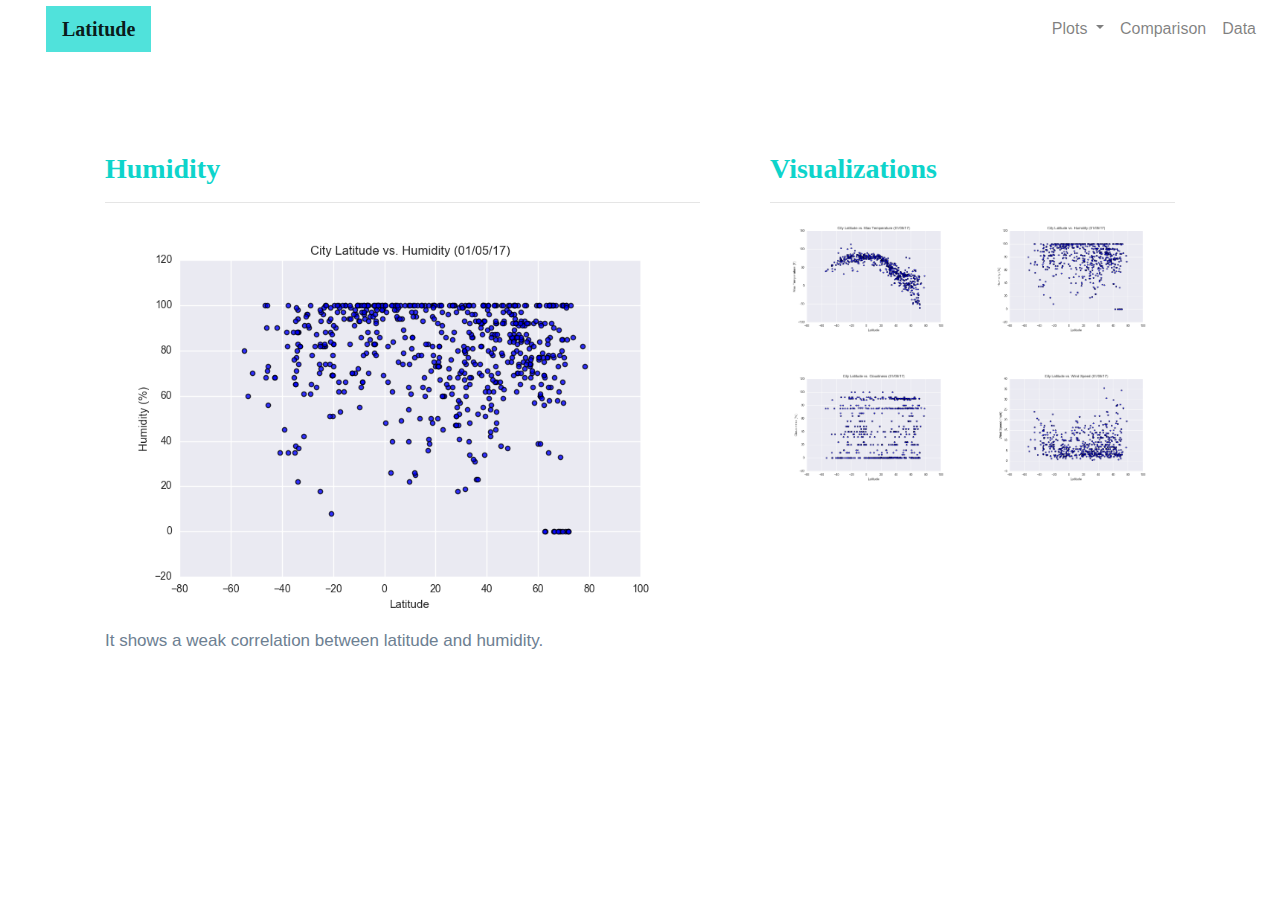
<file: humidity.html>
<!DOCTYPE html>
<html lang = "en">
    <head>
        <meta charset="UTF-8">
        <meta http-equiv="X-UA-Compatible" content="IE=edge">
        <title>Weather Visualizations Dashboard</title>
        <meta name="viewport" content="width=device-width, initial-scale=1">

        <link rel="stylesheet" type="text/css" href="style.css">
        <link rel="stylesheet" href="https://stackpath.bootstrapcdn.com/bootstrap/4.3.1/css/bootstrap.min.css" integrity="sha384-ggOyR0iXCbMQv3Xipma34MD+dH/1fQ784/j6cY/iJTQUOhcWr7x9JvoRxT2MZw1T" crossorigin="anonymous">
    </head>
      
    <body>
           
        <!---Navigation-->
        <div class="navigation">
            <nav class="navbar navbar-expand-lg navbar-light">
              <a class="navbar-brand" style="background-color: #50e2db;" href="index.html">Latitude</a>
              <button class="navbar-toggler  border border-white" type="button" data-toggle="collapse" data-target="#navbarNavDropdown"
                aria-controls="navbarNavDropdown" aria-expanded="false" aria-label="Toggle navigation">
                <span class="navbar-toggler-icon"></span>
              </button>
              <div class="collapse navbar-collapse" id="navbarNavDropdown">
                <ul class="navbar-nav ml-auto">
                  <li class="nav-item dropdown">
                    <a class="nav-link dropdown-toggle" href="#" id="navbarDropdownMenuLink" data-toggle="dropdown"
                      aria-haspopup="true" aria-expanded="false">
                      Plots
                    </a>
                    <div class="dropdown-menu" aria-labelledby="navbarDropdownMenuLink">
                      <a class="dropdown-item" href="max_temp.html">Max Temp</a>
                      <a class="dropdown-item" href="humidity.html">Humidity</a>
                      <a class="dropdown-item" href="cloudiness.html">Cloudiness</a>
                      <a class="dropdown-item" href="wind_speed.html">Wind Speed</a>
                    </div>
                  </li>
                <li class="nav-item">
                  <a class="nav-link" href="comparisons.html">Comparison</a>
                </li>
                <li class="nav-item">
                  <a class="nav-link" href="data.html">Data</a>
                </li>
              </ul>
            </div>
          </nav>
        </div>
       
        <!-- Content Section -->  
        <div class="container">
            <div class="row">
            <div class="col-lg-7 col-md-12">
                <!-- Left box -->
            <div class="box">
            <h3 class="title">Humidity</h3> 
            <hr>
            <img src="Resources/assets/images/Fig2.png" alt="Humidity Graph">     
            <p>It shows a weak correlation between latitude and humidity. </p>
               
            </div>
            </div>
            <div class="col-lg-5 col-md-12">
                <!-- Right box -->
            <div class="box">

            <h3 class="title">Visualizations</h3>
            <hr>
            <div class="container">
                <div class="row" style="padding-bottom: 30px;">
                <div class="col-6">
                    <a href="max_temp.html">
                    <img class="panel" src="Resources/assets/images/Fig1.png" alt="Max Temp Graph">
                    </a>
                </div>

                <div class="col-6">
                    <a href="humidity.html">
                    <img class="panel" src="Resources/assets/images/Fig2.png" alt="Humidity Graph">
                    </a>
                </div>
                </div>

                <div class="row" style="padding-bottom: 30px;">
                    <div class="col-6">
                    <a href="cloudiness.html">
                    <img class="panel" src="Resources/assets/images/Fig3.png" alt="Cloudiness Graph">
                    </a>
                </div>
            

                <div class="col-6">
                    <a href="wind_speed.html">
                    <img class="panel" src="Resources/assets/images/Fig4.png" alt="Wind Speed Graph">
                    </a>
                </div>
                
            </div>
        </div>
        </div>
        </div>
        </div> 
    </div> 

        <script src="https://code.jquery.com/jquery-3.3.1.slim.min.js" integrity="sha384-q8i/X+965DzO0rT7abK41JStQIAqVgRVzpbzo5smXKp4YfRvH+8abtTE1Pi6jizo" crossorigin="anonymous"></script>
        <script src="https://cdnjs.cloudflare.com/ajax/libs/popper.js/1.14.7/umd/popper.min.js" integrity="sha384-UO2eT0CpHqdSJQ6hJty5KVphtPhzWj9WO1clHTMGa3JDZwrnQq4sF86dIHNDz0W1" crossorigin="anonymous"></script>
        <script src="https://stackpath.bootstrapcdn.com/bootstrap/4.3.1/js/bootstrap.min.js" integrity="sha384-JjSmVgyd0p3pXB1rRibZUAYoIIy6OrQ6VrjIEaFf/nJGzIxFDsf4x0xIM+B07jRM" crossorigin="anonymous"></script>
</body>
</html>
</file>
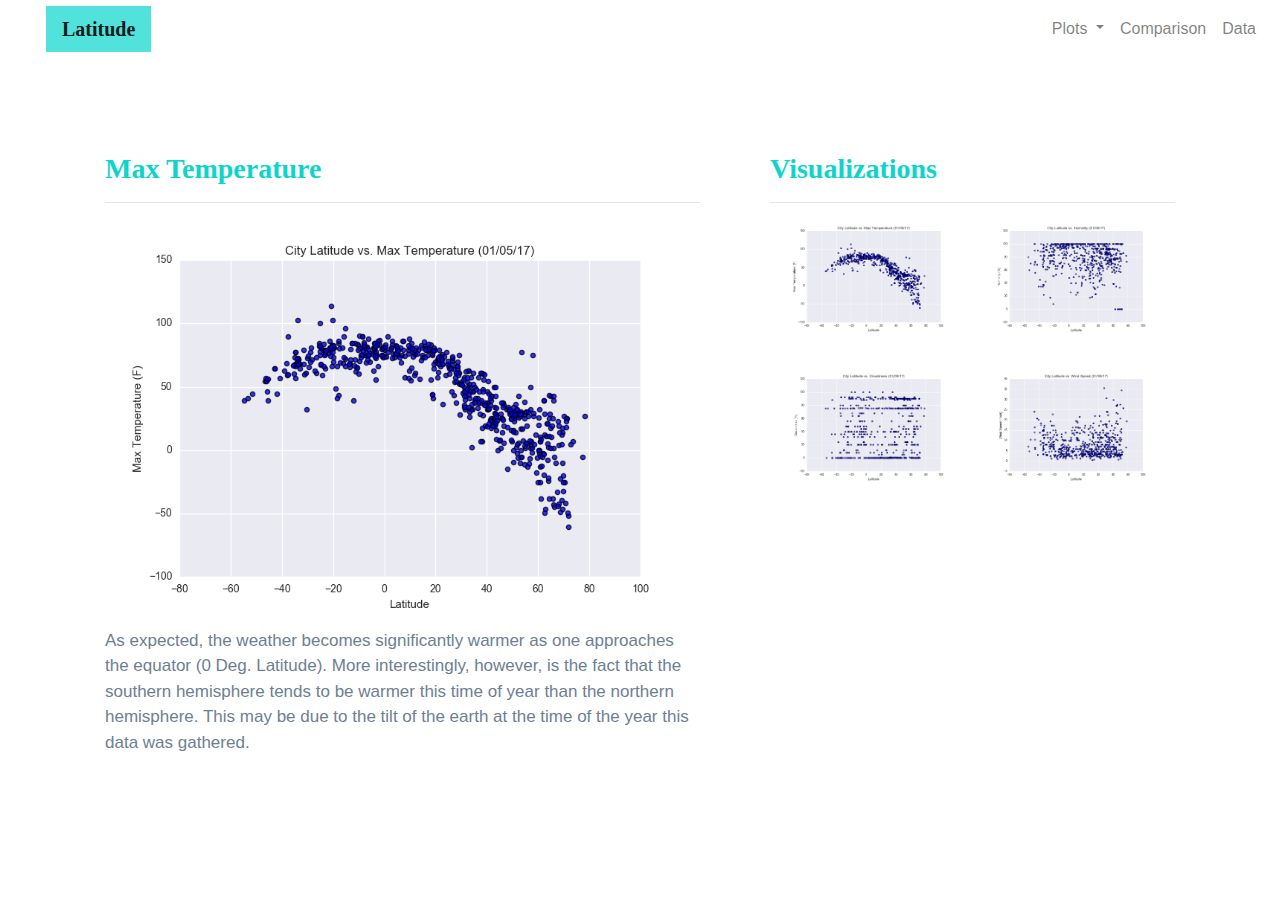
<file: max_temp.html>
<!DOCTYPE html>
<html lang = "en">
    <head>
        <meta charset="UTF-8">
        <meta http-equiv="X-UA-Compatible" content="IE=edge">
        <title>Weather Visualizations Dashboard</title>
        <meta name="viewport" content="width=device-width, initial-scale=1">

        <link rel="stylesheet" type="text/css" href="style.css">
        <link rel="stylesheet" href="https://stackpath.bootstrapcdn.com/bootstrap/4.3.1/css/bootstrap.min.css" integrity="sha384-ggOyR0iXCbMQv3Xipma34MD+dH/1fQ784/j6cY/iJTQUOhcWr7x9JvoRxT2MZw1T" crossorigin="anonymous">
    </head>
      
    <body>
           
        <!---Navigation-->
        <div class="navigation">
            <nav class="navbar navbar-expand-lg navbar-light">
              <a class="navbar-brand" style="background-color: #50e2db;" href="index.html">Latitude</a>
              <button class="navbar-toggler  border border-white" type="button" data-toggle="collapse" data-target="#navbarNavDropdown"
                aria-controls="navbarNavDropdown" aria-expanded="false" aria-label="Toggle navigation">
                <span class="navbar-toggler-icon"></span>
              </button>
              <div class="collapse navbar-collapse" id="navbarNavDropdown">
                <ul class="navbar-nav ml-auto">
                  <li class="nav-item dropdown">
                    <a class="nav-link dropdown-toggle" href="#" id="navbarDropdownMenuLink" data-toggle="dropdown"
                      aria-haspopup="true" aria-expanded="false">
                      Plots
                    </a>
                    <div class="dropdown-menu" aria-labelledby="navbarDropdownMenuLink">
                      <a class="dropdown-item" href="max_temp.html">Max Temp</a>
                      <a class="dropdown-item" href="humidity.html">Humidity</a>
                      <a class="dropdown-item" href="cloudiness.html">Cloudiness</a>
                      <a class="dropdown-item" href="wind_speed.html">Wind Speed</a>
                    </div>
                  </li>
                <li class="nav-item">
                  <a class="nav-link" href="comparisons.html">Comparison</a>
                </li>
                <li class="nav-item">
                  <a class="nav-link" href="data.html">Data</a>
                </li>
              </ul>
            </div>
          </nav>
        </div>
       
        <!-- Content Section -->  
        <div class="container">
            <div class="row">
            <div class="col-lg-7 col-md-12">
                <!-- Left box -->
            <div class="box">
            <h3 class="title">Max Temperature</h3> 
            <hr>
            <img src="Resources/assets/images/Fig1.png" alt="Temperature Graph">     
            <p>As expected, the weather becomes significantly warmer as one approaches the equator (0 Deg. Latitude). More interestingly, however, is the fact that the southern hemisphere tends to be warmer this time of year than the northern hemisphere. This may be due to the tilt of the earth at the time of the year this data was gathered.</p>
               
            </div>
            </div>
            <div class="col-lg-5 col-md-12">
                <!-- Right box -->
            <div class="box">

            <h3 class="title">Visualizations</h3>
            <hr>
            <div class="container">
                <div class="row" style="padding-bottom: 30px;">
                <div class="col-6">
                    <a href="max_temp.html">
                    <img class="panel" src="Resources/assets/images/Fig1.png" alt="Max Temp Graph">
                    </a>
                </div>

                <div class="col-6">
                    <a href="humidity.html">
                    <img class="panel" src="Resources/assets/images/Fig2.png" alt="Humidity Graph">
                    </a>
                </div>
                </div>

                <div class="row" style="padding-bottom: 30px;">
                    <div class="col-6">
                    <a href="cloudiness.html">
                    <img class="panel" src="Resources/assets/images/Fig3.png" alt="Cloudiness Graph">
                    </a>
                </div>
            

                <div class="col-6">
                    <a href="wind_speed.html">
                    <img class="panel" src="Resources/assets/images/Fig4.png" alt="Wind Speed Graph">
                    </a>
                </div>
                
            </div>
        </div>
        </div>
        </div>
        </div> 
    </div> 

        <script src="https://code.jquery.com/jquery-3.3.1.slim.min.js" integrity="sha384-q8i/X+965DzO0rT7abK41JStQIAqVgRVzpbzo5smXKp4YfRvH+8abtTE1Pi6jizo" crossorigin="anonymous"></script>
        <script src="https://cdnjs.cloudflare.com/ajax/libs/popper.js/1.14.7/umd/popper.min.js" integrity="sha384-UO2eT0CpHqdSJQ6hJty5KVphtPhzWj9WO1clHTMGa3JDZwrnQq4sF86dIHNDz0W1" crossorigin="anonymous"></script>
        <script src="https://stackpath.bootstrapcdn.com/bootstrap/4.3.1/js/bootstrap.min.js" integrity="sha384-JjSmVgyd0p3pXB1rRibZUAYoIIy6OrQ6VrjIEaFf/nJGzIxFDsf4x0xIM+B07jRM" crossorigin="anonymous"></script>
</body>
</html>
</file>
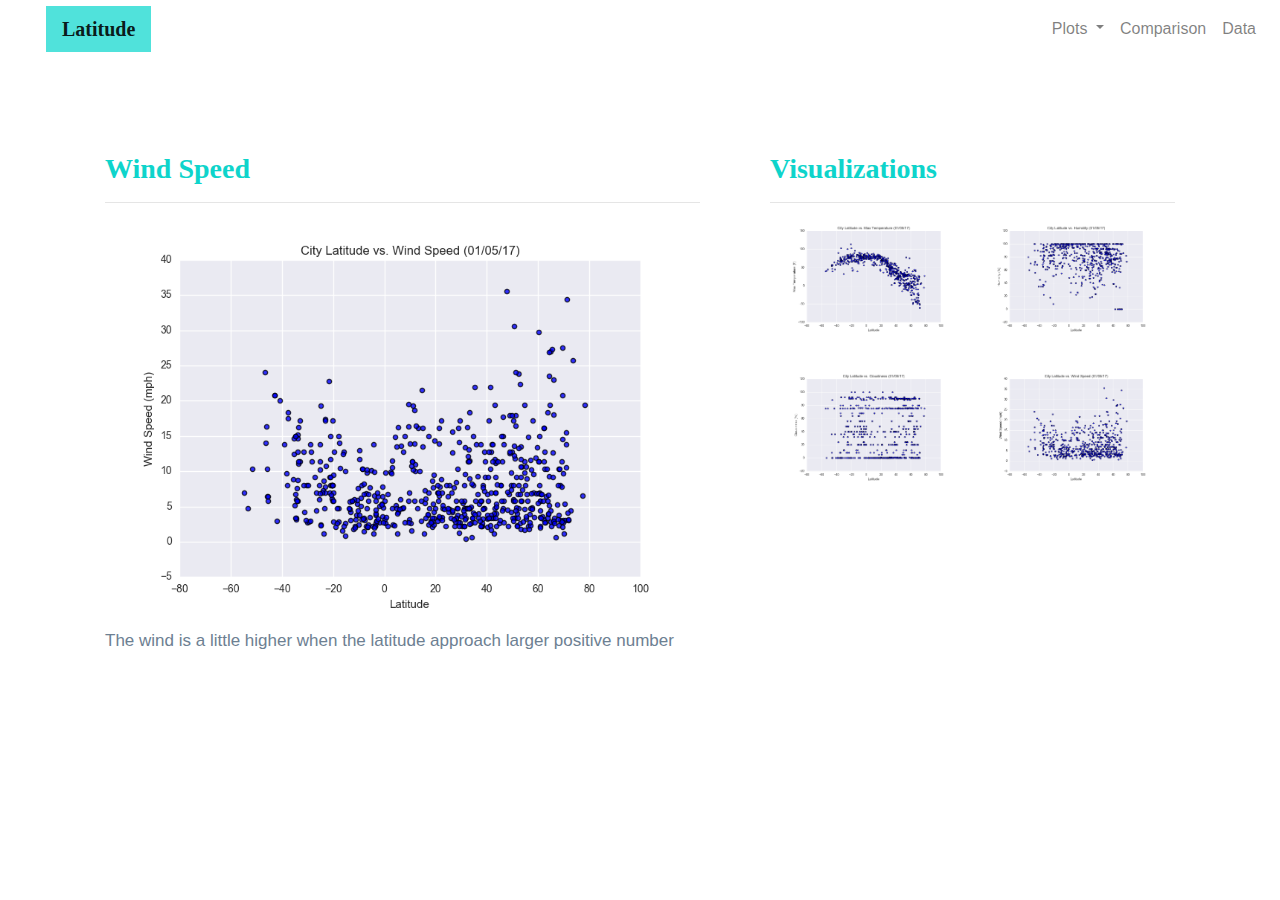
<file: wind_speed.html>
<!DOCTYPE html>
<html lang = "en">
    <head>
        <meta charset="UTF-8">
        <meta http-equiv="X-UA-Compatible" content="IE=edge">
        <title>Weather Visualizations Dashboard</title>
        <meta name="viewport" content="width=device-width, initial-scale=1">

        <link rel="stylesheet" type="text/css" href="style.css">
        <link rel="stylesheet" href="https://stackpath.bootstrapcdn.com/bootstrap/4.3.1/css/bootstrap.min.css" integrity="sha384-ggOyR0iXCbMQv3Xipma34MD+dH/1fQ784/j6cY/iJTQUOhcWr7x9JvoRxT2MZw1T" crossorigin="anonymous">
    </head>
      
    <body>
           
        <!---Navigation-->
        <div class="navigation">
            <nav class="navbar navbar-expand-lg navbar-light">
              <a class="navbar-brand" style="background-color: #50e2db;" href="index.html">Latitude</a>
              <button class="navbar-toggler  border border-white" type="button" data-toggle="collapse" data-target="#navbarNavDropdown"
                aria-controls="navbarNavDropdown" aria-expanded="false" aria-label="Toggle navigation">
                <span class="navbar-toggler-icon"></span>
              </button>
              <div class="collapse navbar-collapse" id="navbarNavDropdown">
                <ul class="navbar-nav ml-auto">
                  <li class="nav-item dropdown">
                    <a class="nav-link dropdown-toggle" href="#" id="navbarDropdownMenuLink" data-toggle="dropdown"
                      aria-haspopup="true" aria-expanded="false">
                      Plots
                    </a>
                    <div class="dropdown-menu" aria-labelledby="navbarDropdownMenuLink">
                      <a class="dropdown-item" href="max_temp.html">Max Temp</a>
                      <a class="dropdown-item" href="humidity.html">Humidity</a>
                      <a class="dropdown-item" href="cloudiness.html">Cloudiness</a>
                      <a class="dropdown-item" href="wind_speed.html">Wind Speed</a>
                    </div>
                  </li>
                <li class="nav-item">
                  <a class="nav-link" href="comparisons.html">Comparison</a>
                </li>
                <li class="nav-item">
                  <a class="nav-link" href="data.html">Data</a>
                </li>
              </ul>
            </div>
          </nav>
        </div>
       
        <!-- Content Section -->  
        <div class="container">
            <div class="row">
            <div class="col-lg-7 col-md-12">
                <!-- Left box -->
            <div class="box">
            <h3 class="title">Wind Speed</h3> 
            <hr>
            <img src="Resources/assets/images/Fig4.png" alt="Wind Graph">     
            <p>The wind is a little higher when the latitude approach larger positive number</p>
               
            </div>
            </div>
            <div class="col-lg-5 col-md-12">
                <!-- Right box -->
            <div class="box">

            <h3 class="title">Visualizations</h3>
            <hr>
            <div class="container">
                <div class="row" style="padding-bottom: 30px;">
                <div class="col-6">
                    <a href="max_temp.html">
                    <img class="panel" src="Resources/assets/images/Fig1.png" alt="Max Temp Graph">
                    </a>
                </div>

                <div class="col-6">
                    <a href="humidity.html">
                    <img class="panel" src="Resources/assets/images/Fig2.png" alt="Humidity Graph">
                    </a>
                </div>
                </div>

                <div class="row" style="padding-bottom: 30px;">
                    <div class="col-6">
                    <a href="cloudiness.html">
                    <img class="panel" src="Resources/assets/images/Fig3.png" alt="Cloudiness Graph">
                    </a>
                </div>
            

                <div class="col-6">
                    <a href="wind_speed.html">
                    <img class="panel" src="Resources/assets/images/Fig4.png" alt="Wind Speed Graph">
                    </a>
                </div>
                
            </div>
        </div>
        </div>
        </div>
        </div> 
    </div> 

        <script src="https://code.jquery.com/jquery-3.3.1.slim.min.js" integrity="sha384-q8i/X+965DzO0rT7abK41JStQIAqVgRVzpbzo5smXKp4YfRvH+8abtTE1Pi6jizo" crossorigin="anonymous"></script>
        <script src="https://cdnjs.cloudflare.com/ajax/libs/popper.js/1.14.7/umd/popper.min.js" integrity="sha384-UO2eT0CpHqdSJQ6hJty5KVphtPhzWj9WO1clHTMGa3JDZwrnQq4sF86dIHNDz0W1" crossorigin="anonymous"></script>
        <script src="https://stackpath.bootstrapcdn.com/bootstrap/4.3.1/js/bootstrap.min.js" integrity="sha384-JjSmVgyd0p3pXB1rRibZUAYoIIy6OrQ6VrjIEaFf/nJGzIxFDsf4x0xIM+B07jRM" crossorigin="anonymous"></script>
</body>
</html>
</file>
<file: style.css>
body{
    background-color: white; 
  }

.navigation .navbar-brand{
    color: white; 
    margin-left: 30px; 
    padding: inherit; 
    font-weight: bold; 
    background-color: #0BADA6;
    font-family: Georgia, 'Times New Roman', Times, serif;
  }
  
.navbar{
    max-height: 57px;
    background-color: white;
    font-size:16px; 
  }


img{
    width:100% !important;
    height:100% !important;
  }

.active, .panel:hover{
    border-color:#0BADA6;
    border-style: solid; 
     
  }

.vizualization{
    width:50% !important;
    height:50% !important;
  }

/* .container{
    background-color: rgb(197, 191, 191);
    
} */

.title{
    color: #0ed4cb;  
    font-family: Georgia, 'Times New Roman', Times, serif;
    font-weight: bolder; 
    padding-top: 25px; 
  }


.box {
    margin-top: 60px; 
    margin-bottom: 62px; 
    padding: 10px 20px 15px; 
    color:black;
    background-color: white; 
  
  }

p{
    color: #6D8092;
    font-family: Arial, Helvetica, sans-serif;
    font-size: 17px; 
    }

@media(max-width: 992px){
    .navbar-expand-lg{
    background-color: #0BADA6 !important;
    }
</file>
